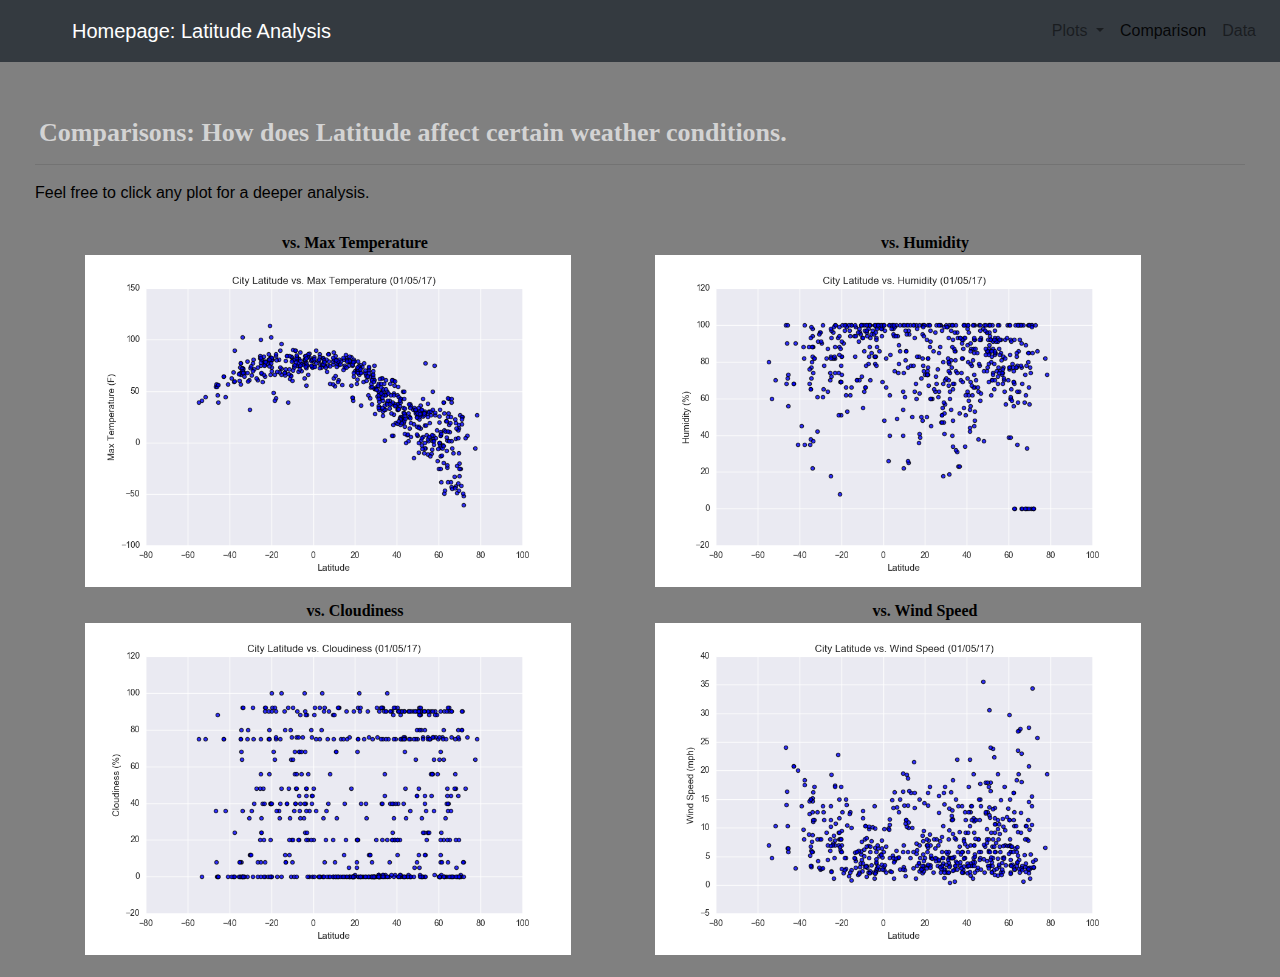
<file: comparison.html>
<!DOCTYPE html>
<html lang="en-us">
<head>
<meta charset="UTF-8">
<title>Latitude Visualization Homework</title>
<link rel="stylesheet" href="https://stackpath.bootstrapcdn.com/bootstrap/4.3.1/css/bootstrap.min.css"

integrity="sha384-ggOyR0iXCbMQv3Xipma34MD+dH/1fQ784/j6cY/iJTQUOhcWr7x9JvoRxT2MZw1T" crossorigin="anonymous">

<script src="https://code.jquery.com/jquery-3.3.1.slim.min.js" integrity="sha384-q8i/X+965DzO0rT7abK41JStQIAqVgRVzpbzo5smXKp4YfRvH+8abtTE1Pi6jizo" crossorigin="anonymous"></script>

<script src="https://cdnjs.cloudflare.com/ajax/libs/popper.js/1.14.7/umd/popper.min.js" integrity="sha384-UO2eT0CpHqdSJQ6hJty5KVphtPhzWj9WO1clHTMGa3JDZwrnQq4sF86dIHNDz0W1" crossorigin="anonymous"></script>

<script src="https://stackpath.bootstrapcdn.com/bootstrap/4.3.1/js/bootstrap.min.js" integrity="sha384-JjSmVgyd0p3pXB1rRibZUAYoIIy6OrQ6VrjIEaFf/nJGzIxFDsf4x0xIM+B07jRM" crossorigin="anonymous"></script>


<link rel="stylesheet" href="assets/style.css">

</head>
<body>
    <nav class="navbar navbar-expand-lg navbar-light bg-dark">
        <a class="navbar-brand d-inline p-2 ml-5 bg-dark text-white mb-0 pb-0" class="header-button" href="index.html">Homepage: Latitude Analysis</a>

        <button class="navbar-toggler" type="button" data-toggle="collapse" data-target="#navbarSupportedContent" aria-controls="navbarSupportedContent" aria-expanded="false" aria-label="Toggle navigation">
            <span class="navbar-toggler-icon"></span>
        </button>


        <div class="collapse navbar-collapse" id="navbarSupportedContent">

                                <ul class="nav navbar-nav ml-auto">
                    <li class="nav-item dropdown">
                <a class="nav-link dropdown-toggle" hred="#" id="navbarDropdown" role="button" data-toggle="dropdown"
                aria-haspopup="true" aria-expanded="false">
                 Plots
            </a>
            <div class="dropdown-menu" aria-labelledby="navbarDropdown">
                <a class="dropdown-item" href="Page1.html">Temperature Plot</a>
                <a class="dropdown-item" href="page2.html">Humidity Plot</a>
                <a class="dropdown-item" href="page3.html">Cloudiness Plot</a>
                <a class="dropdown-item" href="page4.html">Windspeed Plot</a>
            </div>
        </li>
        
                            <li class="nav-item active">
            <a class="nav-link" href="comparison.html">Comparison <span class="sr-only">(current)</span></a>
                            </li>

        <li class="nav-item">
            <a class="nav-link" href="data.html">Data</a>
        </li>
    </ul>
        </div>
    </nav>

    <div class="col-12">
        <div class="table-content">
            <h2 class="plot-header"> Comparisons: How does Latitude affect certain weather conditions.</h2>
            <hr>

            <p>Feel free to click any plot for a deeper analysis.</p>

            

        <div class="container">
            <div class="row">
                <div class="col-lg-6 col-md-6">
                    <div class="comp-title">vs. Max Temperature</div>
                    <a href="Page1.html">
                        <img src="visualization/Fig1.png" Alt="vs. Max Temperature" id="comp-image">
                    </a>
                </div>

                <div class="col-lg-6 col-md-6">
                    <div class="comp-title">vs. Humidity</div>
                    <a href="page2.html">
                        <img src="visualization/Fig2.png" Alt="vs. Humidity" id="comp-image">
                    </a>
                </div>

                <div class="col-lg-6 col-md-6">
                    <div class="comp-title">vs. Cloudiness</div>
                    <a href="page3.html">
                        <img src="visualization/Fig3.png" Alt="vs. Cloudiness" id="comp-image">
                    </a>
                </div>

                <div class="col-lg-6 col-md-6">
                    <div class="comp-title">vs. Wind Speed</div>
                    <a href="page4.html">
                        <img src="visualization/Fig4.png" Alt="vs. Wind Speed" id="comp-image">
                    </a>
                </div>

                
            </div>
        </div>
    </div>
</file>
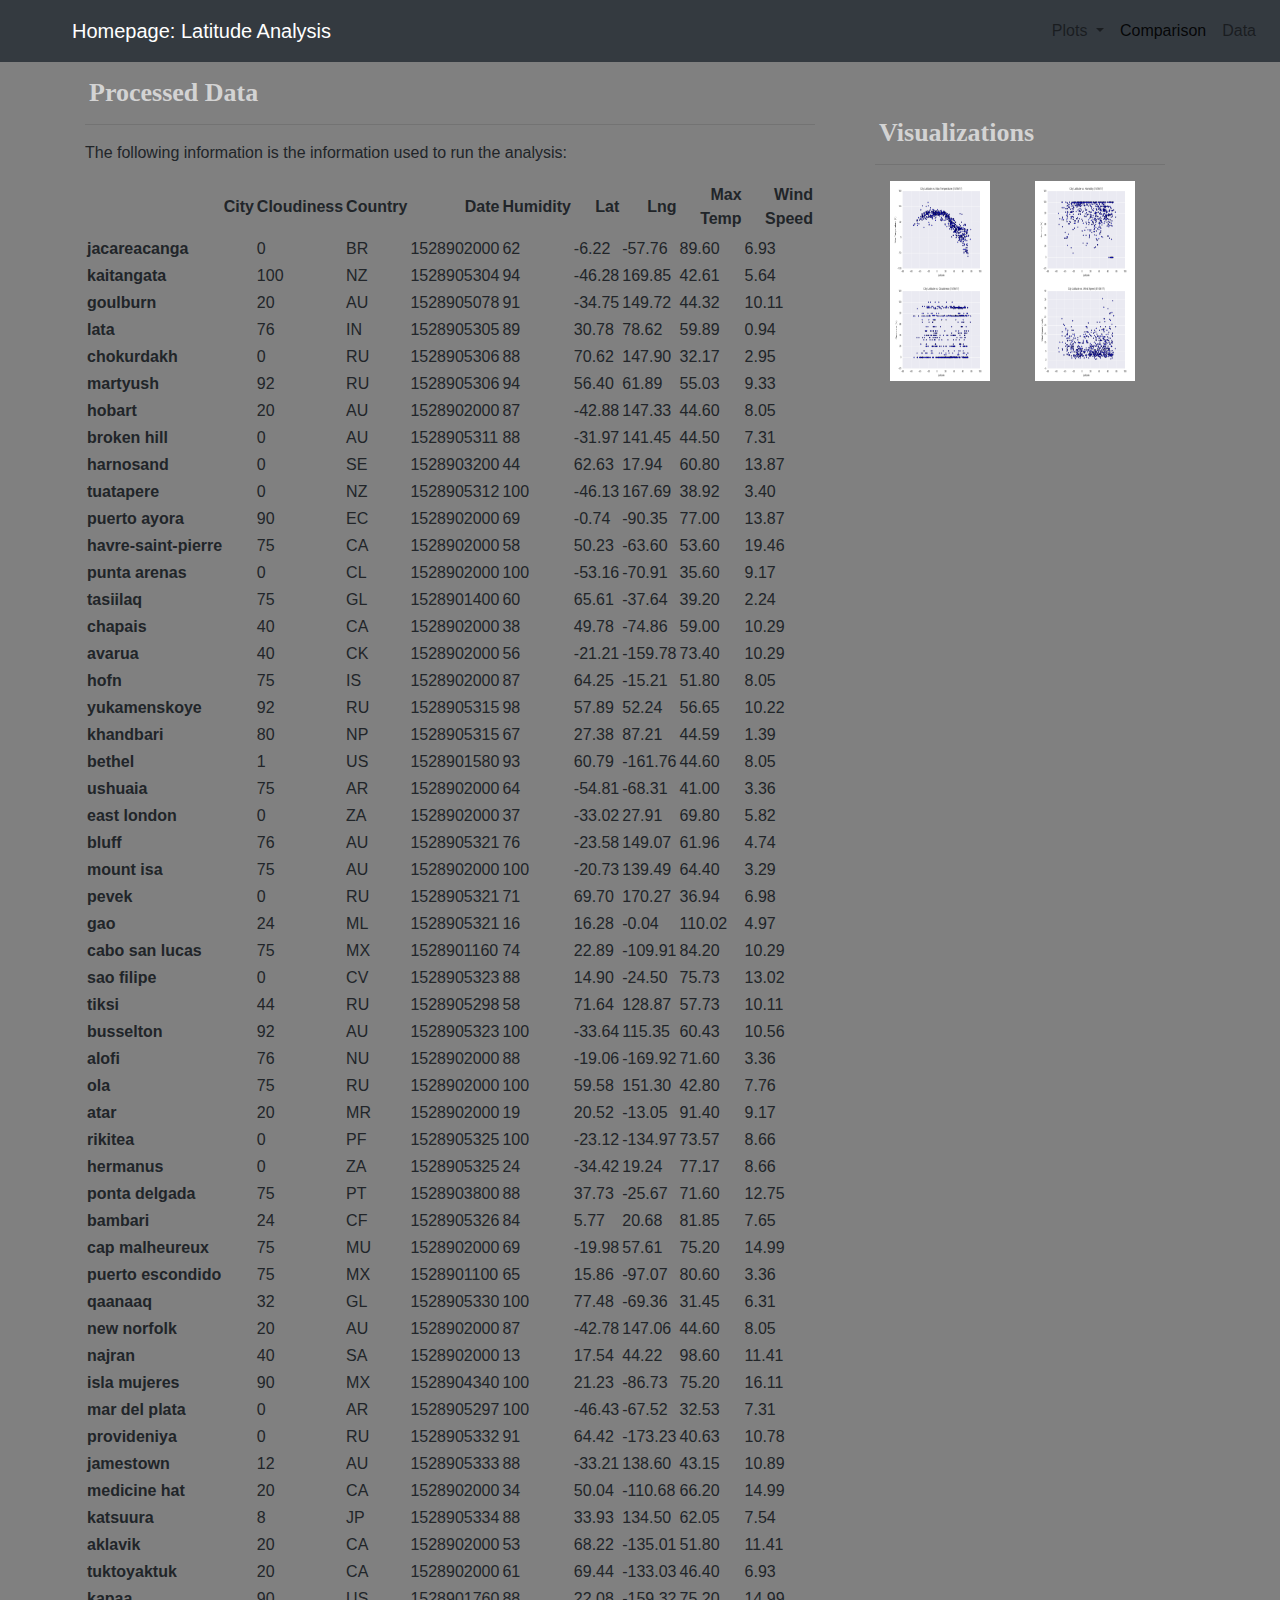
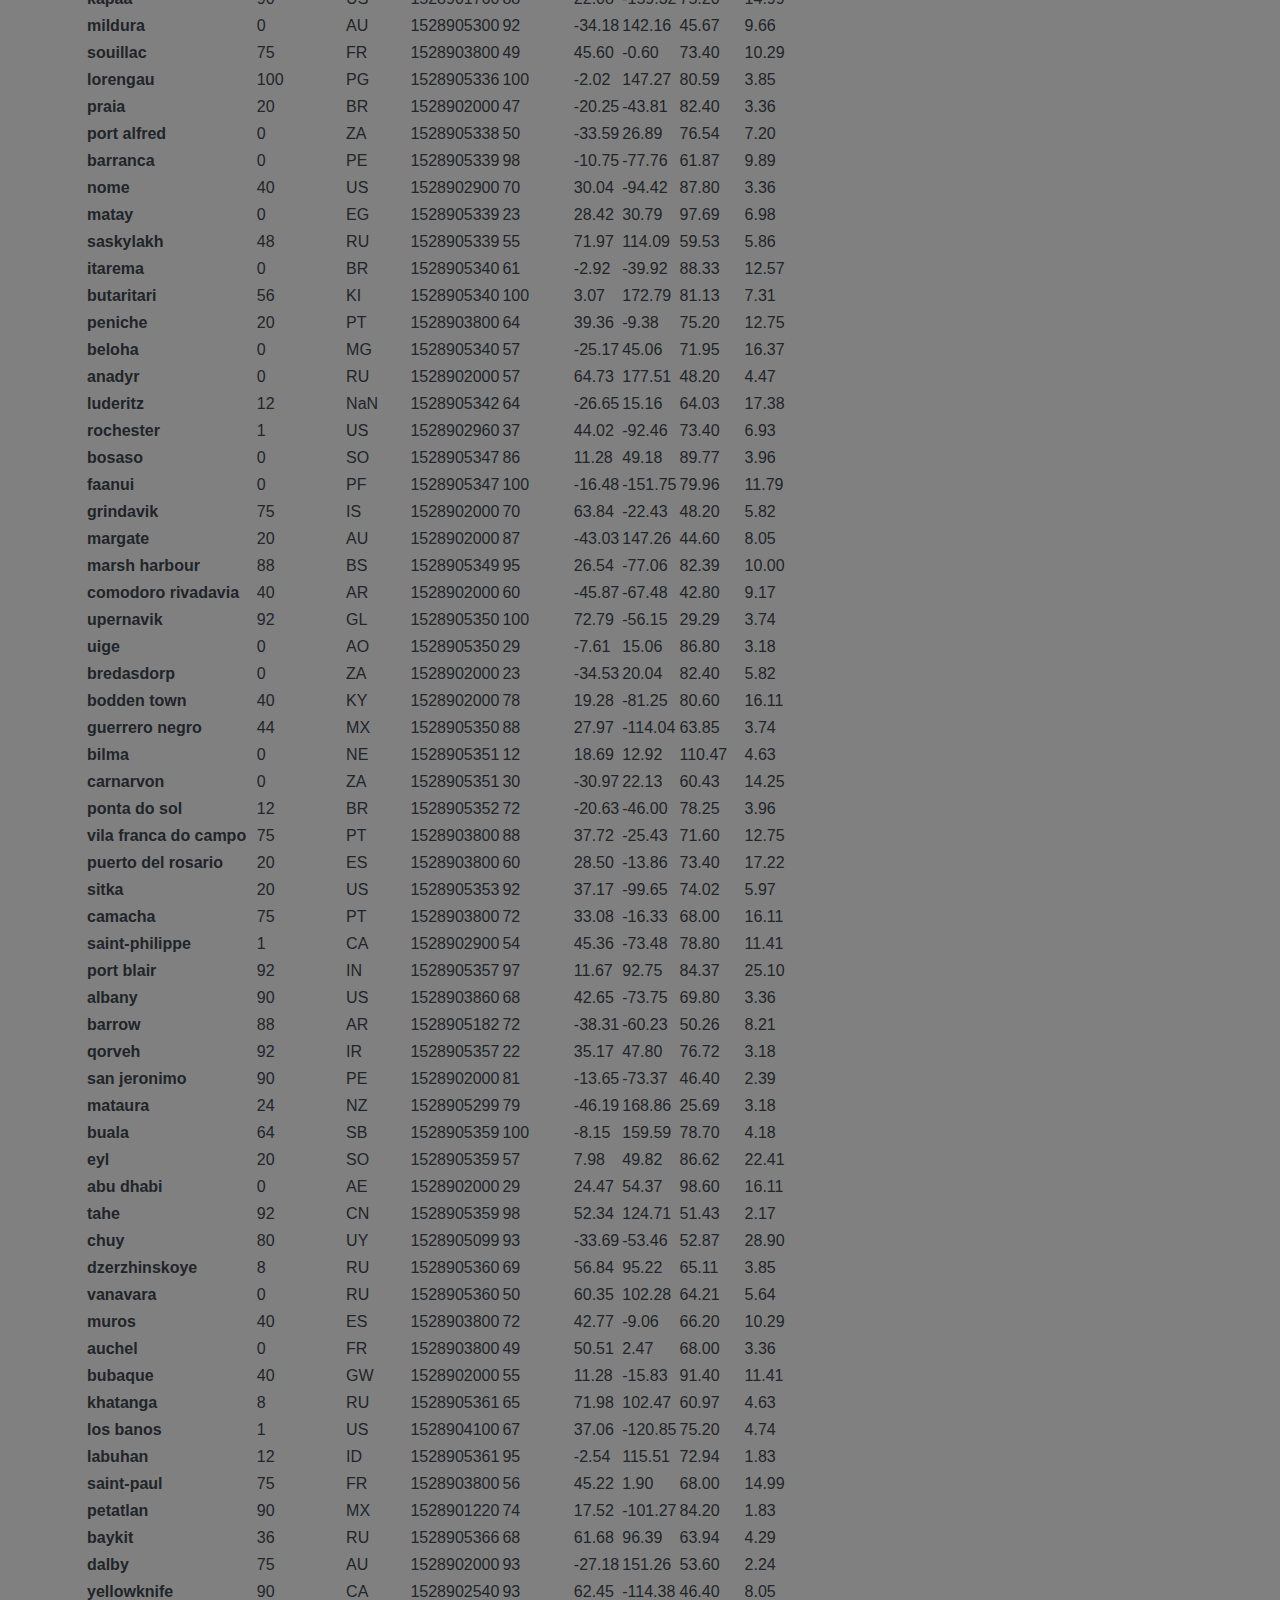
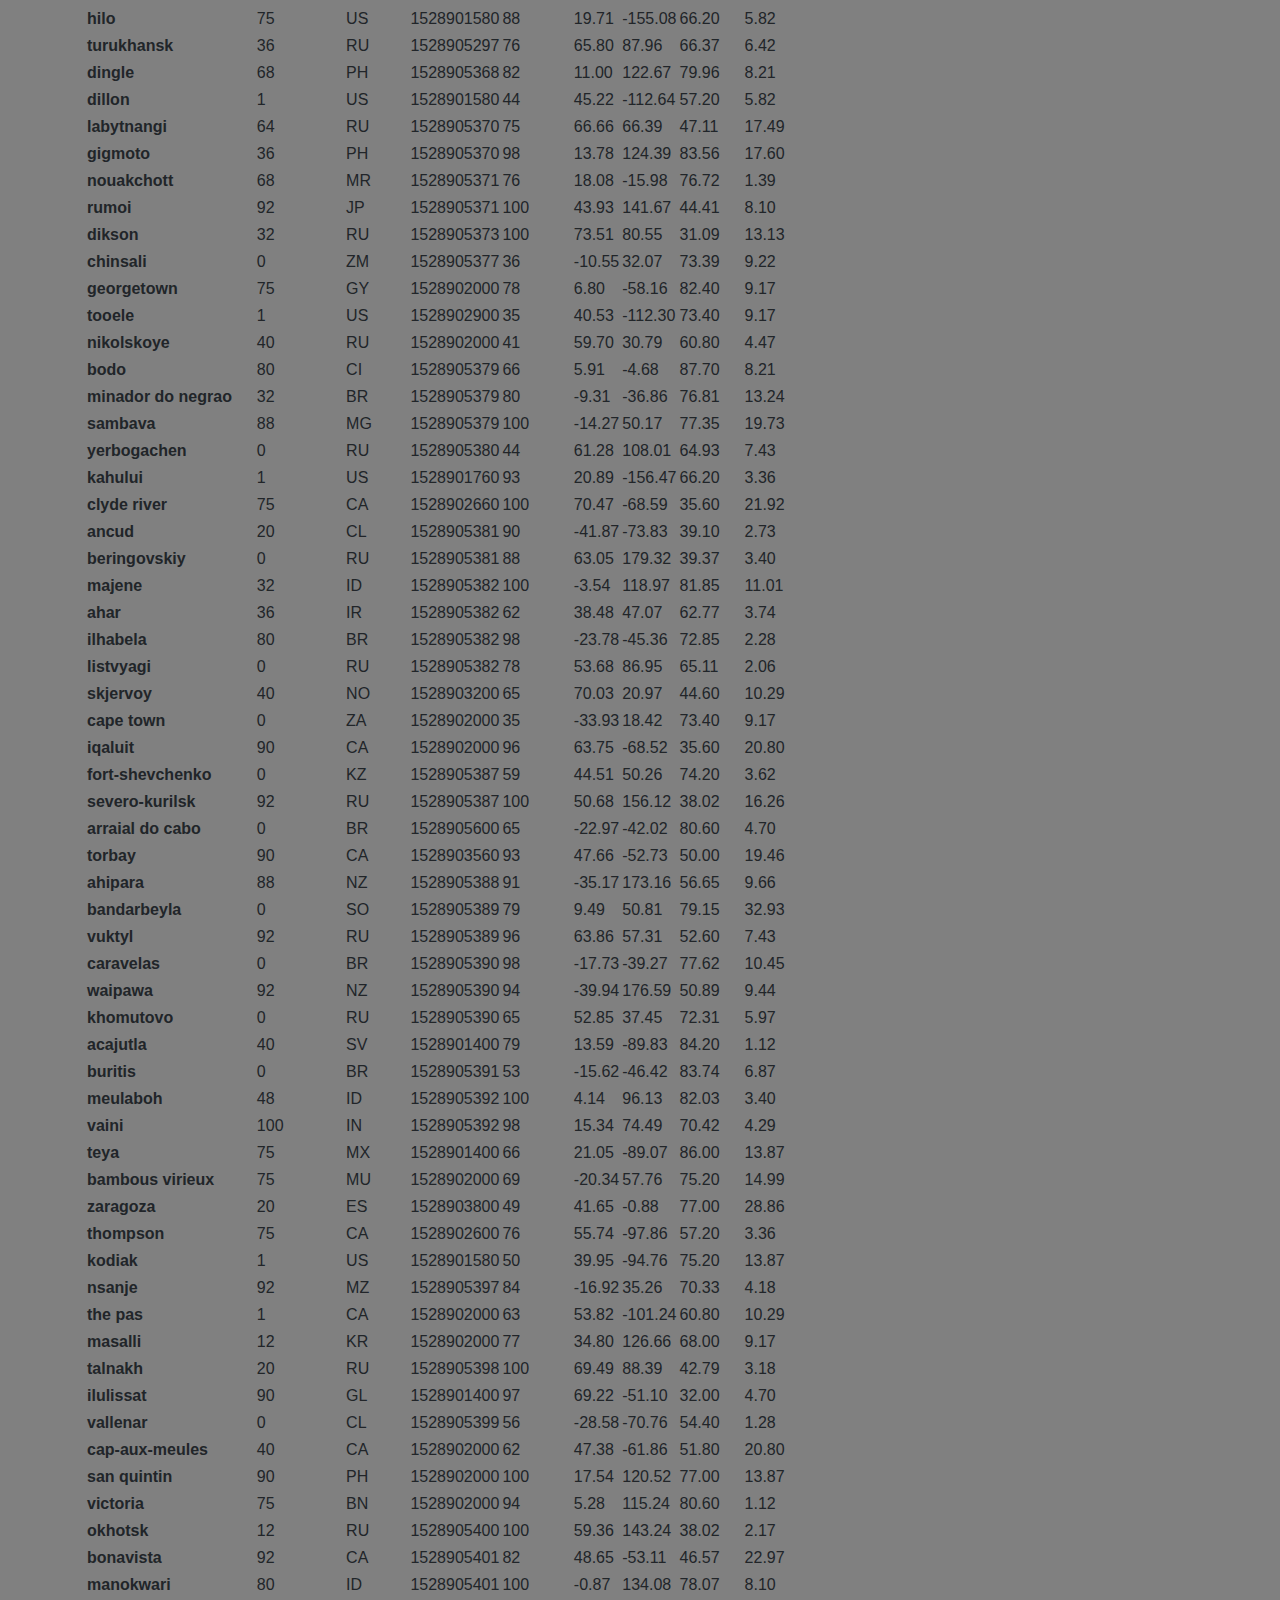
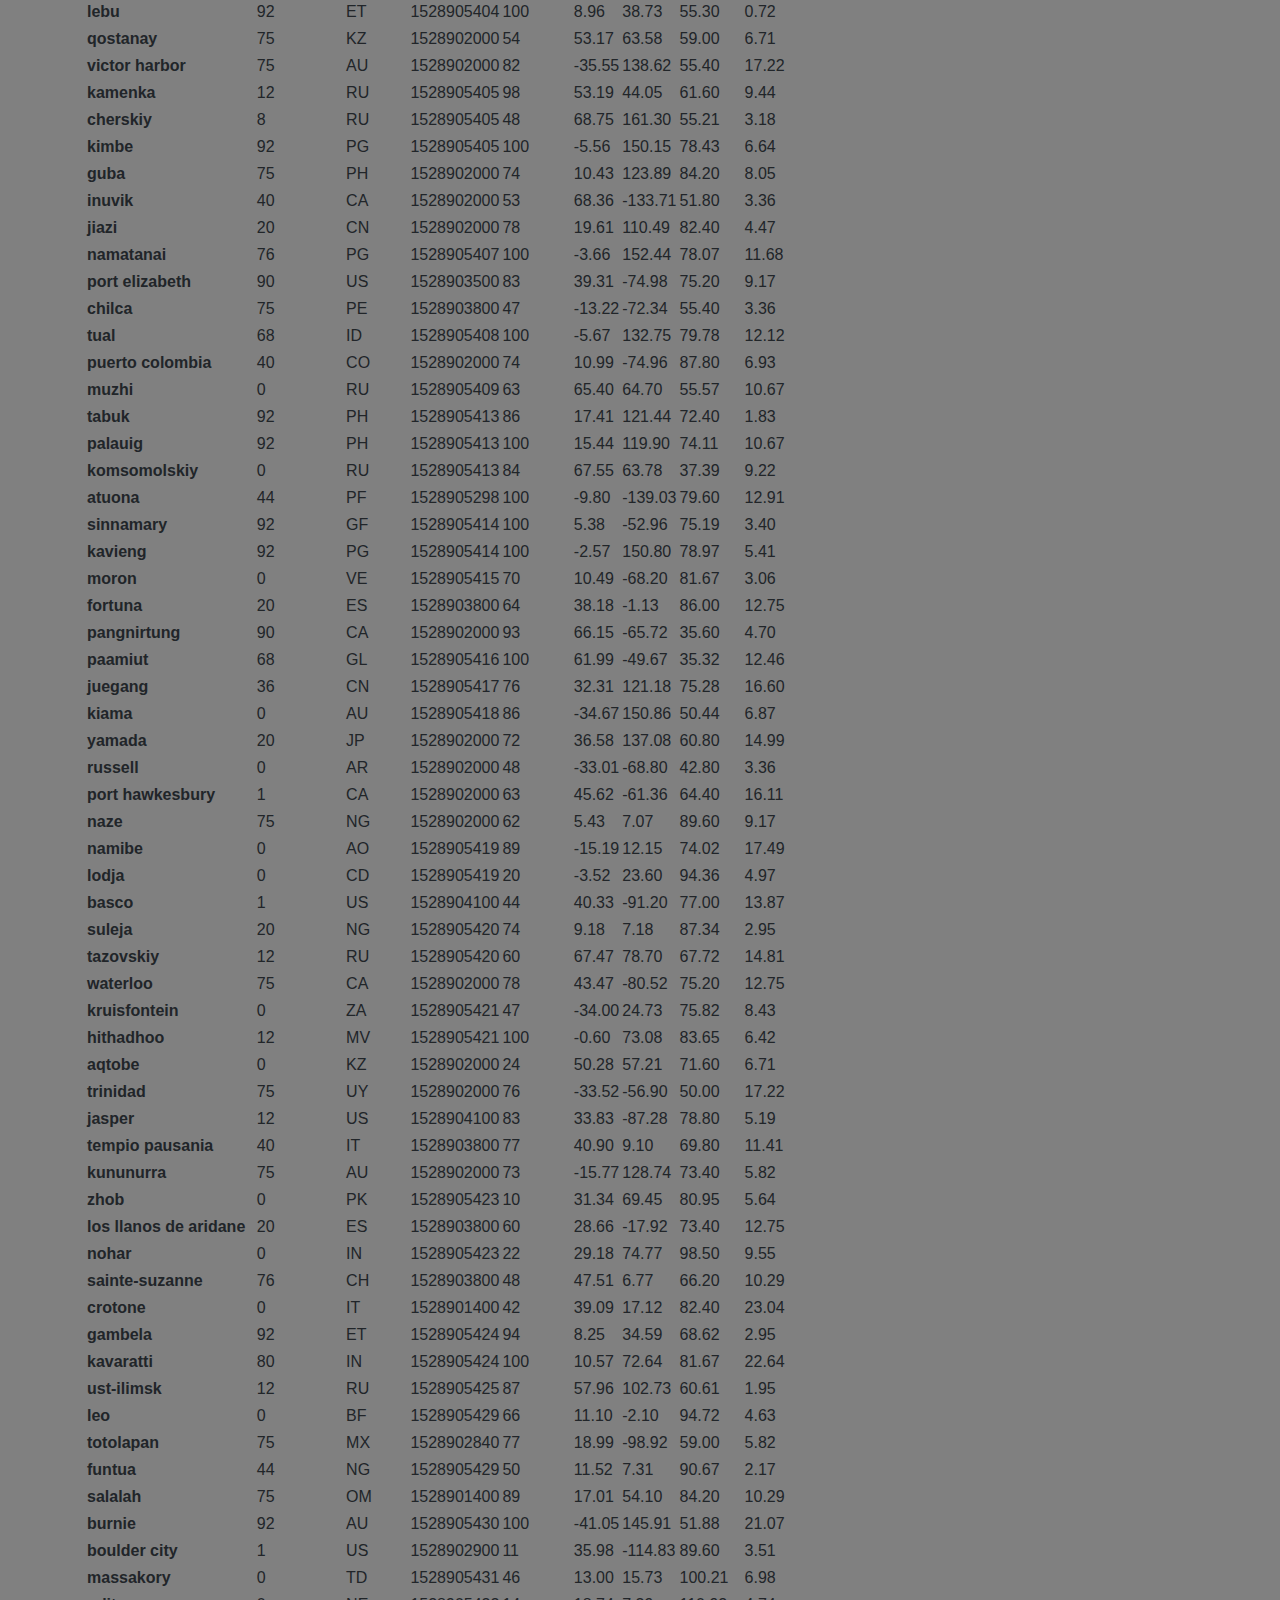
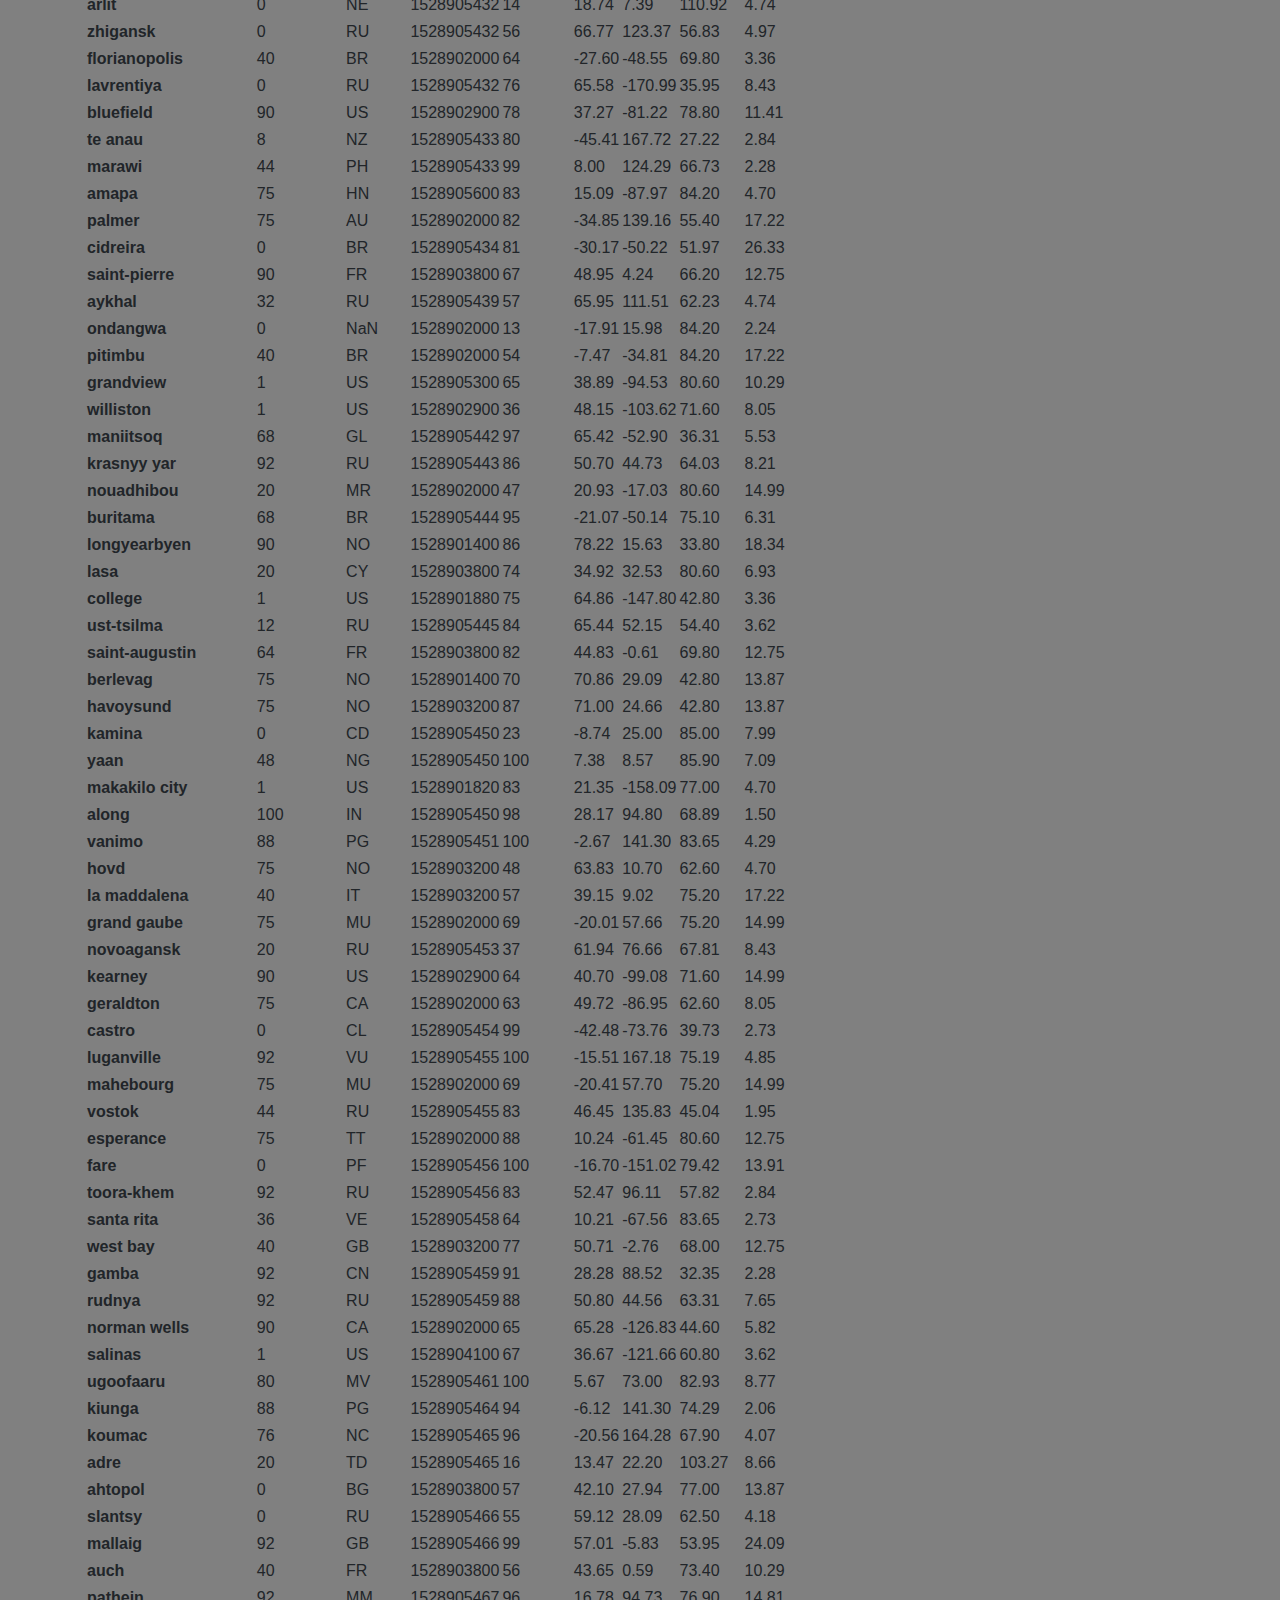
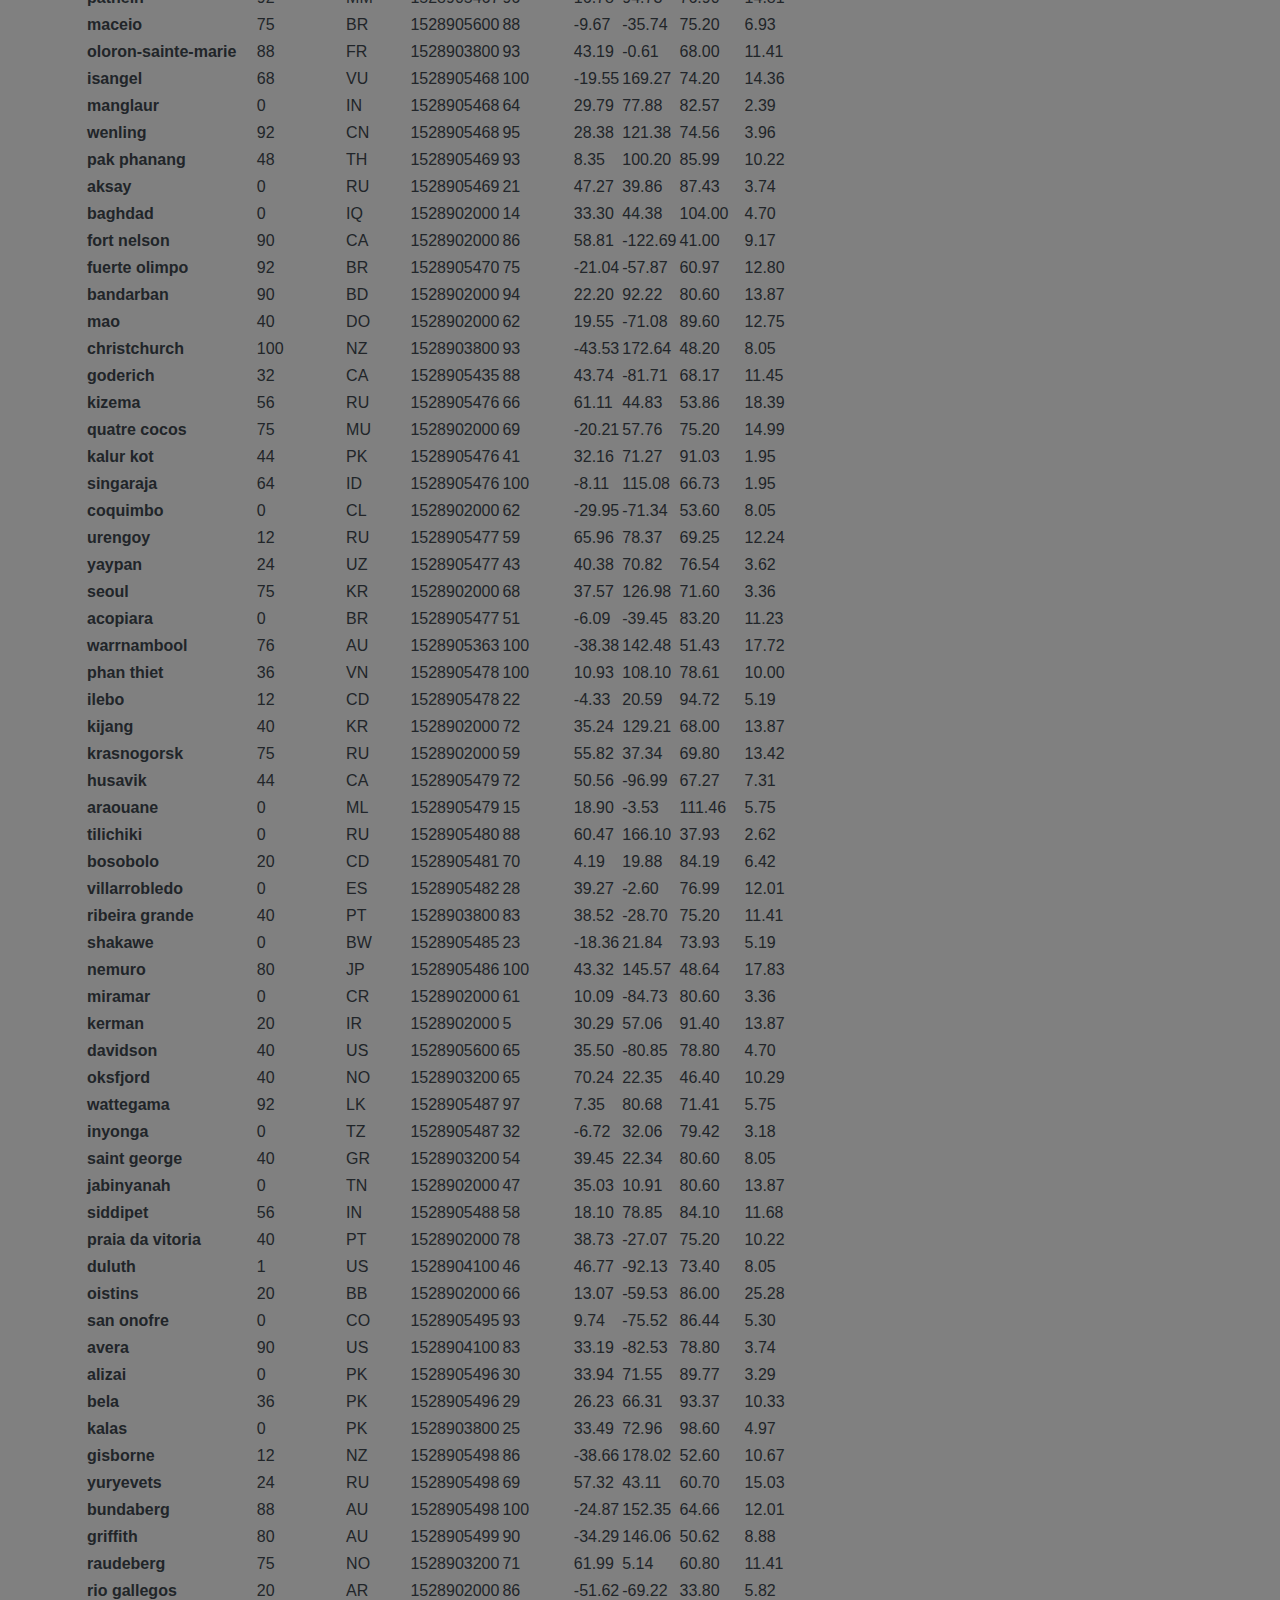
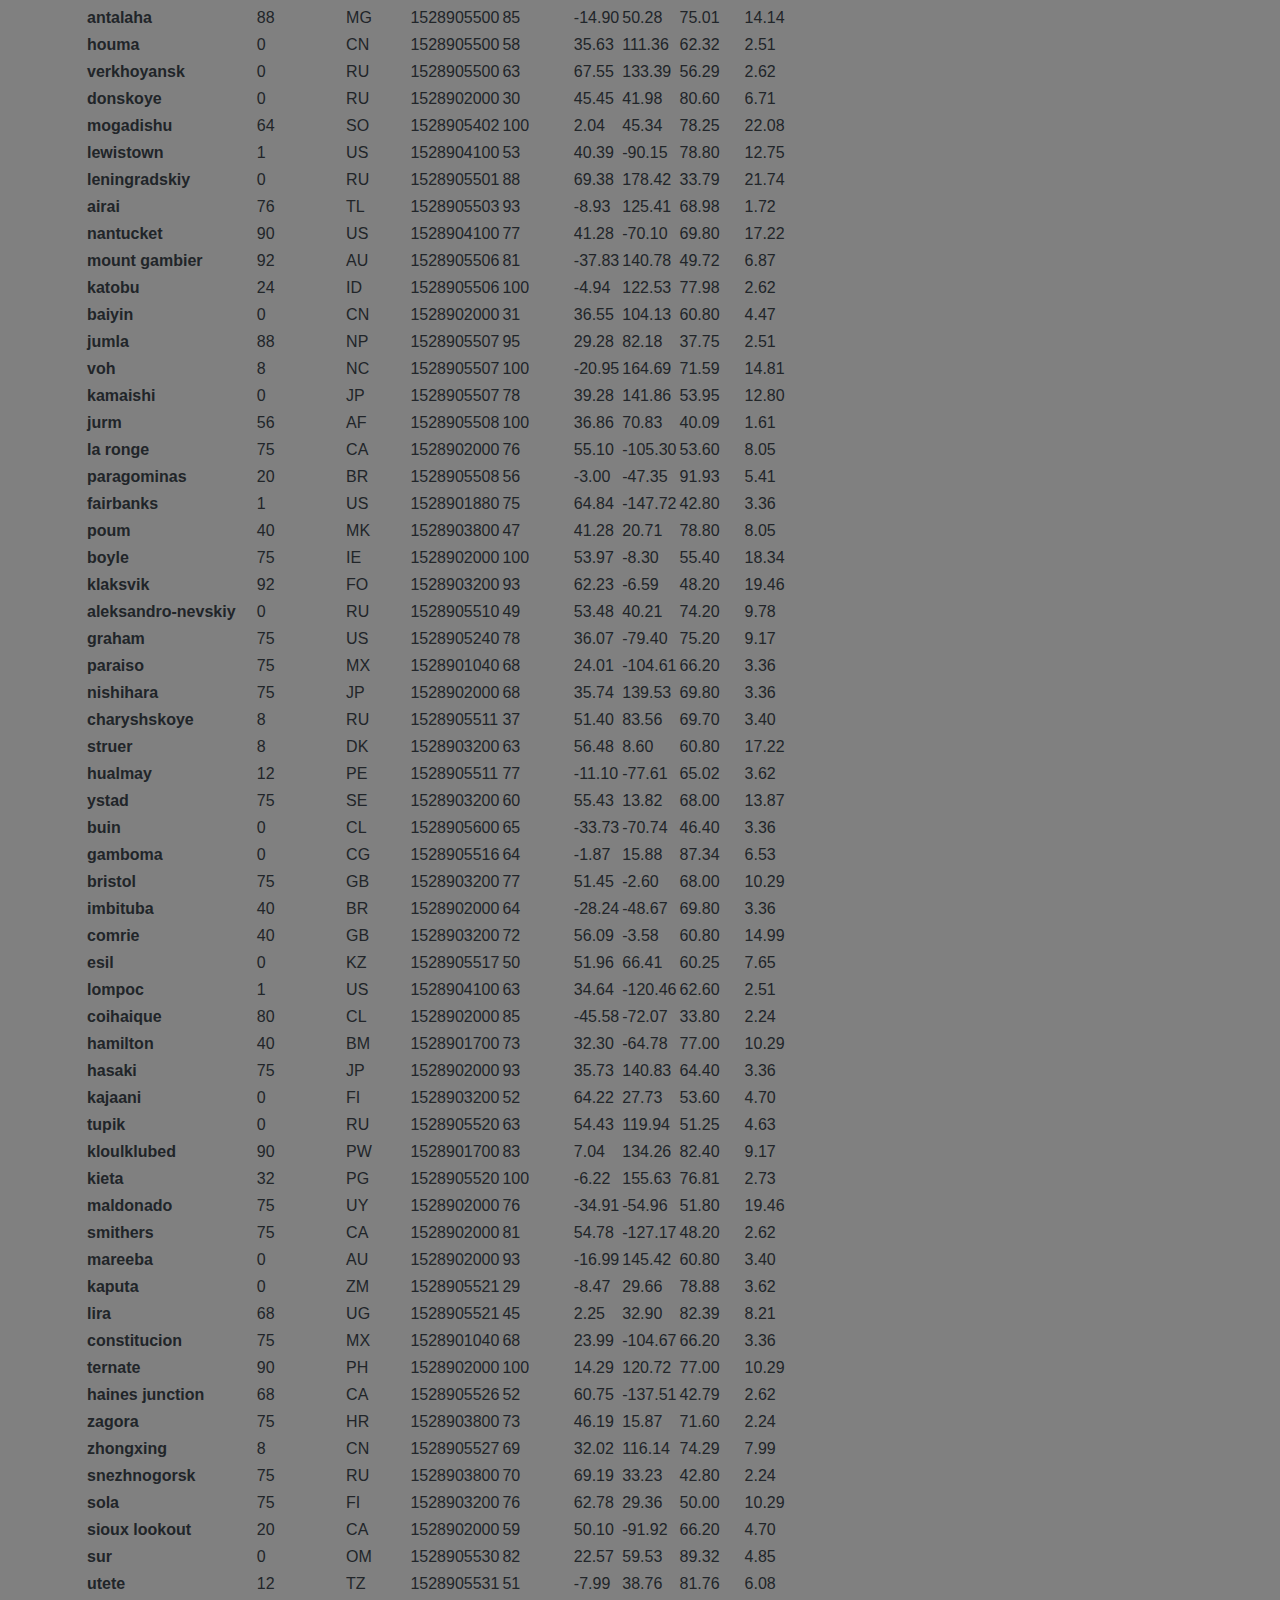
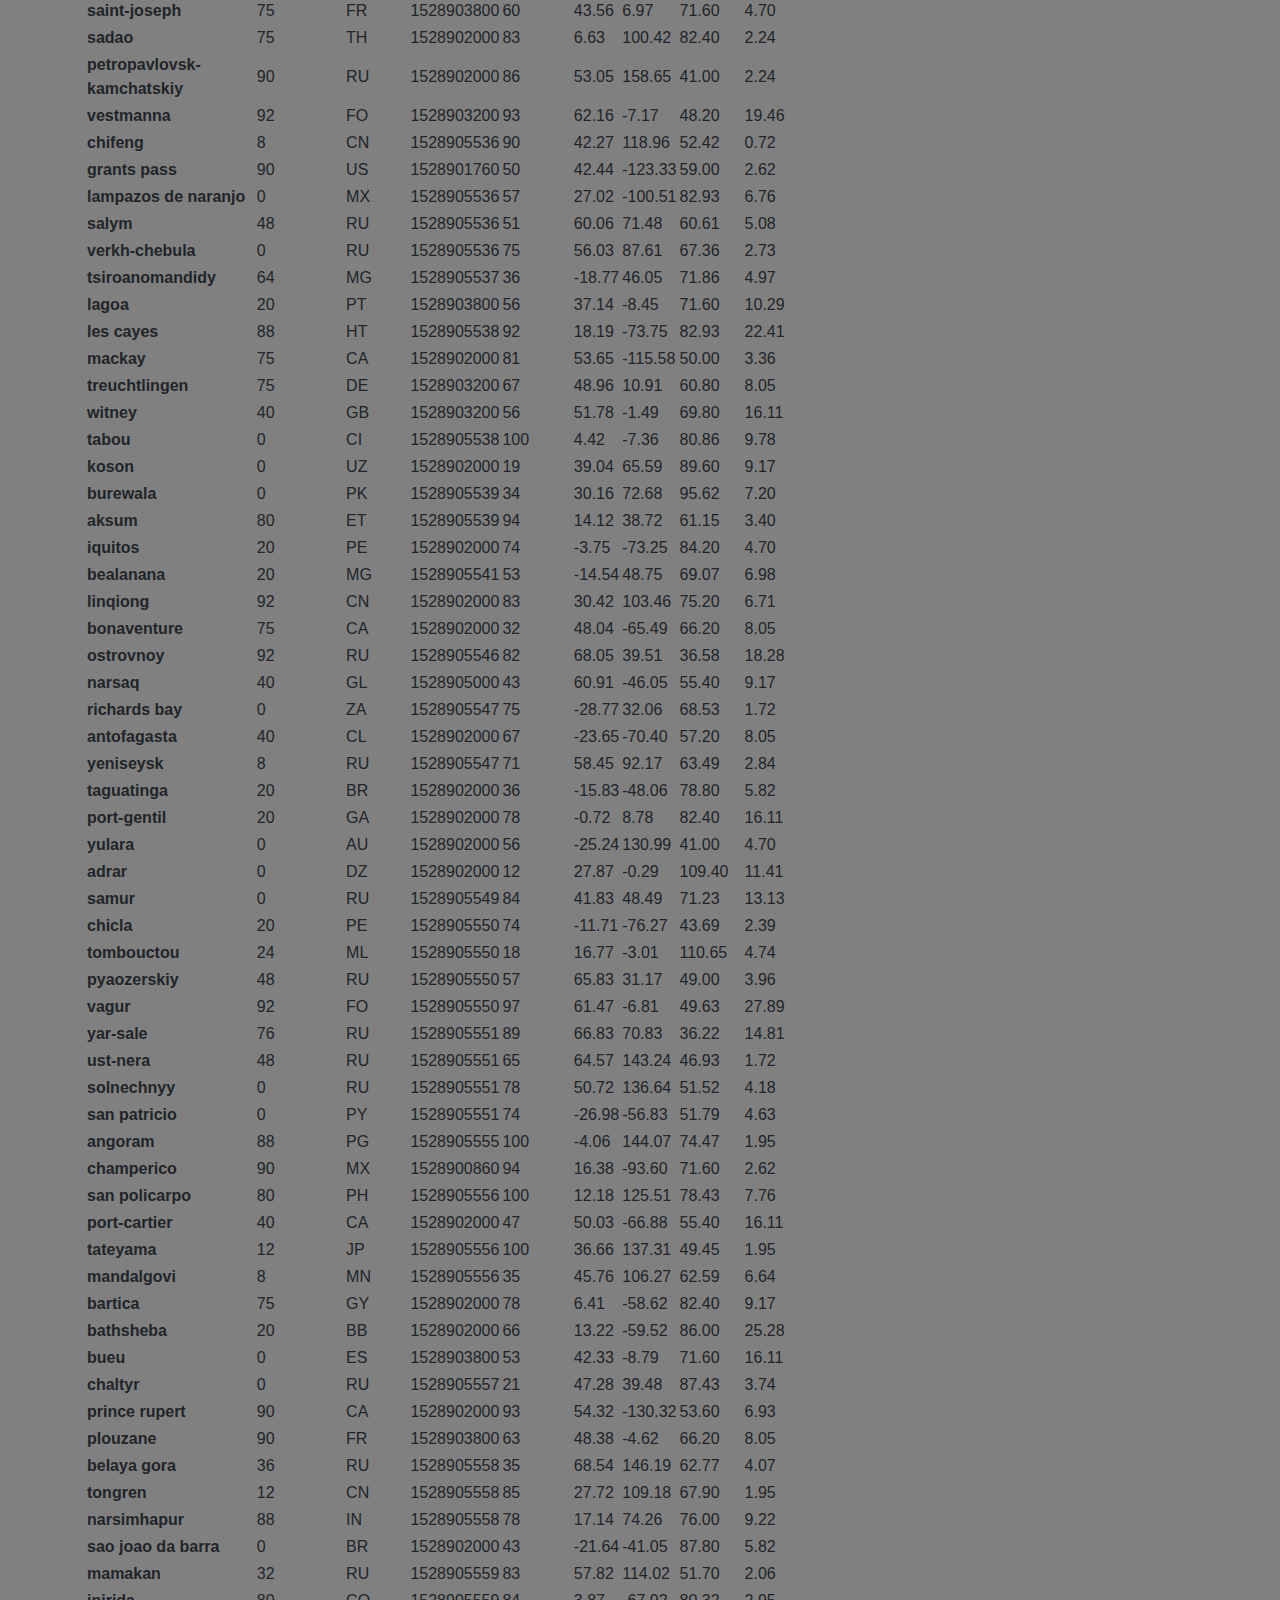
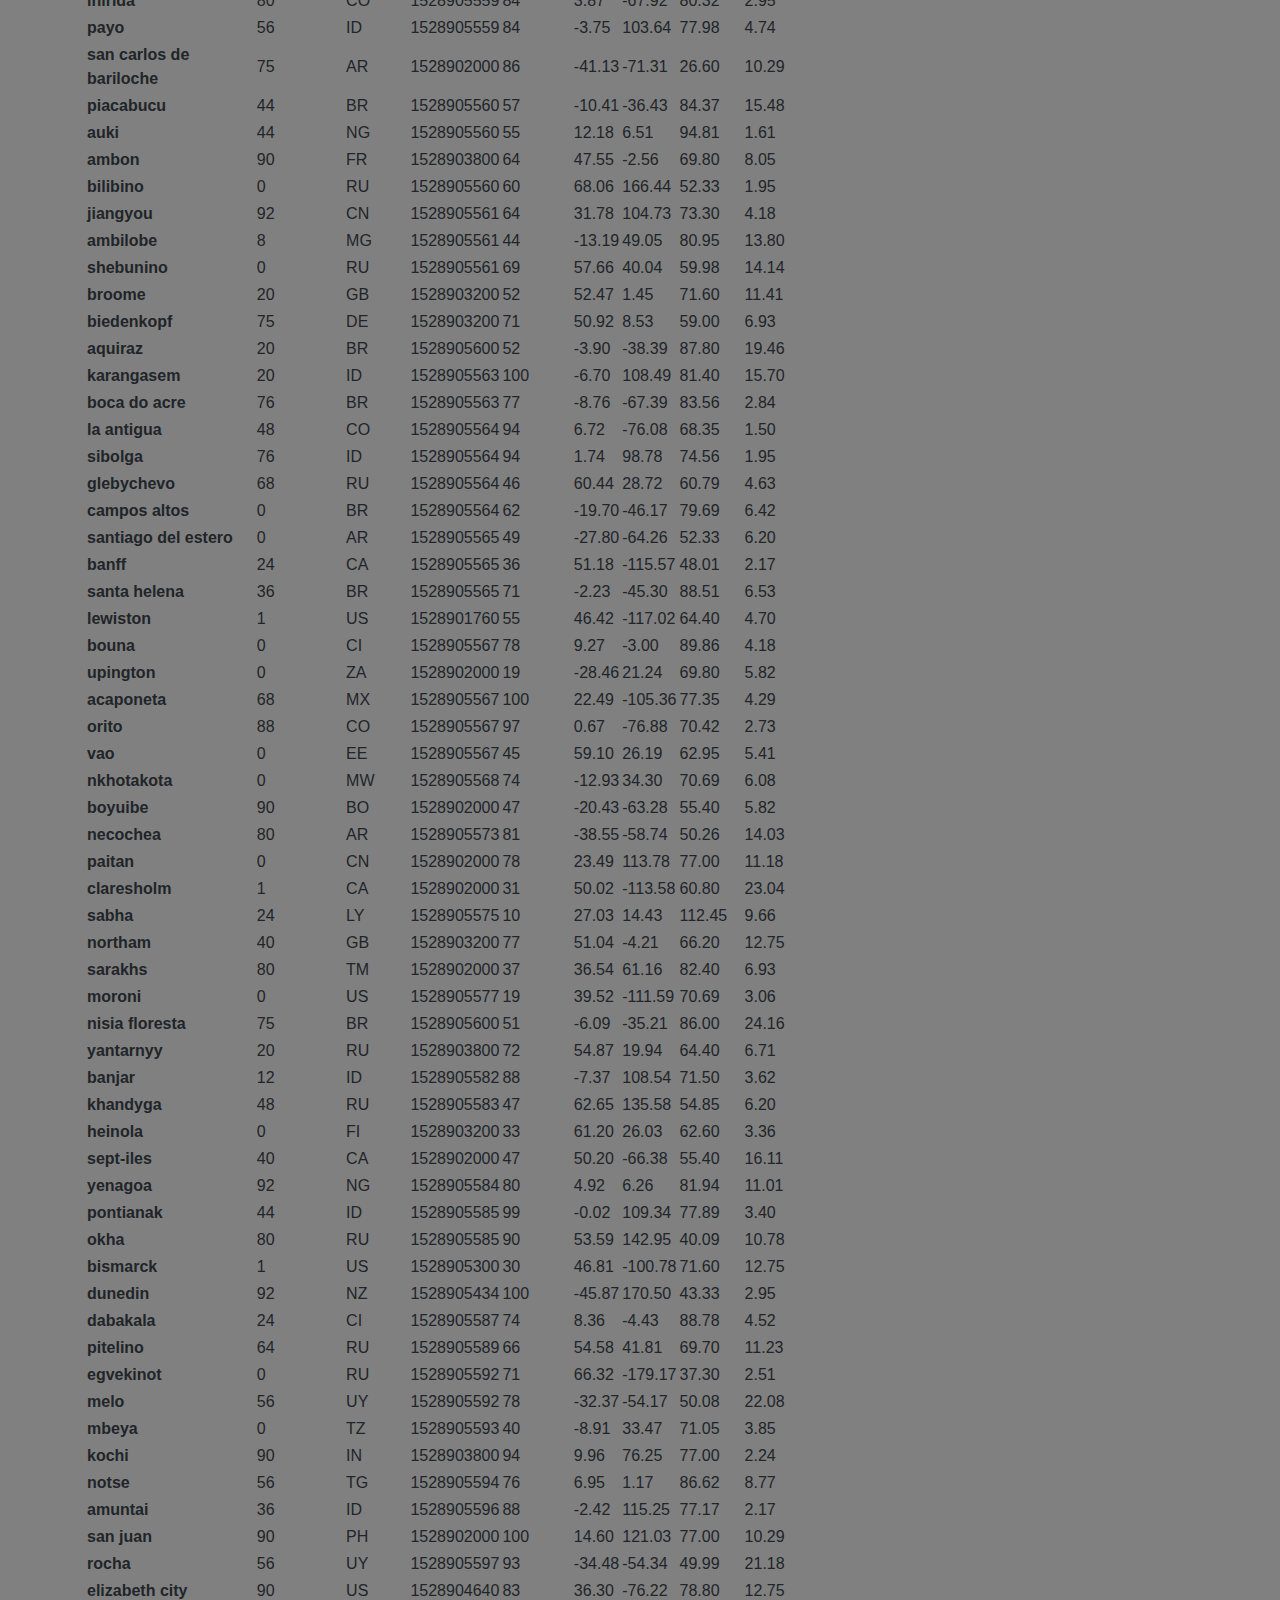
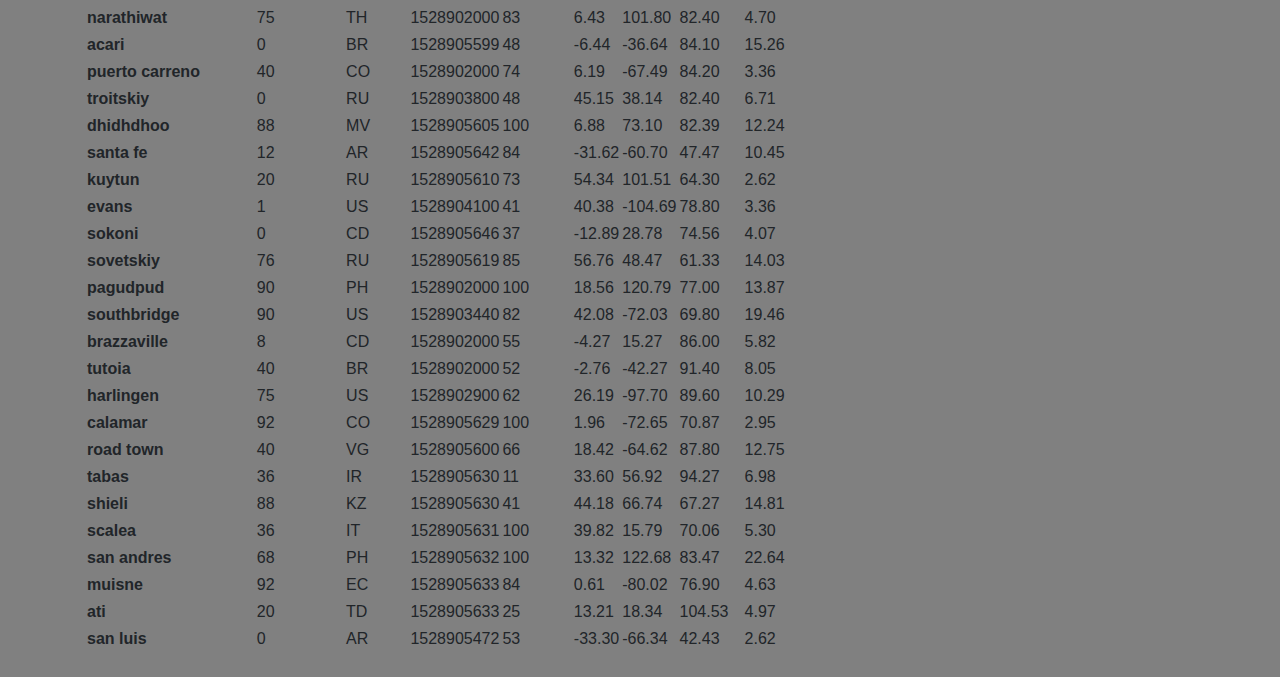
<file: data.html>
<!DOCTYPE html>
<html lang="en-us">
<head>
<meta charset="UTF-8">
<title>Latitude Visualization Homework</title>
<link rel="stylesheet" href="https://stackpath.bootstrapcdn.com/bootstrap/4.3.1/css/bootstrap.min.css"

integrity="sha384-ggOyR0iXCbMQv3Xipma34MD+dH/1fQ784/j6cY/iJTQUOhcWr7x9JvoRxT2MZw1T" crossorigin="anonymous">

<script src="https://code.jquery.com/jquery-3.3.1.slim.min.js" integrity="sha384-q8i/X+965DzO0rT7abK41JStQIAqVgRVzpbzo5smXKp4YfRvH+8abtTE1Pi6jizo" crossorigin="anonymous"></script>

<script src="https://cdnjs.cloudflare.com/ajax/libs/popper.js/1.14.7/umd/popper.min.js" integrity="sha384-UO2eT0CpHqdSJQ6hJty5KVphtPhzWj9WO1clHTMGa3JDZwrnQq4sF86dIHNDz0W1" crossorigin="anonymous"></script>

<script src="https://stackpath.bootstrapcdn.com/bootstrap/4.3.1/js/bootstrap.min.js" integrity="sha384-JjSmVgyd0p3pXB1rRibZUAYoIIy6OrQ6VrjIEaFf/nJGzIxFDsf4x0xIM+B07jRM" crossorigin="anonymous"></script>


<link rel="stylesheet" href="assets/style.css">

</head>
<body>
    <nav class="navbar navbar-expand-lg navbar-light bg-dark">
      <a class="navbar-brand d-inline p-2 ml-5 bg-dark text-white mb-0 pb-0" class="header-button" href="index.html">Homepage: Latitude Analysis</a>

        <button class="navbar-toggler" type="button" data-toggle="collapse" data-target="#navbarSupportedContent" aria-controls="navbarSupportedContent" aria-expanded="false" aria-label="Toggle navigation">
            <span class="navbar-toggler-icon"></span>
        </button>


        <div class="collapse navbar-collapse" id="navbarSupportedContent">

                                <ul class="nav navbar-nav ml-auto">
                    <li class="nav-item dropdown">
                <a class="nav-link dropdown-toggle" hred="#" id="navbarDropdown" role="button" data-toggle="dropdown"
                aria-haspopup="true" aria-expanded="false">
                 Plots
            </a>
            <div class="dropdown-menu" aria-labelledby="navbarDropdown">
                <a class="dropdown-item" href="Page1.html">Temperature Plot</a>
                <a class="dropdown-item" href="page2.html">Humidity Plot</a>
                <a class="dropdown-item" href="page3.html">Cloudiness Plot</a>
                <a class="dropdown-item" href="page4.html">Windspeed Plot</a>
            </div>
        </li>
        
                            <li class="nav-item active">
            <a class="nav-link" href="comparison.html">Comparison <span class="sr-only">(current)</span></a>
                            </li>

        <li class="nav-item">
            <a class="nav-link" href="data.html">Data</a>
        </li>
    </ul>
        </div>
    </nav>

    <div class="container">
        <div class="row", id="main-info">
            <div class="col-md-8 col-sm-12 col-xs-12">
                <div class="-content">
                    <h1 class="plot-header">Processed Data</h1>
                    <hr>
                    <p>The following information is the information used to run the analysis:
            
                    </p>
                    <p> <table border="1" class="dataframe">
                        <thead>
                          <tr style="text-align: right;">
                            <th>City</th>
                            <th>Cloudiness</th>
                            <th>Country</th>
                            <th>Date</th>
                            <th>Humidity</th>
                            <th>Lat</th>
                            <th>Lng</th>
                            <th>Max Temp</th>
                            <th>Wind Speed</th>
                          </tr>
                          <tr>
                            <th></th>
                            <th></th>
                            <th></th>
                            <th></th>
                            <th></th>
                            <th></th>
                            <th></th>
                            <th></th>
                            <th></th>
                          </tr>
                        </thead>
                        <tbody>
                          <tr>
                            <th>jacareacanga</th>
                            <td>0</td>
                            <td>BR</td>
                            <td>1528902000</td>
                            <td>62</td>
                            <td>-6.22</td>
                            <td>-57.76</td>
                            <td>89.60</td>
                            <td>6.93</td>
                          </tr>
                          <tr>
                            <th>kaitangata</th>
                            <td>100</td>
                            <td>NZ</td>
                            <td>1528905304</td>
                            <td>94</td>
                            <td>-46.28</td>
                            <td>169.85</td>
                            <td>42.61</td>
                            <td>5.64</td>
                          </tr>
                          <tr>
                            <th>goulburn</th>
                            <td>20</td>
                            <td>AU</td>
                            <td>1528905078</td>
                            <td>91</td>
                            <td>-34.75</td>
                            <td>149.72</td>
                            <td>44.32</td>
                            <td>10.11</td>
                          </tr>
                          <tr>
                            <th>lata</th>
                            <td>76</td>
                            <td>IN</td>
                            <td>1528905305</td>
                            <td>89</td>
                            <td>30.78</td>
                            <td>78.62</td>
                            <td>59.89</td>
                            <td>0.94</td>
                          </tr>
                          <tr>
                            <th>chokurdakh</th>
                            <td>0</td>
                            <td>RU</td>
                            <td>1528905306</td>
                            <td>88</td>
                            <td>70.62</td>
                            <td>147.90</td>
                            <td>32.17</td>
                            <td>2.95</td>
                          </tr>
                          <tr>
                            <th>martyush</th>
                            <td>92</td>
                            <td>RU</td>
                            <td>1528905306</td>
                            <td>94</td>
                            <td>56.40</td>
                            <td>61.89</td>
                            <td>55.03</td>
                            <td>9.33</td>
                          </tr>
                          <tr>
                            <th>hobart</th>
                            <td>20</td>
                            <td>AU</td>
                            <td>1528902000</td>
                            <td>87</td>
                            <td>-42.88</td>
                            <td>147.33</td>
                            <td>44.60</td>
                            <td>8.05</td>
                          </tr>
                          <tr>
                            <th>broken hill</th>
                            <td>0</td>
                            <td>AU</td>
                            <td>1528905311</td>
                            <td>88</td>
                            <td>-31.97</td>
                            <td>141.45</td>
                            <td>44.50</td>
                            <td>7.31</td>
                          </tr>
                          <tr>
                            <th>harnosand</th>
                            <td>0</td>
                            <td>SE</td>
                            <td>1528903200</td>
                            <td>44</td>
                            <td>62.63</td>
                            <td>17.94</td>
                            <td>60.80</td>
                            <td>13.87</td>
                          </tr>
                          <tr>
                            <th>tuatapere</th>
                            <td>0</td>
                            <td>NZ</td>
                            <td>1528905312</td>
                            <td>100</td>
                            <td>-46.13</td>
                            <td>167.69</td>
                            <td>38.92</td>
                            <td>3.40</td>
                          </tr>
                          <tr>
                            <th>puerto ayora</th>
                            <td>90</td>
                            <td>EC</td>
                            <td>1528902000</td>
                            <td>69</td>
                            <td>-0.74</td>
                            <td>-90.35</td>
                            <td>77.00</td>
                            <td>13.87</td>
                          </tr>
                          <tr>
                            <th>havre-saint-pierre</th>
                            <td>75</td>
                            <td>CA</td>
                            <td>1528902000</td>
                            <td>58</td>
                            <td>50.23</td>
                            <td>-63.60</td>
                            <td>53.60</td>
                            <td>19.46</td>
                          </tr>
                          <tr>
                            <th>punta arenas</th>
                            <td>0</td>
                            <td>CL</td>
                            <td>1528902000</td>
                            <td>100</td>
                            <td>-53.16</td>
                            <td>-70.91</td>
                            <td>35.60</td>
                            <td>9.17</td>
                          </tr>
                          <tr>
                            <th>tasiilaq</th>
                            <td>75</td>
                            <td>GL</td>
                            <td>1528901400</td>
                            <td>60</td>
                            <td>65.61</td>
                            <td>-37.64</td>
                            <td>39.20</td>
                            <td>2.24</td>
                          </tr>
                          <tr>
                            <th>chapais</th>
                            <td>40</td>
                            <td>CA</td>
                            <td>1528902000</td>
                            <td>38</td>
                            <td>49.78</td>
                            <td>-74.86</td>
                            <td>59.00</td>
                            <td>10.29</td>
                          </tr>
                          <tr>
                            <th>avarua</th>
                            <td>40</td>
                            <td>CK</td>
                            <td>1528902000</td>
                            <td>56</td>
                            <td>-21.21</td>
                            <td>-159.78</td>
                            <td>73.40</td>
                            <td>10.29</td>
                          </tr>
                          <tr>
                            <th>hofn</th>
                            <td>75</td>
                            <td>IS</td>
                            <td>1528902000</td>
                            <td>87</td>
                            <td>64.25</td>
                            <td>-15.21</td>
                            <td>51.80</td>
                            <td>8.05</td>
                          </tr>
                          <tr>
                            <th>yukamenskoye</th>
                            <td>92</td>
                            <td>RU</td>
                            <td>1528905315</td>
                            <td>98</td>
                            <td>57.89</td>
                            <td>52.24</td>
                            <td>56.65</td>
                            <td>10.22</td>
                          </tr>
                          <tr>
                            <th>khandbari</th>
                            <td>80</td>
                            <td>NP</td>
                            <td>1528905315</td>
                            <td>67</td>
                            <td>27.38</td>
                            <td>87.21</td>
                            <td>44.59</td>
                            <td>1.39</td>
                          </tr>
                          <tr>
                            <th>bethel</th>
                            <td>1</td>
                            <td>US</td>
                            <td>1528901580</td>
                            <td>93</td>
                            <td>60.79</td>
                            <td>-161.76</td>
                            <td>44.60</td>
                            <td>8.05</td>
                          </tr>
                          <tr>
                            <th>ushuaia</th>
                            <td>75</td>
                            <td>AR</td>
                            <td>1528902000</td>
                            <td>64</td>
                            <td>-54.81</td>
                            <td>-68.31</td>
                            <td>41.00</td>
                            <td>3.36</td>
                          </tr>
                          <tr>
                            <th>east london</th>
                            <td>0</td>
                            <td>ZA</td>
                            <td>1528902000</td>
                            <td>37</td>
                            <td>-33.02</td>
                            <td>27.91</td>
                            <td>69.80</td>
                            <td>5.82</td>
                          </tr>
                          <tr>
                            <th>bluff</th>
                            <td>76</td>
                            <td>AU</td>
                            <td>1528905321</td>
                            <td>76</td>
                            <td>-23.58</td>
                            <td>149.07</td>
                            <td>61.96</td>
                            <td>4.74</td>
                          </tr>
                          <tr>
                            <th>mount isa</th>
                            <td>75</td>
                            <td>AU</td>
                            <td>1528902000</td>
                            <td>100</td>
                            <td>-20.73</td>
                            <td>139.49</td>
                            <td>64.40</td>
                            <td>3.29</td>
                          </tr>
                          <tr>
                            <th>pevek</th>
                            <td>0</td>
                            <td>RU</td>
                            <td>1528905321</td>
                            <td>71</td>
                            <td>69.70</td>
                            <td>170.27</td>
                            <td>36.94</td>
                            <td>6.98</td>
                          </tr>
                          <tr>
                            <th>gao</th>
                            <td>24</td>
                            <td>ML</td>
                            <td>1528905321</td>
                            <td>16</td>
                            <td>16.28</td>
                            <td>-0.04</td>
                            <td>110.02</td>
                            <td>4.97</td>
                          </tr>
                          <tr>
                            <th>cabo san lucas</th>
                            <td>75</td>
                            <td>MX</td>
                            <td>1528901160</td>
                            <td>74</td>
                            <td>22.89</td>
                            <td>-109.91</td>
                            <td>84.20</td>
                            <td>10.29</td>
                          </tr>
                          <tr>
                            <th>sao filipe</th>
                            <td>0</td>
                            <td>CV</td>
                            <td>1528905323</td>
                            <td>88</td>
                            <td>14.90</td>
                            <td>-24.50</td>
                            <td>75.73</td>
                            <td>13.02</td>
                          </tr>
                          <tr>
                            <th>tiksi</th>
                            <td>44</td>
                            <td>RU</td>
                            <td>1528905298</td>
                            <td>58</td>
                            <td>71.64</td>
                            <td>128.87</td>
                            <td>57.73</td>
                            <td>10.11</td>
                          </tr>
                          <tr>
                            <th>busselton</th>
                            <td>92</td>
                            <td>AU</td>
                            <td>1528905323</td>
                            <td>100</td>
                            <td>-33.64</td>
                            <td>115.35</td>
                            <td>60.43</td>
                            <td>10.56</td>
                          </tr>
                          <tr>
                            <th>alofi</th>
                            <td>76</td>
                            <td>NU</td>
                            <td>1528902000</td>
                            <td>88</td>
                            <td>-19.06</td>
                            <td>-169.92</td>
                            <td>71.60</td>
                            <td>3.36</td>
                          </tr>
                          <tr>
                            <th>ola</th>
                            <td>75</td>
                            <td>RU</td>
                            <td>1528902000</td>
                            <td>100</td>
                            <td>59.58</td>
                            <td>151.30</td>
                            <td>42.80</td>
                            <td>7.76</td>
                          </tr>
                          <tr>
                            <th>atar</th>
                            <td>20</td>
                            <td>MR</td>
                            <td>1528902000</td>
                            <td>19</td>
                            <td>20.52</td>
                            <td>-13.05</td>
                            <td>91.40</td>
                            <td>9.17</td>
                          </tr>
                          <tr>
                            <th>rikitea</th>
                            <td>0</td>
                            <td>PF</td>
                            <td>1528905325</td>
                            <td>100</td>
                            <td>-23.12</td>
                            <td>-134.97</td>
                            <td>73.57</td>
                            <td>8.66</td>
                          </tr>
                          <tr>
                            <th>hermanus</th>
                            <td>0</td>
                            <td>ZA</td>
                            <td>1528905325</td>
                            <td>24</td>
                            <td>-34.42</td>
                            <td>19.24</td>
                            <td>77.17</td>
                            <td>8.66</td>
                          </tr>
                          <tr>
                            <th>ponta delgada</th>
                            <td>75</td>
                            <td>PT</td>
                            <td>1528903800</td>
                            <td>88</td>
                            <td>37.73</td>
                            <td>-25.67</td>
                            <td>71.60</td>
                            <td>12.75</td>
                          </tr>
                          <tr>
                            <th>bambari</th>
                            <td>24</td>
                            <td>CF</td>
                            <td>1528905326</td>
                            <td>84</td>
                            <td>5.77</td>
                            <td>20.68</td>
                            <td>81.85</td>
                            <td>7.65</td>
                          </tr>
                          <tr>
                            <th>cap malheureux</th>
                            <td>75</td>
                            <td>MU</td>
                            <td>1528902000</td>
                            <td>69</td>
                            <td>-19.98</td>
                            <td>57.61</td>
                            <td>75.20</td>
                            <td>14.99</td>
                          </tr>
                          <tr>
                            <th>puerto escondido</th>
                            <td>75</td>
                            <td>MX</td>
                            <td>1528901100</td>
                            <td>65</td>
                            <td>15.86</td>
                            <td>-97.07</td>
                            <td>80.60</td>
                            <td>3.36</td>
                          </tr>
                          <tr>
                            <th>qaanaaq</th>
                            <td>32</td>
                            <td>GL</td>
                            <td>1528905330</td>
                            <td>100</td>
                            <td>77.48</td>
                            <td>-69.36</td>
                            <td>31.45</td>
                            <td>6.31</td>
                          </tr>
                          <tr>
                            <th>new norfolk</th>
                            <td>20</td>
                            <td>AU</td>
                            <td>1528902000</td>
                            <td>87</td>
                            <td>-42.78</td>
                            <td>147.06</td>
                            <td>44.60</td>
                            <td>8.05</td>
                          </tr>
                          <tr>
                            <th>najran</th>
                            <td>40</td>
                            <td>SA</td>
                            <td>1528902000</td>
                            <td>13</td>
                            <td>17.54</td>
                            <td>44.22</td>
                            <td>98.60</td>
                            <td>11.41</td>
                          </tr>
                          <tr>
                            <th>isla mujeres</th>
                            <td>90</td>
                            <td>MX</td>
                            <td>1528904340</td>
                            <td>100</td>
                            <td>21.23</td>
                            <td>-86.73</td>
                            <td>75.20</td>
                            <td>16.11</td>
                          </tr>
                          <tr>
                            <th>mar del plata</th>
                            <td>0</td>
                            <td>AR</td>
                            <td>1528905297</td>
                            <td>100</td>
                            <td>-46.43</td>
                            <td>-67.52</td>
                            <td>32.53</td>
                            <td>7.31</td>
                          </tr>
                          <tr>
                            <th>provideniya</th>
                            <td>0</td>
                            <td>RU</td>
                            <td>1528905332</td>
                            <td>91</td>
                            <td>64.42</td>
                            <td>-173.23</td>
                            <td>40.63</td>
                            <td>10.78</td>
                          </tr>
                          <tr>
                            <th>jamestown</th>
                            <td>12</td>
                            <td>AU</td>
                            <td>1528905333</td>
                            <td>88</td>
                            <td>-33.21</td>
                            <td>138.60</td>
                            <td>43.15</td>
                            <td>10.89</td>
                          </tr>
                          <tr>
                            <th>medicine hat</th>
                            <td>20</td>
                            <td>CA</td>
                            <td>1528902000</td>
                            <td>34</td>
                            <td>50.04</td>
                            <td>-110.68</td>
                            <td>66.20</td>
                            <td>14.99</td>
                          </tr>
                          <tr>
                            <th>katsuura</th>
                            <td>8</td>
                            <td>JP</td>
                            <td>1528905334</td>
                            <td>88</td>
                            <td>33.93</td>
                            <td>134.50</td>
                            <td>62.05</td>
                            <td>7.54</td>
                          </tr>
                          <tr>
                            <th>aklavik</th>
                            <td>20</td>
                            <td>CA</td>
                            <td>1528902000</td>
                            <td>53</td>
                            <td>68.22</td>
                            <td>-135.01</td>
                            <td>51.80</td>
                            <td>11.41</td>
                          </tr>
                          <tr>
                            <th>tuktoyaktuk</th>
                            <td>20</td>
                            <td>CA</td>
                            <td>1528902000</td>
                            <td>61</td>
                            <td>69.44</td>
                            <td>-133.03</td>
                            <td>46.40</td>
                            <td>6.93</td>
                          </tr>
                          <tr>
                            <th>kapaa</th>
                            <td>90</td>
                            <td>US</td>
                            <td>1528901760</td>
                            <td>88</td>
                            <td>22.08</td>
                            <td>-159.32</td>
                            <td>75.20</td>
                            <td>14.99</td>
                          </tr>
                          <tr>
                            <th>mildura</th>
                            <td>0</td>
                            <td>AU</td>
                            <td>1528905300</td>
                            <td>92</td>
                            <td>-34.18</td>
                            <td>142.16</td>
                            <td>45.67</td>
                            <td>9.66</td>
                          </tr>
                          <tr>
                            <th>souillac</th>
                            <td>75</td>
                            <td>FR</td>
                            <td>1528903800</td>
                            <td>49</td>
                            <td>45.60</td>
                            <td>-0.60</td>
                            <td>73.40</td>
                            <td>10.29</td>
                          </tr>
                          <tr>
                            <th>lorengau</th>
                            <td>100</td>
                            <td>PG</td>
                            <td>1528905336</td>
                            <td>100</td>
                            <td>-2.02</td>
                            <td>147.27</td>
                            <td>80.59</td>
                            <td>3.85</td>
                          </tr>
                          <tr>
                            <th>praia</th>
                            <td>20</td>
                            <td>BR</td>
                            <td>1528902000</td>
                            <td>47</td>
                            <td>-20.25</td>
                            <td>-43.81</td>
                            <td>82.40</td>
                            <td>3.36</td>
                          </tr>
                          <tr>
                            <th>port alfred</th>
                            <td>0</td>
                            <td>ZA</td>
                            <td>1528905338</td>
                            <td>50</td>
                            <td>-33.59</td>
                            <td>26.89</td>
                            <td>76.54</td>
                            <td>7.20</td>
                          </tr>
                          <tr>
                            <th>barranca</th>
                            <td>0</td>
                            <td>PE</td>
                            <td>1528905339</td>
                            <td>98</td>
                            <td>-10.75</td>
                            <td>-77.76</td>
                            <td>61.87</td>
                            <td>9.89</td>
                          </tr>
                          <tr>
                            <th>nome</th>
                            <td>40</td>
                            <td>US</td>
                            <td>1528902900</td>
                            <td>70</td>
                            <td>30.04</td>
                            <td>-94.42</td>
                            <td>87.80</td>
                            <td>3.36</td>
                          </tr>
                          <tr>
                            <th>matay</th>
                            <td>0</td>
                            <td>EG</td>
                            <td>1528905339</td>
                            <td>23</td>
                            <td>28.42</td>
                            <td>30.79</td>
                            <td>97.69</td>
                            <td>6.98</td>
                          </tr>
                          <tr>
                            <th>saskylakh</th>
                            <td>48</td>
                            <td>RU</td>
                            <td>1528905339</td>
                            <td>55</td>
                            <td>71.97</td>
                            <td>114.09</td>
                            <td>59.53</td>
                            <td>5.86</td>
                          </tr>
                          <tr>
                            <th>itarema</th>
                            <td>0</td>
                            <td>BR</td>
                            <td>1528905340</td>
                            <td>61</td>
                            <td>-2.92</td>
                            <td>-39.92</td>
                            <td>88.33</td>
                            <td>12.57</td>
                          </tr>
                          <tr>
                            <th>butaritari</th>
                            <td>56</td>
                            <td>KI</td>
                            <td>1528905340</td>
                            <td>100</td>
                            <td>3.07</td>
                            <td>172.79</td>
                            <td>81.13</td>
                            <td>7.31</td>
                          </tr>
                          <tr>
                            <th>peniche</th>
                            <td>20</td>
                            <td>PT</td>
                            <td>1528903800</td>
                            <td>64</td>
                            <td>39.36</td>
                            <td>-9.38</td>
                            <td>75.20</td>
                            <td>12.75</td>
                          </tr>
                          <tr>
                            <th>beloha</th>
                            <td>0</td>
                            <td>MG</td>
                            <td>1528905340</td>
                            <td>57</td>
                            <td>-25.17</td>
                            <td>45.06</td>
                            <td>71.95</td>
                            <td>16.37</td>
                          </tr>
                          <tr>
                            <th>anadyr</th>
                            <td>0</td>
                            <td>RU</td>
                            <td>1528902000</td>
                            <td>57</td>
                            <td>64.73</td>
                            <td>177.51</td>
                            <td>48.20</td>
                            <td>4.47</td>
                          </tr>
                          <tr>
                            <th>luderitz</th>
                            <td>12</td>
                            <td>NaN</td>
                            <td>1528905342</td>
                            <td>64</td>
                            <td>-26.65</td>
                            <td>15.16</td>
                            <td>64.03</td>
                            <td>17.38</td>
                          </tr>
                          <tr>
                            <th>rochester</th>
                            <td>1</td>
                            <td>US</td>
                            <td>1528902960</td>
                            <td>37</td>
                            <td>44.02</td>
                            <td>-92.46</td>
                            <td>73.40</td>
                            <td>6.93</td>
                          </tr>
                          <tr>
                            <th>bosaso</th>
                            <td>0</td>
                            <td>SO</td>
                            <td>1528905347</td>
                            <td>86</td>
                            <td>11.28</td>
                            <td>49.18</td>
                            <td>89.77</td>
                            <td>3.96</td>
                          </tr>
                          <tr>
                            <th>faanui</th>
                            <td>0</td>
                            <td>PF</td>
                            <td>1528905347</td>
                            <td>100</td>
                            <td>-16.48</td>
                            <td>-151.75</td>
                            <td>79.96</td>
                            <td>11.79</td>
                          </tr>
                          <tr>
                            <th>grindavik</th>
                            <td>75</td>
                            <td>IS</td>
                            <td>1528902000</td>
                            <td>70</td>
                            <td>63.84</td>
                            <td>-22.43</td>
                            <td>48.20</td>
                            <td>5.82</td>
                          </tr>
                          <tr>
                            <th>margate</th>
                            <td>20</td>
                            <td>AU</td>
                            <td>1528902000</td>
                            <td>87</td>
                            <td>-43.03</td>
                            <td>147.26</td>
                            <td>44.60</td>
                            <td>8.05</td>
                          </tr>
                          <tr>
                            <th>marsh harbour</th>
                            <td>88</td>
                            <td>BS</td>
                            <td>1528905349</td>
                            <td>95</td>
                            <td>26.54</td>
                            <td>-77.06</td>
                            <td>82.39</td>
                            <td>10.00</td>
                          </tr>
                          <tr>
                            <th>comodoro rivadavia</th>
                            <td>40</td>
                            <td>AR</td>
                            <td>1528902000</td>
                            <td>60</td>
                            <td>-45.87</td>
                            <td>-67.48</td>
                            <td>42.80</td>
                            <td>9.17</td>
                          </tr>
                          <tr>
                            <th>upernavik</th>
                            <td>92</td>
                            <td>GL</td>
                            <td>1528905350</td>
                            <td>100</td>
                            <td>72.79</td>
                            <td>-56.15</td>
                            <td>29.29</td>
                            <td>3.74</td>
                          </tr>
                          <tr>
                            <th>uige</th>
                            <td>0</td>
                            <td>AO</td>
                            <td>1528905350</td>
                            <td>29</td>
                            <td>-7.61</td>
                            <td>15.06</td>
                            <td>86.80</td>
                            <td>3.18</td>
                          </tr>
                          <tr>
                            <th>bredasdorp</th>
                            <td>0</td>
                            <td>ZA</td>
                            <td>1528902000</td>
                            <td>23</td>
                            <td>-34.53</td>
                            <td>20.04</td>
                            <td>82.40</td>
                            <td>5.82</td>
                          </tr>
                          <tr>
                            <th>bodden town</th>
                            <td>40</td>
                            <td>KY</td>
                            <td>1528902000</td>
                            <td>78</td>
                            <td>19.28</td>
                            <td>-81.25</td>
                            <td>80.60</td>
                            <td>16.11</td>
                          </tr>
                          <tr>
                            <th>guerrero negro</th>
                            <td>44</td>
                            <td>MX</td>
                            <td>1528905350</td>
                            <td>88</td>
                            <td>27.97</td>
                            <td>-114.04</td>
                            <td>63.85</td>
                            <td>3.74</td>
                          </tr>
                          <tr>
                            <th>bilma</th>
                            <td>0</td>
                            <td>NE</td>
                            <td>1528905351</td>
                            <td>12</td>
                            <td>18.69</td>
                            <td>12.92</td>
                            <td>110.47</td>
                            <td>4.63</td>
                          </tr>
                          <tr>
                            <th>carnarvon</th>
                            <td>0</td>
                            <td>ZA</td>
                            <td>1528905351</td>
                            <td>30</td>
                            <td>-30.97</td>
                            <td>22.13</td>
                            <td>60.43</td>
                            <td>14.25</td>
                          </tr>
                          <tr>
                            <th>ponta do sol</th>
                            <td>12</td>
                            <td>BR</td>
                            <td>1528905352</td>
                            <td>72</td>
                            <td>-20.63</td>
                            <td>-46.00</td>
                            <td>78.25</td>
                            <td>3.96</td>
                          </tr>
                          <tr>
                            <th>vila franca do campo</th>
                            <td>75</td>
                            <td>PT</td>
                            <td>1528903800</td>
                            <td>88</td>
                            <td>37.72</td>
                            <td>-25.43</td>
                            <td>71.60</td>
                            <td>12.75</td>
                          </tr>
                          <tr>
                            <th>puerto del rosario</th>
                            <td>20</td>
                            <td>ES</td>
                            <td>1528903800</td>
                            <td>60</td>
                            <td>28.50</td>
                            <td>-13.86</td>
                            <td>73.40</td>
                            <td>17.22</td>
                          </tr>
                          <tr>
                            <th>sitka</th>
                            <td>20</td>
                            <td>US</td>
                            <td>1528905353</td>
                            <td>92</td>
                            <td>37.17</td>
                            <td>-99.65</td>
                            <td>74.02</td>
                            <td>5.97</td>
                          </tr>
                          <tr>
                            <th>camacha</th>
                            <td>75</td>
                            <td>PT</td>
                            <td>1528903800</td>
                            <td>72</td>
                            <td>33.08</td>
                            <td>-16.33</td>
                            <td>68.00</td>
                            <td>16.11</td>
                          </tr>
                          <tr>
                            <th>saint-philippe</th>
                            <td>1</td>
                            <td>CA</td>
                            <td>1528902900</td>
                            <td>54</td>
                            <td>45.36</td>
                            <td>-73.48</td>
                            <td>78.80</td>
                            <td>11.41</td>
                          </tr>
                          <tr>
                            <th>port blair</th>
                            <td>92</td>
                            <td>IN</td>
                            <td>1528905357</td>
                            <td>97</td>
                            <td>11.67</td>
                            <td>92.75</td>
                            <td>84.37</td>
                            <td>25.10</td>
                          </tr>
                          <tr>
                            <th>albany</th>
                            <td>90</td>
                            <td>US</td>
                            <td>1528903860</td>
                            <td>68</td>
                            <td>42.65</td>
                            <td>-73.75</td>
                            <td>69.80</td>
                            <td>3.36</td>
                          </tr>
                          <tr>
                            <th>barrow</th>
                            <td>88</td>
                            <td>AR</td>
                            <td>1528905182</td>
                            <td>72</td>
                            <td>-38.31</td>
                            <td>-60.23</td>
                            <td>50.26</td>
                            <td>8.21</td>
                          </tr>
                          <tr>
                            <th>qorveh</th>
                            <td>92</td>
                            <td>IR</td>
                            <td>1528905357</td>
                            <td>22</td>
                            <td>35.17</td>
                            <td>47.80</td>
                            <td>76.72</td>
                            <td>3.18</td>
                          </tr>
                          <tr>
                            <th>san jeronimo</th>
                            <td>90</td>
                            <td>PE</td>
                            <td>1528902000</td>
                            <td>81</td>
                            <td>-13.65</td>
                            <td>-73.37</td>
                            <td>46.40</td>
                            <td>2.39</td>
                          </tr>
                          <tr>
                            <th>mataura</th>
                            <td>24</td>
                            <td>NZ</td>
                            <td>1528905299</td>
                            <td>79</td>
                            <td>-46.19</td>
                            <td>168.86</td>
                            <td>25.69</td>
                            <td>3.18</td>
                          </tr>
                          <tr>
                            <th>buala</th>
                            <td>64</td>
                            <td>SB</td>
                            <td>1528905359</td>
                            <td>100</td>
                            <td>-8.15</td>
                            <td>159.59</td>
                            <td>78.70</td>
                            <td>4.18</td>
                          </tr>
                          <tr>
                            <th>eyl</th>
                            <td>20</td>
                            <td>SO</td>
                            <td>1528905359</td>
                            <td>57</td>
                            <td>7.98</td>
                            <td>49.82</td>
                            <td>86.62</td>
                            <td>22.41</td>
                          </tr>
                          <tr>
                            <th>abu dhabi</th>
                            <td>0</td>
                            <td>AE</td>
                            <td>1528902000</td>
                            <td>29</td>
                            <td>24.47</td>
                            <td>54.37</td>
                            <td>98.60</td>
                            <td>16.11</td>
                          </tr>
                          <tr>
                            <th>tahe</th>
                            <td>92</td>
                            <td>CN</td>
                            <td>1528905359</td>
                            <td>98</td>
                            <td>52.34</td>
                            <td>124.71</td>
                            <td>51.43</td>
                            <td>2.17</td>
                          </tr>
                          <tr>
                            <th>chuy</th>
                            <td>80</td>
                            <td>UY</td>
                            <td>1528905099</td>
                            <td>93</td>
                            <td>-33.69</td>
                            <td>-53.46</td>
                            <td>52.87</td>
                            <td>28.90</td>
                          </tr>
                          <tr>
                            <th>dzerzhinskoye</th>
                            <td>8</td>
                            <td>RU</td>
                            <td>1528905360</td>
                            <td>69</td>
                            <td>56.84</td>
                            <td>95.22</td>
                            <td>65.11</td>
                            <td>3.85</td>
                          </tr>
                          <tr>
                            <th>vanavara</th>
                            <td>0</td>
                            <td>RU</td>
                            <td>1528905360</td>
                            <td>50</td>
                            <td>60.35</td>
                            <td>102.28</td>
                            <td>64.21</td>
                            <td>5.64</td>
                          </tr>
                          <tr>
                            <th>muros</th>
                            <td>40</td>
                            <td>ES</td>
                            <td>1528903800</td>
                            <td>72</td>
                            <td>42.77</td>
                            <td>-9.06</td>
                            <td>66.20</td>
                            <td>10.29</td>
                          </tr>
                          <tr>
                            <th>auchel</th>
                            <td>0</td>
                            <td>FR</td>
                            <td>1528903800</td>
                            <td>49</td>
                            <td>50.51</td>
                            <td>2.47</td>
                            <td>68.00</td>
                            <td>3.36</td>
                          </tr>
                          <tr>
                            <th>bubaque</th>
                            <td>40</td>
                            <td>GW</td>
                            <td>1528902000</td>
                            <td>55</td>
                            <td>11.28</td>
                            <td>-15.83</td>
                            <td>91.40</td>
                            <td>11.41</td>
                          </tr>
                          <tr>
                            <th>khatanga</th>
                            <td>8</td>
                            <td>RU</td>
                            <td>1528905361</td>
                            <td>65</td>
                            <td>71.98</td>
                            <td>102.47</td>
                            <td>60.97</td>
                            <td>4.63</td>
                          </tr>
                          <tr>
                            <th>los banos</th>
                            <td>1</td>
                            <td>US</td>
                            <td>1528904100</td>
                            <td>67</td>
                            <td>37.06</td>
                            <td>-120.85</td>
                            <td>75.20</td>
                            <td>4.74</td>
                          </tr>
                          <tr>
                            <th>labuhan</th>
                            <td>12</td>
                            <td>ID</td>
                            <td>1528905361</td>
                            <td>95</td>
                            <td>-2.54</td>
                            <td>115.51</td>
                            <td>72.94</td>
                            <td>1.83</td>
                          </tr>
                          <tr>
                            <th>saint-paul</th>
                            <td>75</td>
                            <td>FR</td>
                            <td>1528903800</td>
                            <td>56</td>
                            <td>45.22</td>
                            <td>1.90</td>
                            <td>68.00</td>
                            <td>14.99</td>
                          </tr>
                          <tr>
                            <th>petatlan</th>
                            <td>90</td>
                            <td>MX</td>
                            <td>1528901220</td>
                            <td>74</td>
                            <td>17.52</td>
                            <td>-101.27</td>
                            <td>84.20</td>
                            <td>1.83</td>
                          </tr>
                          <tr>
                            <th>baykit</th>
                            <td>36</td>
                            <td>RU</td>
                            <td>1528905366</td>
                            <td>68</td>
                            <td>61.68</td>
                            <td>96.39</td>
                            <td>63.94</td>
                            <td>4.29</td>
                          </tr>
                          <tr>
                            <th>dalby</th>
                            <td>75</td>
                            <td>AU</td>
                            <td>1528902000</td>
                            <td>93</td>
                            <td>-27.18</td>
                            <td>151.26</td>
                            <td>53.60</td>
                            <td>2.24</td>
                          </tr>
                          <tr>
                            <th>yellowknife</th>
                            <td>90</td>
                            <td>CA</td>
                            <td>1528902540</td>
                            <td>93</td>
                            <td>62.45</td>
                            <td>-114.38</td>
                            <td>46.40</td>
                            <td>8.05</td>
                          </tr>
                          <tr>
                            <th>hilo</th>
                            <td>75</td>
                            <td>US</td>
                            <td>1528901580</td>
                            <td>88</td>
                            <td>19.71</td>
                            <td>-155.08</td>
                            <td>66.20</td>
                            <td>5.82</td>
                          </tr>
                          <tr>
                            <th>turukhansk</th>
                            <td>36</td>
                            <td>RU</td>
                            <td>1528905297</td>
                            <td>76</td>
                            <td>65.80</td>
                            <td>87.96</td>
                            <td>66.37</td>
                            <td>6.42</td>
                          </tr>
                          <tr>
                            <th>dingle</th>
                            <td>68</td>
                            <td>PH</td>
                            <td>1528905368</td>
                            <td>82</td>
                            <td>11.00</td>
                            <td>122.67</td>
                            <td>79.96</td>
                            <td>8.21</td>
                          </tr>
                          <tr>
                            <th>dillon</th>
                            <td>1</td>
                            <td>US</td>
                            <td>1528901580</td>
                            <td>44</td>
                            <td>45.22</td>
                            <td>-112.64</td>
                            <td>57.20</td>
                            <td>5.82</td>
                          </tr>
                          <tr>
                            <th>labytnangi</th>
                            <td>64</td>
                            <td>RU</td>
                            <td>1528905370</td>
                            <td>75</td>
                            <td>66.66</td>
                            <td>66.39</td>
                            <td>47.11</td>
                            <td>17.49</td>
                          </tr>
                          <tr>
                            <th>gigmoto</th>
                            <td>36</td>
                            <td>PH</td>
                            <td>1528905370</td>
                            <td>98</td>
                            <td>13.78</td>
                            <td>124.39</td>
                            <td>83.56</td>
                            <td>17.60</td>
                          </tr>
                          <tr>
                            <th>nouakchott</th>
                            <td>68</td>
                            <td>MR</td>
                            <td>1528905371</td>
                            <td>76</td>
                            <td>18.08</td>
                            <td>-15.98</td>
                            <td>76.72</td>
                            <td>1.39</td>
                          </tr>
                          <tr>
                            <th>rumoi</th>
                            <td>92</td>
                            <td>JP</td>
                            <td>1528905371</td>
                            <td>100</td>
                            <td>43.93</td>
                            <td>141.67</td>
                            <td>44.41</td>
                            <td>8.10</td>
                          </tr>
                          <tr>
                            <th>dikson</th>
                            <td>32</td>
                            <td>RU</td>
                            <td>1528905373</td>
                            <td>100</td>
                            <td>73.51</td>
                            <td>80.55</td>
                            <td>31.09</td>
                            <td>13.13</td>
                          </tr>
                          <tr>
                            <th>chinsali</th>
                            <td>0</td>
                            <td>ZM</td>
                            <td>1528905377</td>
                            <td>36</td>
                            <td>-10.55</td>
                            <td>32.07</td>
                            <td>73.39</td>
                            <td>9.22</td>
                          </tr>
                          <tr>
                            <th>georgetown</th>
                            <td>75</td>
                            <td>GY</td>
                            <td>1528902000</td>
                            <td>78</td>
                            <td>6.80</td>
                            <td>-58.16</td>
                            <td>82.40</td>
                            <td>9.17</td>
                          </tr>
                          <tr>
                            <th>tooele</th>
                            <td>1</td>
                            <td>US</td>
                            <td>1528902900</td>
                            <td>35</td>
                            <td>40.53</td>
                            <td>-112.30</td>
                            <td>73.40</td>
                            <td>9.17</td>
                          </tr>
                          <tr>
                            <th>nikolskoye</th>
                            <td>40</td>
                            <td>RU</td>
                            <td>1528902000</td>
                            <td>41</td>
                            <td>59.70</td>
                            <td>30.79</td>
                            <td>60.80</td>
                            <td>4.47</td>
                          </tr>
                          <tr>
                            <th>bodo</th>
                            <td>80</td>
                            <td>CI</td>
                            <td>1528905379</td>
                            <td>66</td>
                            <td>5.91</td>
                            <td>-4.68</td>
                            <td>87.70</td>
                            <td>8.21</td>
                          </tr>
                          <tr>
                            <th>minador do negrao</th>
                            <td>32</td>
                            <td>BR</td>
                            <td>1528905379</td>
                            <td>80</td>
                            <td>-9.31</td>
                            <td>-36.86</td>
                            <td>76.81</td>
                            <td>13.24</td>
                          </tr>
                          <tr>
                            <th>sambava</th>
                            <td>88</td>
                            <td>MG</td>
                            <td>1528905379</td>
                            <td>100</td>
                            <td>-14.27</td>
                            <td>50.17</td>
                            <td>77.35</td>
                            <td>19.73</td>
                          </tr>
                          <tr>
                            <th>yerbogachen</th>
                            <td>0</td>
                            <td>RU</td>
                            <td>1528905380</td>
                            <td>44</td>
                            <td>61.28</td>
                            <td>108.01</td>
                            <td>64.93</td>
                            <td>7.43</td>
                          </tr>
                          <tr>
                            <th>kahului</th>
                            <td>1</td>
                            <td>US</td>
                            <td>1528901760</td>
                            <td>93</td>
                            <td>20.89</td>
                            <td>-156.47</td>
                            <td>66.20</td>
                            <td>3.36</td>
                          </tr>
                          <tr>
                            <th>clyde river</th>
                            <td>75</td>
                            <td>CA</td>
                            <td>1528902660</td>
                            <td>100</td>
                            <td>70.47</td>
                            <td>-68.59</td>
                            <td>35.60</td>
                            <td>21.92</td>
                          </tr>
                          <tr>
                            <th>ancud</th>
                            <td>20</td>
                            <td>CL</td>
                            <td>1528905381</td>
                            <td>90</td>
                            <td>-41.87</td>
                            <td>-73.83</td>
                            <td>39.10</td>
                            <td>2.73</td>
                          </tr>
                          <tr>
                            <th>beringovskiy</th>
                            <td>0</td>
                            <td>RU</td>
                            <td>1528905381</td>
                            <td>88</td>
                            <td>63.05</td>
                            <td>179.32</td>
                            <td>39.37</td>
                            <td>3.40</td>
                          </tr>
                          <tr>
                            <th>majene</th>
                            <td>32</td>
                            <td>ID</td>
                            <td>1528905382</td>
                            <td>100</td>
                            <td>-3.54</td>
                            <td>118.97</td>
                            <td>81.85</td>
                            <td>11.01</td>
                          </tr>
                          <tr>
                            <th>ahar</th>
                            <td>36</td>
                            <td>IR</td>
                            <td>1528905382</td>
                            <td>62</td>
                            <td>38.48</td>
                            <td>47.07</td>
                            <td>62.77</td>
                            <td>3.74</td>
                          </tr>
                          <tr>
                            <th>ilhabela</th>
                            <td>80</td>
                            <td>BR</td>
                            <td>1528905382</td>
                            <td>98</td>
                            <td>-23.78</td>
                            <td>-45.36</td>
                            <td>72.85</td>
                            <td>2.28</td>
                          </tr>
                          <tr>
                            <th>listvyagi</th>
                            <td>0</td>
                            <td>RU</td>
                            <td>1528905382</td>
                            <td>78</td>
                            <td>53.68</td>
                            <td>86.95</td>
                            <td>65.11</td>
                            <td>2.06</td>
                          </tr>
                          <tr>
                            <th>skjervoy</th>
                            <td>40</td>
                            <td>NO</td>
                            <td>1528903200</td>
                            <td>65</td>
                            <td>70.03</td>
                            <td>20.97</td>
                            <td>44.60</td>
                            <td>10.29</td>
                          </tr>
                          <tr>
                            <th>cape town</th>
                            <td>0</td>
                            <td>ZA</td>
                            <td>1528902000</td>
                            <td>35</td>
                            <td>-33.93</td>
                            <td>18.42</td>
                            <td>73.40</td>
                            <td>9.17</td>
                          </tr>
                          <tr>
                            <th>iqaluit</th>
                            <td>90</td>
                            <td>CA</td>
                            <td>1528902000</td>
                            <td>96</td>
                            <td>63.75</td>
                            <td>-68.52</td>
                            <td>35.60</td>
                            <td>20.80</td>
                          </tr>
                          <tr>
                            <th>fort-shevchenko</th>
                            <td>0</td>
                            <td>KZ</td>
                            <td>1528905387</td>
                            <td>59</td>
                            <td>44.51</td>
                            <td>50.26</td>
                            <td>74.20</td>
                            <td>3.62</td>
                          </tr>
                          <tr>
                            <th>severo-kurilsk</th>
                            <td>92</td>
                            <td>RU</td>
                            <td>1528905387</td>
                            <td>100</td>
                            <td>50.68</td>
                            <td>156.12</td>
                            <td>38.02</td>
                            <td>16.26</td>
                          </tr>
                          <tr>
                            <th>arraial do cabo</th>
                            <td>0</td>
                            <td>BR</td>
                            <td>1528905600</td>
                            <td>65</td>
                            <td>-22.97</td>
                            <td>-42.02</td>
                            <td>80.60</td>
                            <td>4.70</td>
                          </tr>
                          <tr>
                            <th>torbay</th>
                            <td>90</td>
                            <td>CA</td>
                            <td>1528903560</td>
                            <td>93</td>
                            <td>47.66</td>
                            <td>-52.73</td>
                            <td>50.00</td>
                            <td>19.46</td>
                          </tr>
                          <tr>
                            <th>ahipara</th>
                            <td>88</td>
                            <td>NZ</td>
                            <td>1528905388</td>
                            <td>91</td>
                            <td>-35.17</td>
                            <td>173.16</td>
                            <td>56.65</td>
                            <td>9.66</td>
                          </tr>
                          <tr>
                            <th>bandarbeyla</th>
                            <td>0</td>
                            <td>SO</td>
                            <td>1528905389</td>
                            <td>79</td>
                            <td>9.49</td>
                            <td>50.81</td>
                            <td>79.15</td>
                            <td>32.93</td>
                          </tr>
                          <tr>
                            <th>vuktyl</th>
                            <td>92</td>
                            <td>RU</td>
                            <td>1528905389</td>
                            <td>96</td>
                            <td>63.86</td>
                            <td>57.31</td>
                            <td>52.60</td>
                            <td>7.43</td>
                          </tr>
                          <tr>
                            <th>caravelas</th>
                            <td>0</td>
                            <td>BR</td>
                            <td>1528905390</td>
                            <td>98</td>
                            <td>-17.73</td>
                            <td>-39.27</td>
                            <td>77.62</td>
                            <td>10.45</td>
                          </tr>
                          <tr>
                            <th>waipawa</th>
                            <td>92</td>
                            <td>NZ</td>
                            <td>1528905390</td>
                            <td>94</td>
                            <td>-39.94</td>
                            <td>176.59</td>
                            <td>50.89</td>
                            <td>9.44</td>
                          </tr>
                          <tr>
                            <th>khomutovo</th>
                            <td>0</td>
                            <td>RU</td>
                            <td>1528905390</td>
                            <td>65</td>
                            <td>52.85</td>
                            <td>37.45</td>
                            <td>72.31</td>
                            <td>5.97</td>
                          </tr>
                          <tr>
                            <th>acajutla</th>
                            <td>40</td>
                            <td>SV</td>
                            <td>1528901400</td>
                            <td>79</td>
                            <td>13.59</td>
                            <td>-89.83</td>
                            <td>84.20</td>
                            <td>1.12</td>
                          </tr>
                          <tr>
                            <th>buritis</th>
                            <td>0</td>
                            <td>BR</td>
                            <td>1528905391</td>
                            <td>53</td>
                            <td>-15.62</td>
                            <td>-46.42</td>
                            <td>83.74</td>
                            <td>6.87</td>
                          </tr>
                          <tr>
                            <th>meulaboh</th>
                            <td>48</td>
                            <td>ID</td>
                            <td>1528905392</td>
                            <td>100</td>
                            <td>4.14</td>
                            <td>96.13</td>
                            <td>82.03</td>
                            <td>3.40</td>
                          </tr>
                          <tr>
                            <th>vaini</th>
                            <td>100</td>
                            <td>IN</td>
                            <td>1528905392</td>
                            <td>98</td>
                            <td>15.34</td>
                            <td>74.49</td>
                            <td>70.42</td>
                            <td>4.29</td>
                          </tr>
                          <tr>
                            <th>teya</th>
                            <td>75</td>
                            <td>MX</td>
                            <td>1528901400</td>
                            <td>66</td>
                            <td>21.05</td>
                            <td>-89.07</td>
                            <td>86.00</td>
                            <td>13.87</td>
                          </tr>
                          <tr>
                            <th>bambous virieux</th>
                            <td>75</td>
                            <td>MU</td>
                            <td>1528902000</td>
                            <td>69</td>
                            <td>-20.34</td>
                            <td>57.76</td>
                            <td>75.20</td>
                            <td>14.99</td>
                          </tr>
                          <tr>
                            <th>zaragoza</th>
                            <td>20</td>
                            <td>ES</td>
                            <td>1528903800</td>
                            <td>49</td>
                            <td>41.65</td>
                            <td>-0.88</td>
                            <td>77.00</td>
                            <td>28.86</td>
                          </tr>
                          <tr>
                            <th>thompson</th>
                            <td>75</td>
                            <td>CA</td>
                            <td>1528902600</td>
                            <td>76</td>
                            <td>55.74</td>
                            <td>-97.86</td>
                            <td>57.20</td>
                            <td>3.36</td>
                          </tr>
                          <tr>
                            <th>kodiak</th>
                            <td>1</td>
                            <td>US</td>
                            <td>1528901580</td>
                            <td>50</td>
                            <td>39.95</td>
                            <td>-94.76</td>
                            <td>75.20</td>
                            <td>13.87</td>
                          </tr>
                          <tr>
                            <th>nsanje</th>
                            <td>92</td>
                            <td>MZ</td>
                            <td>1528905397</td>
                            <td>84</td>
                            <td>-16.92</td>
                            <td>35.26</td>
                            <td>70.33</td>
                            <td>4.18</td>
                          </tr>
                          <tr>
                            <th>the pas</th>
                            <td>1</td>
                            <td>CA</td>
                            <td>1528902000</td>
                            <td>63</td>
                            <td>53.82</td>
                            <td>-101.24</td>
                            <td>60.80</td>
                            <td>10.29</td>
                          </tr>
                          <tr>
                            <th>masalli</th>
                            <td>12</td>
                            <td>KR</td>
                            <td>1528902000</td>
                            <td>77</td>
                            <td>34.80</td>
                            <td>126.66</td>
                            <td>68.00</td>
                            <td>9.17</td>
                          </tr>
                          <tr>
                            <th>talnakh</th>
                            <td>20</td>
                            <td>RU</td>
                            <td>1528905398</td>
                            <td>100</td>
                            <td>69.49</td>
                            <td>88.39</td>
                            <td>42.79</td>
                            <td>3.18</td>
                          </tr>
                          <tr>
                            <th>ilulissat</th>
                            <td>90</td>
                            <td>GL</td>
                            <td>1528901400</td>
                            <td>97</td>
                            <td>69.22</td>
                            <td>-51.10</td>
                            <td>32.00</td>
                            <td>4.70</td>
                          </tr>
                          <tr>
                            <th>vallenar</th>
                            <td>0</td>
                            <td>CL</td>
                            <td>1528905399</td>
                            <td>56</td>
                            <td>-28.58</td>
                            <td>-70.76</td>
                            <td>54.40</td>
                            <td>1.28</td>
                          </tr>
                          <tr>
                            <th>cap-aux-meules</th>
                            <td>40</td>
                            <td>CA</td>
                            <td>1528902000</td>
                            <td>62</td>
                            <td>47.38</td>
                            <td>-61.86</td>
                            <td>51.80</td>
                            <td>20.80</td>
                          </tr>
                          <tr>
                            <th>san quintin</th>
                            <td>90</td>
                            <td>PH</td>
                            <td>1528902000</td>
                            <td>100</td>
                            <td>17.54</td>
                            <td>120.52</td>
                            <td>77.00</td>
                            <td>13.87</td>
                          </tr>
                          <tr>
                            <th>victoria</th>
                            <td>75</td>
                            <td>BN</td>
                            <td>1528902000</td>
                            <td>94</td>
                            <td>5.28</td>
                            <td>115.24</td>
                            <td>80.60</td>
                            <td>1.12</td>
                          </tr>
                          <tr>
                            <th>okhotsk</th>
                            <td>12</td>
                            <td>RU</td>
                            <td>1528905400</td>
                            <td>100</td>
                            <td>59.36</td>
                            <td>143.24</td>
                            <td>38.02</td>
                            <td>2.17</td>
                          </tr>
                          <tr>
                            <th>bonavista</th>
                            <td>92</td>
                            <td>CA</td>
                            <td>1528905401</td>
                            <td>82</td>
                            <td>48.65</td>
                            <td>-53.11</td>
                            <td>46.57</td>
                            <td>22.97</td>
                          </tr>
                          <tr>
                            <th>manokwari</th>
                            <td>80</td>
                            <td>ID</td>
                            <td>1528905401</td>
                            <td>100</td>
                            <td>-0.87</td>
                            <td>134.08</td>
                            <td>78.07</td>
                            <td>8.10</td>
                          </tr>
                          <tr>
                            <th>lebu</th>
                            <td>92</td>
                            <td>ET</td>
                            <td>1528905404</td>
                            <td>100</td>
                            <td>8.96</td>
                            <td>38.73</td>
                            <td>55.30</td>
                            <td>0.72</td>
                          </tr>
                          <tr>
                            <th>qostanay</th>
                            <td>75</td>
                            <td>KZ</td>
                            <td>1528902000</td>
                            <td>54</td>
                            <td>53.17</td>
                            <td>63.58</td>
                            <td>59.00</td>
                            <td>6.71</td>
                          </tr>
                          <tr>
                            <th>victor harbor</th>
                            <td>75</td>
                            <td>AU</td>
                            <td>1528902000</td>
                            <td>82</td>
                            <td>-35.55</td>
                            <td>138.62</td>
                            <td>55.40</td>
                            <td>17.22</td>
                          </tr>
                          <tr>
                            <th>kamenka</th>
                            <td>12</td>
                            <td>RU</td>
                            <td>1528905405</td>
                            <td>98</td>
                            <td>53.19</td>
                            <td>44.05</td>
                            <td>61.60</td>
                            <td>9.44</td>
                          </tr>
                          <tr>
                            <th>cherskiy</th>
                            <td>8</td>
                            <td>RU</td>
                            <td>1528905405</td>
                            <td>48</td>
                            <td>68.75</td>
                            <td>161.30</td>
                            <td>55.21</td>
                            <td>3.18</td>
                          </tr>
                          <tr>
                            <th>kimbe</th>
                            <td>92</td>
                            <td>PG</td>
                            <td>1528905405</td>
                            <td>100</td>
                            <td>-5.56</td>
                            <td>150.15</td>
                            <td>78.43</td>
                            <td>6.64</td>
                          </tr>
                          <tr>
                            <th>guba</th>
                            <td>75</td>
                            <td>PH</td>
                            <td>1528902000</td>
                            <td>74</td>
                            <td>10.43</td>
                            <td>123.89</td>
                            <td>84.20</td>
                            <td>8.05</td>
                          </tr>
                          <tr>
                            <th>inuvik</th>
                            <td>40</td>
                            <td>CA</td>
                            <td>1528902000</td>
                            <td>53</td>
                            <td>68.36</td>
                            <td>-133.71</td>
                            <td>51.80</td>
                            <td>3.36</td>
                          </tr>
                          <tr>
                            <th>jiazi</th>
                            <td>20</td>
                            <td>CN</td>
                            <td>1528902000</td>
                            <td>78</td>
                            <td>19.61</td>
                            <td>110.49</td>
                            <td>82.40</td>
                            <td>4.47</td>
                          </tr>
                          <tr>
                            <th>namatanai</th>
                            <td>76</td>
                            <td>PG</td>
                            <td>1528905407</td>
                            <td>100</td>
                            <td>-3.66</td>
                            <td>152.44</td>
                            <td>78.07</td>
                            <td>11.68</td>
                          </tr>
                          <tr>
                            <th>port elizabeth</th>
                            <td>90</td>
                            <td>US</td>
                            <td>1528903500</td>
                            <td>83</td>
                            <td>39.31</td>
                            <td>-74.98</td>
                            <td>75.20</td>
                            <td>9.17</td>
                          </tr>
                          <tr>
                            <th>chilca</th>
                            <td>75</td>
                            <td>PE</td>
                            <td>1528903800</td>
                            <td>47</td>
                            <td>-13.22</td>
                            <td>-72.34</td>
                            <td>55.40</td>
                            <td>3.36</td>
                          </tr>
                          <tr>
                            <th>tual</th>
                            <td>68</td>
                            <td>ID</td>
                            <td>1528905408</td>
                            <td>100</td>
                            <td>-5.67</td>
                            <td>132.75</td>
                            <td>79.78</td>
                            <td>12.12</td>
                          </tr>
                          <tr>
                            <th>puerto colombia</th>
                            <td>40</td>
                            <td>CO</td>
                            <td>1528902000</td>
                            <td>74</td>
                            <td>10.99</td>
                            <td>-74.96</td>
                            <td>87.80</td>
                            <td>6.93</td>
                          </tr>
                          <tr>
                            <th>muzhi</th>
                            <td>0</td>
                            <td>RU</td>
                            <td>1528905409</td>
                            <td>63</td>
                            <td>65.40</td>
                            <td>64.70</td>
                            <td>55.57</td>
                            <td>10.67</td>
                          </tr>
                          <tr>
                            <th>tabuk</th>
                            <td>92</td>
                            <td>PH</td>
                            <td>1528905413</td>
                            <td>86</td>
                            <td>17.41</td>
                            <td>121.44</td>
                            <td>72.40</td>
                            <td>1.83</td>
                          </tr>
                          <tr>
                            <th>palauig</th>
                            <td>92</td>
                            <td>PH</td>
                            <td>1528905413</td>
                            <td>100</td>
                            <td>15.44</td>
                            <td>119.90</td>
                            <td>74.11</td>
                            <td>10.67</td>
                          </tr>
                          <tr>
                            <th>komsomolskiy</th>
                            <td>0</td>
                            <td>RU</td>
                            <td>1528905413</td>
                            <td>84</td>
                            <td>67.55</td>
                            <td>63.78</td>
                            <td>37.39</td>
                            <td>9.22</td>
                          </tr>
                          <tr>
                            <th>atuona</th>
                            <td>44</td>
                            <td>PF</td>
                            <td>1528905298</td>
                            <td>100</td>
                            <td>-9.80</td>
                            <td>-139.03</td>
                            <td>79.60</td>
                            <td>12.91</td>
                          </tr>
                          <tr>
                            <th>sinnamary</th>
                            <td>92</td>
                            <td>GF</td>
                            <td>1528905414</td>
                            <td>100</td>
                            <td>5.38</td>
                            <td>-52.96</td>
                            <td>75.19</td>
                            <td>3.40</td>
                          </tr>
                          <tr>
                            <th>kavieng</th>
                            <td>92</td>
                            <td>PG</td>
                            <td>1528905414</td>
                            <td>100</td>
                            <td>-2.57</td>
                            <td>150.80</td>
                            <td>78.97</td>
                            <td>5.41</td>
                          </tr>
                          <tr>
                            <th>moron</th>
                            <td>0</td>
                            <td>VE</td>
                            <td>1528905415</td>
                            <td>70</td>
                            <td>10.49</td>
                            <td>-68.20</td>
                            <td>81.67</td>
                            <td>3.06</td>
                          </tr>
                          <tr>
                            <th>fortuna</th>
                            <td>20</td>
                            <td>ES</td>
                            <td>1528903800</td>
                            <td>64</td>
                            <td>38.18</td>
                            <td>-1.13</td>
                            <td>86.00</td>
                            <td>12.75</td>
                          </tr>
                          <tr>
                            <th>pangnirtung</th>
                            <td>90</td>
                            <td>CA</td>
                            <td>1528902000</td>
                            <td>93</td>
                            <td>66.15</td>
                            <td>-65.72</td>
                            <td>35.60</td>
                            <td>4.70</td>
                          </tr>
                          <tr>
                            <th>paamiut</th>
                            <td>68</td>
                            <td>GL</td>
                            <td>1528905416</td>
                            <td>100</td>
                            <td>61.99</td>
                            <td>-49.67</td>
                            <td>35.32</td>
                            <td>12.46</td>
                          </tr>
                          <tr>
                            <th>juegang</th>
                            <td>36</td>
                            <td>CN</td>
                            <td>1528905417</td>
                            <td>76</td>
                            <td>32.31</td>
                            <td>121.18</td>
                            <td>75.28</td>
                            <td>16.60</td>
                          </tr>
                          <tr>
                            <th>kiama</th>
                            <td>0</td>
                            <td>AU</td>
                            <td>1528905418</td>
                            <td>86</td>
                            <td>-34.67</td>
                            <td>150.86</td>
                            <td>50.44</td>
                            <td>6.87</td>
                          </tr>
                          <tr>
                            <th>yamada</th>
                            <td>20</td>
                            <td>JP</td>
                            <td>1528902000</td>
                            <td>72</td>
                            <td>36.58</td>
                            <td>137.08</td>
                            <td>60.80</td>
                            <td>14.99</td>
                          </tr>
                          <tr>
                            <th>russell</th>
                            <td>0</td>
                            <td>AR</td>
                            <td>1528902000</td>
                            <td>48</td>
                            <td>-33.01</td>
                            <td>-68.80</td>
                            <td>42.80</td>
                            <td>3.36</td>
                          </tr>
                          <tr>
                            <th>port hawkesbury</th>
                            <td>1</td>
                            <td>CA</td>
                            <td>1528902000</td>
                            <td>63</td>
                            <td>45.62</td>
                            <td>-61.36</td>
                            <td>64.40</td>
                            <td>16.11</td>
                          </tr>
                          <tr>
                            <th>naze</th>
                            <td>75</td>
                            <td>NG</td>
                            <td>1528902000</td>
                            <td>62</td>
                            <td>5.43</td>
                            <td>7.07</td>
                            <td>89.60</td>
                            <td>9.17</td>
                          </tr>
                          <tr>
                            <th>namibe</th>
                            <td>0</td>
                            <td>AO</td>
                            <td>1528905419</td>
                            <td>89</td>
                            <td>-15.19</td>
                            <td>12.15</td>
                            <td>74.02</td>
                            <td>17.49</td>
                          </tr>
                          <tr>
                            <th>lodja</th>
                            <td>0</td>
                            <td>CD</td>
                            <td>1528905419</td>
                            <td>20</td>
                            <td>-3.52</td>
                            <td>23.60</td>
                            <td>94.36</td>
                            <td>4.97</td>
                          </tr>
                          <tr>
                            <th>basco</th>
                            <td>1</td>
                            <td>US</td>
                            <td>1528904100</td>
                            <td>44</td>
                            <td>40.33</td>
                            <td>-91.20</td>
                            <td>77.00</td>
                            <td>13.87</td>
                          </tr>
                          <tr>
                            <th>suleja</th>
                            <td>20</td>
                            <td>NG</td>
                            <td>1528905420</td>
                            <td>74</td>
                            <td>9.18</td>
                            <td>7.18</td>
                            <td>87.34</td>
                            <td>2.95</td>
                          </tr>
                          <tr>
                            <th>tazovskiy</th>
                            <td>12</td>
                            <td>RU</td>
                            <td>1528905420</td>
                            <td>60</td>
                            <td>67.47</td>
                            <td>78.70</td>
                            <td>67.72</td>
                            <td>14.81</td>
                          </tr>
                          <tr>
                            <th>waterloo</th>
                            <td>75</td>
                            <td>CA</td>
                            <td>1528902000</td>
                            <td>78</td>
                            <td>43.47</td>
                            <td>-80.52</td>
                            <td>75.20</td>
                            <td>12.75</td>
                          </tr>
                          <tr>
                            <th>kruisfontein</th>
                            <td>0</td>
                            <td>ZA</td>
                            <td>1528905421</td>
                            <td>47</td>
                            <td>-34.00</td>
                            <td>24.73</td>
                            <td>75.82</td>
                            <td>8.43</td>
                          </tr>
                          <tr>
                            <th>hithadhoo</th>
                            <td>12</td>
                            <td>MV</td>
                            <td>1528905421</td>
                            <td>100</td>
                            <td>-0.60</td>
                            <td>73.08</td>
                            <td>83.65</td>
                            <td>6.42</td>
                          </tr>
                          <tr>
                            <th>aqtobe</th>
                            <td>0</td>
                            <td>KZ</td>
                            <td>1528902000</td>
                            <td>24</td>
                            <td>50.28</td>
                            <td>57.21</td>
                            <td>71.60</td>
                            <td>6.71</td>
                          </tr>
                          <tr>
                            <th>trinidad</th>
                            <td>75</td>
                            <td>UY</td>
                            <td>1528902000</td>
                            <td>76</td>
                            <td>-33.52</td>
                            <td>-56.90</td>
                            <td>50.00</td>
                            <td>17.22</td>
                          </tr>
                          <tr>
                            <th>jasper</th>
                            <td>12</td>
                            <td>US</td>
                            <td>1528904100</td>
                            <td>83</td>
                            <td>33.83</td>
                            <td>-87.28</td>
                            <td>78.80</td>
                            <td>5.19</td>
                          </tr>
                          <tr>
                            <th>tempio pausania</th>
                            <td>40</td>
                            <td>IT</td>
                            <td>1528903800</td>
                            <td>77</td>
                            <td>40.90</td>
                            <td>9.10</td>
                            <td>69.80</td>
                            <td>11.41</td>
                          </tr>
                          <tr>
                            <th>kununurra</th>
                            <td>75</td>
                            <td>AU</td>
                            <td>1528902000</td>
                            <td>73</td>
                            <td>-15.77</td>
                            <td>128.74</td>
                            <td>73.40</td>
                            <td>5.82</td>
                          </tr>
                          <tr>
                            <th>zhob</th>
                            <td>0</td>
                            <td>PK</td>
                            <td>1528905423</td>
                            <td>10</td>
                            <td>31.34</td>
                            <td>69.45</td>
                            <td>80.95</td>
                            <td>5.64</td>
                          </tr>
                          <tr>
                            <th>los llanos de aridane</th>
                            <td>20</td>
                            <td>ES</td>
                            <td>1528903800</td>
                            <td>60</td>
                            <td>28.66</td>
                            <td>-17.92</td>
                            <td>73.40</td>
                            <td>12.75</td>
                          </tr>
                          <tr>
                            <th>nohar</th>
                            <td>0</td>
                            <td>IN</td>
                            <td>1528905423</td>
                            <td>22</td>
                            <td>29.18</td>
                            <td>74.77</td>
                            <td>98.50</td>
                            <td>9.55</td>
                          </tr>
                          <tr>
                            <th>sainte-suzanne</th>
                            <td>76</td>
                            <td>CH</td>
                            <td>1528903800</td>
                            <td>48</td>
                            <td>47.51</td>
                            <td>6.77</td>
                            <td>66.20</td>
                            <td>10.29</td>
                          </tr>
                          <tr>
                            <th>crotone</th>
                            <td>0</td>
                            <td>IT</td>
                            <td>1528901400</td>
                            <td>42</td>
                            <td>39.09</td>
                            <td>17.12</td>
                            <td>82.40</td>
                            <td>23.04</td>
                          </tr>
                          <tr>
                            <th>gambela</th>
                            <td>92</td>
                            <td>ET</td>
                            <td>1528905424</td>
                            <td>94</td>
                            <td>8.25</td>
                            <td>34.59</td>
                            <td>68.62</td>
                            <td>2.95</td>
                          </tr>
                          <tr>
                            <th>kavaratti</th>
                            <td>80</td>
                            <td>IN</td>
                            <td>1528905424</td>
                            <td>100</td>
                            <td>10.57</td>
                            <td>72.64</td>
                            <td>81.67</td>
                            <td>22.64</td>
                          </tr>
                          <tr>
                            <th>ust-ilimsk</th>
                            <td>12</td>
                            <td>RU</td>
                            <td>1528905425</td>
                            <td>87</td>
                            <td>57.96</td>
                            <td>102.73</td>
                            <td>60.61</td>
                            <td>1.95</td>
                          </tr>
                          <tr>
                            <th>leo</th>
                            <td>0</td>
                            <td>BF</td>
                            <td>1528905429</td>
                            <td>66</td>
                            <td>11.10</td>
                            <td>-2.10</td>
                            <td>94.72</td>
                            <td>4.63</td>
                          </tr>
                          <tr>
                            <th>totolapan</th>
                            <td>75</td>
                            <td>MX</td>
                            <td>1528902840</td>
                            <td>77</td>
                            <td>18.99</td>
                            <td>-98.92</td>
                            <td>59.00</td>
                            <td>5.82</td>
                          </tr>
                          <tr>
                            <th>funtua</th>
                            <td>44</td>
                            <td>NG</td>
                            <td>1528905429</td>
                            <td>50</td>
                            <td>11.52</td>
                            <td>7.31</td>
                            <td>90.67</td>
                            <td>2.17</td>
                          </tr>
                          <tr>
                            <th>salalah</th>
                            <td>75</td>
                            <td>OM</td>
                            <td>1528901400</td>
                            <td>89</td>
                            <td>17.01</td>
                            <td>54.10</td>
                            <td>84.20</td>
                            <td>10.29</td>
                          </tr>
                          <tr>
                            <th>burnie</th>
                            <td>92</td>
                            <td>AU</td>
                            <td>1528905430</td>
                            <td>100</td>
                            <td>-41.05</td>
                            <td>145.91</td>
                            <td>51.88</td>
                            <td>21.07</td>
                          </tr>
                          <tr>
                            <th>boulder city</th>
                            <td>1</td>
                            <td>US</td>
                            <td>1528902900</td>
                            <td>11</td>
                            <td>35.98</td>
                            <td>-114.83</td>
                            <td>89.60</td>
                            <td>3.51</td>
                          </tr>
                          <tr>
                            <th>massakory</th>
                            <td>0</td>
                            <td>TD</td>
                            <td>1528905431</td>
                            <td>46</td>
                            <td>13.00</td>
                            <td>15.73</td>
                            <td>100.21</td>
                            <td>6.98</td>
                          </tr>
                          <tr>
                            <th>arlit</th>
                            <td>0</td>
                            <td>NE</td>
                            <td>1528905432</td>
                            <td>14</td>
                            <td>18.74</td>
                            <td>7.39</td>
                            <td>110.92</td>
                            <td>4.74</td>
                          </tr>
                          <tr>
                            <th>zhigansk</th>
                            <td>0</td>
                            <td>RU</td>
                            <td>1528905432</td>
                            <td>56</td>
                            <td>66.77</td>
                            <td>123.37</td>
                            <td>56.83</td>
                            <td>4.97</td>
                          </tr>
                          <tr>
                            <th>florianopolis</th>
                            <td>40</td>
                            <td>BR</td>
                            <td>1528902000</td>
                            <td>64</td>
                            <td>-27.60</td>
                            <td>-48.55</td>
                            <td>69.80</td>
                            <td>3.36</td>
                          </tr>
                          <tr>
                            <th>lavrentiya</th>
                            <td>0</td>
                            <td>RU</td>
                            <td>1528905432</td>
                            <td>76</td>
                            <td>65.58</td>
                            <td>-170.99</td>
                            <td>35.95</td>
                            <td>8.43</td>
                          </tr>
                          <tr>
                            <th>bluefield</th>
                            <td>90</td>
                            <td>US</td>
                            <td>1528902900</td>
                            <td>78</td>
                            <td>37.27</td>
                            <td>-81.22</td>
                            <td>78.80</td>
                            <td>11.41</td>
                          </tr>
                          <tr>
                            <th>te anau</th>
                            <td>8</td>
                            <td>NZ</td>
                            <td>1528905433</td>
                            <td>80</td>
                            <td>-45.41</td>
                            <td>167.72</td>
                            <td>27.22</td>
                            <td>2.84</td>
                          </tr>
                          <tr>
                            <th>marawi</th>
                            <td>44</td>
                            <td>PH</td>
                            <td>1528905433</td>
                            <td>99</td>
                            <td>8.00</td>
                            <td>124.29</td>
                            <td>66.73</td>
                            <td>2.28</td>
                          </tr>
                          <tr>
                            <th>amapa</th>
                            <td>75</td>
                            <td>HN</td>
                            <td>1528905600</td>
                            <td>83</td>
                            <td>15.09</td>
                            <td>-87.97</td>
                            <td>84.20</td>
                            <td>4.70</td>
                          </tr>
                          <tr>
                            <th>palmer</th>
                            <td>75</td>
                            <td>AU</td>
                            <td>1528902000</td>
                            <td>82</td>
                            <td>-34.85</td>
                            <td>139.16</td>
                            <td>55.40</td>
                            <td>17.22</td>
                          </tr>
                          <tr>
                            <th>cidreira</th>
                            <td>0</td>
                            <td>BR</td>
                            <td>1528905434</td>
                            <td>81</td>
                            <td>-30.17</td>
                            <td>-50.22</td>
                            <td>51.97</td>
                            <td>26.33</td>
                          </tr>
                          <tr>
                            <th>saint-pierre</th>
                            <td>90</td>
                            <td>FR</td>
                            <td>1528903800</td>
                            <td>67</td>
                            <td>48.95</td>
                            <td>4.24</td>
                            <td>66.20</td>
                            <td>12.75</td>
                          </tr>
                          <tr>
                            <th>aykhal</th>
                            <td>32</td>
                            <td>RU</td>
                            <td>1528905439</td>
                            <td>57</td>
                            <td>65.95</td>
                            <td>111.51</td>
                            <td>62.23</td>
                            <td>4.74</td>
                          </tr>
                          <tr>
                            <th>ondangwa</th>
                            <td>0</td>
                            <td>NaN</td>
                            <td>1528902000</td>
                            <td>13</td>
                            <td>-17.91</td>
                            <td>15.98</td>
                            <td>84.20</td>
                            <td>2.24</td>
                          </tr>
                          <tr>
                            <th>pitimbu</th>
                            <td>40</td>
                            <td>BR</td>
                            <td>1528902000</td>
                            <td>54</td>
                            <td>-7.47</td>
                            <td>-34.81</td>
                            <td>84.20</td>
                            <td>17.22</td>
                          </tr>
                          <tr>
                            <th>grandview</th>
                            <td>1</td>
                            <td>US</td>
                            <td>1528905300</td>
                            <td>65</td>
                            <td>38.89</td>
                            <td>-94.53</td>
                            <td>80.60</td>
                            <td>10.29</td>
                          </tr>
                          <tr>
                            <th>williston</th>
                            <td>1</td>
                            <td>US</td>
                            <td>1528902900</td>
                            <td>36</td>
                            <td>48.15</td>
                            <td>-103.62</td>
                            <td>71.60</td>
                            <td>8.05</td>
                          </tr>
                          <tr>
                            <th>maniitsoq</th>
                            <td>68</td>
                            <td>GL</td>
                            <td>1528905442</td>
                            <td>97</td>
                            <td>65.42</td>
                            <td>-52.90</td>
                            <td>36.31</td>
                            <td>5.53</td>
                          </tr>
                          <tr>
                            <th>krasnyy yar</th>
                            <td>92</td>
                            <td>RU</td>
                            <td>1528905443</td>
                            <td>86</td>
                            <td>50.70</td>
                            <td>44.73</td>
                            <td>64.03</td>
                            <td>8.21</td>
                          </tr>
                          <tr>
                            <th>nouadhibou</th>
                            <td>20</td>
                            <td>MR</td>
                            <td>1528902000</td>
                            <td>47</td>
                            <td>20.93</td>
                            <td>-17.03</td>
                            <td>80.60</td>
                            <td>14.99</td>
                          </tr>
                          <tr>
                            <th>buritama</th>
                            <td>68</td>
                            <td>BR</td>
                            <td>1528905444</td>
                            <td>95</td>
                            <td>-21.07</td>
                            <td>-50.14</td>
                            <td>75.10</td>
                            <td>6.31</td>
                          </tr>
                          <tr>
                            <th>longyearbyen</th>
                            <td>90</td>
                            <td>NO</td>
                            <td>1528901400</td>
                            <td>86</td>
                            <td>78.22</td>
                            <td>15.63</td>
                            <td>33.80</td>
                            <td>18.34</td>
                          </tr>
                          <tr>
                            <th>lasa</th>
                            <td>20</td>
                            <td>CY</td>
                            <td>1528903800</td>
                            <td>74</td>
                            <td>34.92</td>
                            <td>32.53</td>
                            <td>80.60</td>
                            <td>6.93</td>
                          </tr>
                          <tr>
                            <th>college</th>
                            <td>1</td>
                            <td>US</td>
                            <td>1528901880</td>
                            <td>75</td>
                            <td>64.86</td>
                            <td>-147.80</td>
                            <td>42.80</td>
                            <td>3.36</td>
                          </tr>
                          <tr>
                            <th>ust-tsilma</th>
                            <td>12</td>
                            <td>RU</td>
                            <td>1528905445</td>
                            <td>84</td>
                            <td>65.44</td>
                            <td>52.15</td>
                            <td>54.40</td>
                            <td>3.62</td>
                          </tr>
                          <tr>
                            <th>saint-augustin</th>
                            <td>64</td>
                            <td>FR</td>
                            <td>1528903800</td>
                            <td>82</td>
                            <td>44.83</td>
                            <td>-0.61</td>
                            <td>69.80</td>
                            <td>12.75</td>
                          </tr>
                          <tr>
                            <th>berlevag</th>
                            <td>75</td>
                            <td>NO</td>
                            <td>1528901400</td>
                            <td>70</td>
                            <td>70.86</td>
                            <td>29.09</td>
                            <td>42.80</td>
                            <td>13.87</td>
                          </tr>
                          <tr>
                            <th>havoysund</th>
                            <td>75</td>
                            <td>NO</td>
                            <td>1528903200</td>
                            <td>87</td>
                            <td>71.00</td>
                            <td>24.66</td>
                            <td>42.80</td>
                            <td>13.87</td>
                          </tr>
                          <tr>
                            <th>kamina</th>
                            <td>0</td>
                            <td>CD</td>
                            <td>1528905450</td>
                            <td>23</td>
                            <td>-8.74</td>
                            <td>25.00</td>
                            <td>85.00</td>
                            <td>7.99</td>
                          </tr>
                          <tr>
                            <th>yaan</th>
                            <td>48</td>
                            <td>NG</td>
                            <td>1528905450</td>
                            <td>100</td>
                            <td>7.38</td>
                            <td>8.57</td>
                            <td>85.90</td>
                            <td>7.09</td>
                          </tr>
                          <tr>
                            <th>makakilo city</th>
                            <td>1</td>
                            <td>US</td>
                            <td>1528901820</td>
                            <td>83</td>
                            <td>21.35</td>
                            <td>-158.09</td>
                            <td>77.00</td>
                            <td>4.70</td>
                          </tr>
                          <tr>
                            <th>along</th>
                            <td>100</td>
                            <td>IN</td>
                            <td>1528905450</td>
                            <td>98</td>
                            <td>28.17</td>
                            <td>94.80</td>
                            <td>68.89</td>
                            <td>1.50</td>
                          </tr>
                          <tr>
                            <th>vanimo</th>
                            <td>88</td>
                            <td>PG</td>
                            <td>1528905451</td>
                            <td>100</td>
                            <td>-2.67</td>
                            <td>141.30</td>
                            <td>83.65</td>
                            <td>4.29</td>
                          </tr>
                          <tr>
                            <th>hovd</th>
                            <td>75</td>
                            <td>NO</td>
                            <td>1528903200</td>
                            <td>48</td>
                            <td>63.83</td>
                            <td>10.70</td>
                            <td>62.60</td>
                            <td>4.70</td>
                          </tr>
                          <tr>
                            <th>la maddalena</th>
                            <td>40</td>
                            <td>IT</td>
                            <td>1528903200</td>
                            <td>57</td>
                            <td>39.15</td>
                            <td>9.02</td>
                            <td>75.20</td>
                            <td>17.22</td>
                          </tr>
                          <tr>
                            <th>grand gaube</th>
                            <td>75</td>
                            <td>MU</td>
                            <td>1528902000</td>
                            <td>69</td>
                            <td>-20.01</td>
                            <td>57.66</td>
                            <td>75.20</td>
                            <td>14.99</td>
                          </tr>
                          <tr>
                            <th>novoagansk</th>
                            <td>20</td>
                            <td>RU</td>
                            <td>1528905453</td>
                            <td>37</td>
                            <td>61.94</td>
                            <td>76.66</td>
                            <td>67.81</td>
                            <td>8.43</td>
                          </tr>
                          <tr>
                            <th>kearney</th>
                            <td>90</td>
                            <td>US</td>
                            <td>1528902900</td>
                            <td>64</td>
                            <td>40.70</td>
                            <td>-99.08</td>
                            <td>71.60</td>
                            <td>14.99</td>
                          </tr>
                          <tr>
                            <th>geraldton</th>
                            <td>75</td>
                            <td>CA</td>
                            <td>1528902000</td>
                            <td>63</td>
                            <td>49.72</td>
                            <td>-86.95</td>
                            <td>62.60</td>
                            <td>8.05</td>
                          </tr>
                          <tr>
                            <th>castro</th>
                            <td>0</td>
                            <td>CL</td>
                            <td>1528905454</td>
                            <td>99</td>
                            <td>-42.48</td>
                            <td>-73.76</td>
                            <td>39.73</td>
                            <td>2.73</td>
                          </tr>
                          <tr>
                            <th>luganville</th>
                            <td>92</td>
                            <td>VU</td>
                            <td>1528905455</td>
                            <td>100</td>
                            <td>-15.51</td>
                            <td>167.18</td>
                            <td>75.19</td>
                            <td>4.85</td>
                          </tr>
                          <tr>
                            <th>mahebourg</th>
                            <td>75</td>
                            <td>MU</td>
                            <td>1528902000</td>
                            <td>69</td>
                            <td>-20.41</td>
                            <td>57.70</td>
                            <td>75.20</td>
                            <td>14.99</td>
                          </tr>
                          <tr>
                            <th>vostok</th>
                            <td>44</td>
                            <td>RU</td>
                            <td>1528905455</td>
                            <td>83</td>
                            <td>46.45</td>
                            <td>135.83</td>
                            <td>45.04</td>
                            <td>1.95</td>
                          </tr>
                          <tr>
                            <th>esperance</th>
                            <td>75</td>
                            <td>TT</td>
                            <td>1528902000</td>
                            <td>88</td>
                            <td>10.24</td>
                            <td>-61.45</td>
                            <td>80.60</td>
                            <td>12.75</td>
                          </tr>
                          <tr>
                            <th>fare</th>
                            <td>0</td>
                            <td>PF</td>
                            <td>1528905456</td>
                            <td>100</td>
                            <td>-16.70</td>
                            <td>-151.02</td>
                            <td>79.42</td>
                            <td>13.91</td>
                          </tr>
                          <tr>
                            <th>toora-khem</th>
                            <td>92</td>
                            <td>RU</td>
                            <td>1528905456</td>
                            <td>83</td>
                            <td>52.47</td>
                            <td>96.11</td>
                            <td>57.82</td>
                            <td>2.84</td>
                          </tr>
                          <tr>
                            <th>santa rita</th>
                            <td>36</td>
                            <td>VE</td>
                            <td>1528905458</td>
                            <td>64</td>
                            <td>10.21</td>
                            <td>-67.56</td>
                            <td>83.65</td>
                            <td>2.73</td>
                          </tr>
                          <tr>
                            <th>west bay</th>
                            <td>40</td>
                            <td>GB</td>
                            <td>1528903200</td>
                            <td>77</td>
                            <td>50.71</td>
                            <td>-2.76</td>
                            <td>68.00</td>
                            <td>12.75</td>
                          </tr>
                          <tr>
                            <th>gamba</th>
                            <td>92</td>
                            <td>CN</td>
                            <td>1528905459</td>
                            <td>91</td>
                            <td>28.28</td>
                            <td>88.52</td>
                            <td>32.35</td>
                            <td>2.28</td>
                          </tr>
                          <tr>
                            <th>rudnya</th>
                            <td>92</td>
                            <td>RU</td>
                            <td>1528905459</td>
                            <td>88</td>
                            <td>50.80</td>
                            <td>44.56</td>
                            <td>63.31</td>
                            <td>7.65</td>
                          </tr>
                          <tr>
                            <th>norman wells</th>
                            <td>90</td>
                            <td>CA</td>
                            <td>1528902000</td>
                            <td>65</td>
                            <td>65.28</td>
                            <td>-126.83</td>
                            <td>44.60</td>
                            <td>5.82</td>
                          </tr>
                          <tr>
                            <th>salinas</th>
                            <td>1</td>
                            <td>US</td>
                            <td>1528904100</td>
                            <td>67</td>
                            <td>36.67</td>
                            <td>-121.66</td>
                            <td>60.80</td>
                            <td>3.62</td>
                          </tr>
                          <tr>
                            <th>ugoofaaru</th>
                            <td>80</td>
                            <td>MV</td>
                            <td>1528905461</td>
                            <td>100</td>
                            <td>5.67</td>
                            <td>73.00</td>
                            <td>82.93</td>
                            <td>8.77</td>
                          </tr>
                          <tr>
                            <th>kiunga</th>
                            <td>88</td>
                            <td>PG</td>
                            <td>1528905464</td>
                            <td>94</td>
                            <td>-6.12</td>
                            <td>141.30</td>
                            <td>74.29</td>
                            <td>2.06</td>
                          </tr>
                          <tr>
                            <th>koumac</th>
                            <td>76</td>
                            <td>NC</td>
                            <td>1528905465</td>
                            <td>96</td>
                            <td>-20.56</td>
                            <td>164.28</td>
                            <td>67.90</td>
                            <td>4.07</td>
                          </tr>
                          <tr>
                            <th>adre</th>
                            <td>20</td>
                            <td>TD</td>
                            <td>1528905465</td>
                            <td>16</td>
                            <td>13.47</td>
                            <td>22.20</td>
                            <td>103.27</td>
                            <td>8.66</td>
                          </tr>
                          <tr>
                            <th>ahtopol</th>
                            <td>0</td>
                            <td>BG</td>
                            <td>1528903800</td>
                            <td>57</td>
                            <td>42.10</td>
                            <td>27.94</td>
                            <td>77.00</td>
                            <td>13.87</td>
                          </tr>
                          <tr>
                            <th>slantsy</th>
                            <td>0</td>
                            <td>RU</td>
                            <td>1528905466</td>
                            <td>55</td>
                            <td>59.12</td>
                            <td>28.09</td>
                            <td>62.50</td>
                            <td>4.18</td>
                          </tr>
                          <tr>
                            <th>mallaig</th>
                            <td>92</td>
                            <td>GB</td>
                            <td>1528905466</td>
                            <td>99</td>
                            <td>57.01</td>
                            <td>-5.83</td>
                            <td>53.95</td>
                            <td>24.09</td>
                          </tr>
                          <tr>
                            <th>auch</th>
                            <td>40</td>
                            <td>FR</td>
                            <td>1528903800</td>
                            <td>56</td>
                            <td>43.65</td>
                            <td>0.59</td>
                            <td>73.40</td>
                            <td>10.29</td>
                          </tr>
                          <tr>
                            <th>pathein</th>
                            <td>92</td>
                            <td>MM</td>
                            <td>1528905467</td>
                            <td>96</td>
                            <td>16.78</td>
                            <td>94.73</td>
                            <td>76.90</td>
                            <td>14.81</td>
                          </tr>
                          <tr>
                            <th>maceio</th>
                            <td>75</td>
                            <td>BR</td>
                            <td>1528905600</td>
                            <td>88</td>
                            <td>-9.67</td>
                            <td>-35.74</td>
                            <td>75.20</td>
                            <td>6.93</td>
                          </tr>
                          <tr>
                            <th>oloron-sainte-marie</th>
                            <td>88</td>
                            <td>FR</td>
                            <td>1528903800</td>
                            <td>93</td>
                            <td>43.19</td>
                            <td>-0.61</td>
                            <td>68.00</td>
                            <td>11.41</td>
                          </tr>
                          <tr>
                            <th>isangel</th>
                            <td>68</td>
                            <td>VU</td>
                            <td>1528905468</td>
                            <td>100</td>
                            <td>-19.55</td>
                            <td>169.27</td>
                            <td>74.20</td>
                            <td>14.36</td>
                          </tr>
                          <tr>
                            <th>manglaur</th>
                            <td>0</td>
                            <td>IN</td>
                            <td>1528905468</td>
                            <td>64</td>
                            <td>29.79</td>
                            <td>77.88</td>
                            <td>82.57</td>
                            <td>2.39</td>
                          </tr>
                          <tr>
                            <th>wenling</th>
                            <td>92</td>
                            <td>CN</td>
                            <td>1528905468</td>
                            <td>95</td>
                            <td>28.38</td>
                            <td>121.38</td>
                            <td>74.56</td>
                            <td>3.96</td>
                          </tr>
                          <tr>
                            <th>pak phanang</th>
                            <td>48</td>
                            <td>TH</td>
                            <td>1528905469</td>
                            <td>93</td>
                            <td>8.35</td>
                            <td>100.20</td>
                            <td>85.99</td>
                            <td>10.22</td>
                          </tr>
                          <tr>
                            <th>aksay</th>
                            <td>0</td>
                            <td>RU</td>
                            <td>1528905469</td>
                            <td>21</td>
                            <td>47.27</td>
                            <td>39.86</td>
                            <td>87.43</td>
                            <td>3.74</td>
                          </tr>
                          <tr>
                            <th>baghdad</th>
                            <td>0</td>
                            <td>IQ</td>
                            <td>1528902000</td>
                            <td>14</td>
                            <td>33.30</td>
                            <td>44.38</td>
                            <td>104.00</td>
                            <td>4.70</td>
                          </tr>
                          <tr>
                            <th>fort nelson</th>
                            <td>90</td>
                            <td>CA</td>
                            <td>1528902000</td>
                            <td>86</td>
                            <td>58.81</td>
                            <td>-122.69</td>
                            <td>41.00</td>
                            <td>9.17</td>
                          </tr>
                          <tr>
                            <th>fuerte olimpo</th>
                            <td>92</td>
                            <td>BR</td>
                            <td>1528905470</td>
                            <td>75</td>
                            <td>-21.04</td>
                            <td>-57.87</td>
                            <td>60.97</td>
                            <td>12.80</td>
                          </tr>
                          <tr>
                            <th>bandarban</th>
                            <td>90</td>
                            <td>BD</td>
                            <td>1528902000</td>
                            <td>94</td>
                            <td>22.20</td>
                            <td>92.22</td>
                            <td>80.60</td>
                            <td>13.87</td>
                          </tr>
                          <tr>
                            <th>mao</th>
                            <td>40</td>
                            <td>DO</td>
                            <td>1528902000</td>
                            <td>62</td>
                            <td>19.55</td>
                            <td>-71.08</td>
                            <td>89.60</td>
                            <td>12.75</td>
                          </tr>
                          <tr>
                            <th>christchurch</th>
                            <td>100</td>
                            <td>NZ</td>
                            <td>1528903800</td>
                            <td>93</td>
                            <td>-43.53</td>
                            <td>172.64</td>
                            <td>48.20</td>
                            <td>8.05</td>
                          </tr>
                          <tr>
                            <th>goderich</th>
                            <td>32</td>
                            <td>CA</td>
                            <td>1528905435</td>
                            <td>88</td>
                            <td>43.74</td>
                            <td>-81.71</td>
                            <td>68.17</td>
                            <td>11.45</td>
                          </tr>
                          <tr>
                            <th>kizema</th>
                            <td>56</td>
                            <td>RU</td>
                            <td>1528905476</td>
                            <td>66</td>
                            <td>61.11</td>
                            <td>44.83</td>
                            <td>53.86</td>
                            <td>18.39</td>
                          </tr>
                          <tr>
                            <th>quatre cocos</th>
                            <td>75</td>
                            <td>MU</td>
                            <td>1528902000</td>
                            <td>69</td>
                            <td>-20.21</td>
                            <td>57.76</td>
                            <td>75.20</td>
                            <td>14.99</td>
                          </tr>
                          <tr>
                            <th>kalur kot</th>
                            <td>44</td>
                            <td>PK</td>
                            <td>1528905476</td>
                            <td>41</td>
                            <td>32.16</td>
                            <td>71.27</td>
                            <td>91.03</td>
                            <td>1.95</td>
                          </tr>
                          <tr>
                            <th>singaraja</th>
                            <td>64</td>
                            <td>ID</td>
                            <td>1528905476</td>
                            <td>100</td>
                            <td>-8.11</td>
                            <td>115.08</td>
                            <td>66.73</td>
                            <td>1.95</td>
                          </tr>
                          <tr>
                            <th>coquimbo</th>
                            <td>0</td>
                            <td>CL</td>
                            <td>1528902000</td>
                            <td>62</td>
                            <td>-29.95</td>
                            <td>-71.34</td>
                            <td>53.60</td>
                            <td>8.05</td>
                          </tr>
                          <tr>
                            <th>urengoy</th>
                            <td>12</td>
                            <td>RU</td>
                            <td>1528905477</td>
                            <td>59</td>
                            <td>65.96</td>
                            <td>78.37</td>
                            <td>69.25</td>
                            <td>12.24</td>
                          </tr>
                          <tr>
                            <th>yaypan</th>
                            <td>24</td>
                            <td>UZ</td>
                            <td>1528905477</td>
                            <td>43</td>
                            <td>40.38</td>
                            <td>70.82</td>
                            <td>76.54</td>
                            <td>3.62</td>
                          </tr>
                          <tr>
                            <th>seoul</th>
                            <td>75</td>
                            <td>KR</td>
                            <td>1528902000</td>
                            <td>68</td>
                            <td>37.57</td>
                            <td>126.98</td>
                            <td>71.60</td>
                            <td>3.36</td>
                          </tr>
                          <tr>
                            <th>acopiara</th>
                            <td>0</td>
                            <td>BR</td>
                            <td>1528905477</td>
                            <td>51</td>
                            <td>-6.09</td>
                            <td>-39.45</td>
                            <td>83.20</td>
                            <td>11.23</td>
                          </tr>
                          <tr>
                            <th>warrnambool</th>
                            <td>76</td>
                            <td>AU</td>
                            <td>1528905363</td>
                            <td>100</td>
                            <td>-38.38</td>
                            <td>142.48</td>
                            <td>51.43</td>
                            <td>17.72</td>
                          </tr>
                          <tr>
                            <th>phan thiet</th>
                            <td>36</td>
                            <td>VN</td>
                            <td>1528905478</td>
                            <td>100</td>
                            <td>10.93</td>
                            <td>108.10</td>
                            <td>78.61</td>
                            <td>10.00</td>
                          </tr>
                          <tr>
                            <th>ilebo</th>
                            <td>12</td>
                            <td>CD</td>
                            <td>1528905478</td>
                            <td>22</td>
                            <td>-4.33</td>
                            <td>20.59</td>
                            <td>94.72</td>
                            <td>5.19</td>
                          </tr>
                          <tr>
                            <th>kijang</th>
                            <td>40</td>
                            <td>KR</td>
                            <td>1528902000</td>
                            <td>72</td>
                            <td>35.24</td>
                            <td>129.21</td>
                            <td>68.00</td>
                            <td>13.87</td>
                          </tr>
                          <tr>
                            <th>krasnogorsk</th>
                            <td>75</td>
                            <td>RU</td>
                            <td>1528902000</td>
                            <td>59</td>
                            <td>55.82</td>
                            <td>37.34</td>
                            <td>69.80</td>
                            <td>13.42</td>
                          </tr>
                          <tr>
                            <th>husavik</th>
                            <td>44</td>
                            <td>CA</td>
                            <td>1528905479</td>
                            <td>72</td>
                            <td>50.56</td>
                            <td>-96.99</td>
                            <td>67.27</td>
                            <td>7.31</td>
                          </tr>
                          <tr>
                            <th>araouane</th>
                            <td>0</td>
                            <td>ML</td>
                            <td>1528905479</td>
                            <td>15</td>
                            <td>18.90</td>
                            <td>-3.53</td>
                            <td>111.46</td>
                            <td>5.75</td>
                          </tr>
                          <tr>
                            <th>tilichiki</th>
                            <td>0</td>
                            <td>RU</td>
                            <td>1528905480</td>
                            <td>88</td>
                            <td>60.47</td>
                            <td>166.10</td>
                            <td>37.93</td>
                            <td>2.62</td>
                          </tr>
                          <tr>
                            <th>bosobolo</th>
                            <td>20</td>
                            <td>CD</td>
                            <td>1528905481</td>
                            <td>70</td>
                            <td>4.19</td>
                            <td>19.88</td>
                            <td>84.19</td>
                            <td>6.42</td>
                          </tr>
                          <tr>
                            <th>villarrobledo</th>
                            <td>0</td>
                            <td>ES</td>
                            <td>1528905482</td>
                            <td>28</td>
                            <td>39.27</td>
                            <td>-2.60</td>
                            <td>76.99</td>
                            <td>12.01</td>
                          </tr>
                          <tr>
                            <th>ribeira grande</th>
                            <td>40</td>
                            <td>PT</td>
                            <td>1528903800</td>
                            <td>83</td>
                            <td>38.52</td>
                            <td>-28.70</td>
                            <td>75.20</td>
                            <td>11.41</td>
                          </tr>
                          <tr>
                            <th>shakawe</th>
                            <td>0</td>
                            <td>BW</td>
                            <td>1528905485</td>
                            <td>23</td>
                            <td>-18.36</td>
                            <td>21.84</td>
                            <td>73.93</td>
                            <td>5.19</td>
                          </tr>
                          <tr>
                            <th>nemuro</th>
                            <td>80</td>
                            <td>JP</td>
                            <td>1528905486</td>
                            <td>100</td>
                            <td>43.32</td>
                            <td>145.57</td>
                            <td>48.64</td>
                            <td>17.83</td>
                          </tr>
                          <tr>
                            <th>miramar</th>
                            <td>0</td>
                            <td>CR</td>
                            <td>1528902000</td>
                            <td>61</td>
                            <td>10.09</td>
                            <td>-84.73</td>
                            <td>80.60</td>
                            <td>3.36</td>
                          </tr>
                          <tr>
                            <th>kerman</th>
                            <td>20</td>
                            <td>IR</td>
                            <td>1528902000</td>
                            <td>5</td>
                            <td>30.29</td>
                            <td>57.06</td>
                            <td>91.40</td>
                            <td>13.87</td>
                          </tr>
                          <tr>
                            <th>davidson</th>
                            <td>40</td>
                            <td>US</td>
                            <td>1528905600</td>
                            <td>65</td>
                            <td>35.50</td>
                            <td>-80.85</td>
                            <td>78.80</td>
                            <td>4.70</td>
                          </tr>
                          <tr>
                            <th>oksfjord</th>
                            <td>40</td>
                            <td>NO</td>
                            <td>1528903200</td>
                            <td>65</td>
                            <td>70.24</td>
                            <td>22.35</td>
                            <td>46.40</td>
                            <td>10.29</td>
                          </tr>
                          <tr>
                            <th>wattegama</th>
                            <td>92</td>
                            <td>LK</td>
                            <td>1528905487</td>
                            <td>97</td>
                            <td>7.35</td>
                            <td>80.68</td>
                            <td>71.41</td>
                            <td>5.75</td>
                          </tr>
                          <tr>
                            <th>inyonga</th>
                            <td>0</td>
                            <td>TZ</td>
                            <td>1528905487</td>
                            <td>32</td>
                            <td>-6.72</td>
                            <td>32.06</td>
                            <td>79.42</td>
                            <td>3.18</td>
                          </tr>
                          <tr>
                            <th>saint george</th>
                            <td>40</td>
                            <td>GR</td>
                            <td>1528903200</td>
                            <td>54</td>
                            <td>39.45</td>
                            <td>22.34</td>
                            <td>80.60</td>
                            <td>8.05</td>
                          </tr>
                          <tr>
                            <th>jabinyanah</th>
                            <td>0</td>
                            <td>TN</td>
                            <td>1528902000</td>
                            <td>47</td>
                            <td>35.03</td>
                            <td>10.91</td>
                            <td>80.60</td>
                            <td>13.87</td>
                          </tr>
                          <tr>
                            <th>siddipet</th>
                            <td>56</td>
                            <td>IN</td>
                            <td>1528905488</td>
                            <td>58</td>
                            <td>18.10</td>
                            <td>78.85</td>
                            <td>84.10</td>
                            <td>11.68</td>
                          </tr>
                          <tr>
                            <th>praia da vitoria</th>
                            <td>40</td>
                            <td>PT</td>
                            <td>1528902000</td>
                            <td>78</td>
                            <td>38.73</td>
                            <td>-27.07</td>
                            <td>75.20</td>
                            <td>10.22</td>
                          </tr>
                          <tr>
                            <th>duluth</th>
                            <td>1</td>
                            <td>US</td>
                            <td>1528904100</td>
                            <td>46</td>
                            <td>46.77</td>
                            <td>-92.13</td>
                            <td>73.40</td>
                            <td>8.05</td>
                          </tr>
                          <tr>
                            <th>oistins</th>
                            <td>20</td>
                            <td>BB</td>
                            <td>1528902000</td>
                            <td>66</td>
                            <td>13.07</td>
                            <td>-59.53</td>
                            <td>86.00</td>
                            <td>25.28</td>
                          </tr>
                          <tr>
                            <th>san onofre</th>
                            <td>0</td>
                            <td>CO</td>
                            <td>1528905495</td>
                            <td>93</td>
                            <td>9.74</td>
                            <td>-75.52</td>
                            <td>86.44</td>
                            <td>5.30</td>
                          </tr>
                          <tr>
                            <th>avera</th>
                            <td>90</td>
                            <td>US</td>
                            <td>1528904100</td>
                            <td>83</td>
                            <td>33.19</td>
                            <td>-82.53</td>
                            <td>78.80</td>
                            <td>3.74</td>
                          </tr>
                          <tr>
                            <th>alizai</th>
                            <td>0</td>
                            <td>PK</td>
                            <td>1528905496</td>
                            <td>30</td>
                            <td>33.94</td>
                            <td>71.55</td>
                            <td>89.77</td>
                            <td>3.29</td>
                          </tr>
                          <tr>
                            <th>bela</th>
                            <td>36</td>
                            <td>PK</td>
                            <td>1528905496</td>
                            <td>29</td>
                            <td>26.23</td>
                            <td>66.31</td>
                            <td>93.37</td>
                            <td>10.33</td>
                          </tr>
                          <tr>
                            <th>kalas</th>
                            <td>0</td>
                            <td>PK</td>
                            <td>1528903800</td>
                            <td>25</td>
                            <td>33.49</td>
                            <td>72.96</td>
                            <td>98.60</td>
                            <td>4.97</td>
                          </tr>
                          <tr>
                            <th>gisborne</th>
                            <td>12</td>
                            <td>NZ</td>
                            <td>1528905498</td>
                            <td>86</td>
                            <td>-38.66</td>
                            <td>178.02</td>
                            <td>52.60</td>
                            <td>10.67</td>
                          </tr>
                          <tr>
                            <th>yuryevets</th>
                            <td>24</td>
                            <td>RU</td>
                            <td>1528905498</td>
                            <td>69</td>
                            <td>57.32</td>
                            <td>43.11</td>
                            <td>60.70</td>
                            <td>15.03</td>
                          </tr>
                          <tr>
                            <th>bundaberg</th>
                            <td>88</td>
                            <td>AU</td>
                            <td>1528905498</td>
                            <td>100</td>
                            <td>-24.87</td>
                            <td>152.35</td>
                            <td>64.66</td>
                            <td>12.01</td>
                          </tr>
                          <tr>
                            <th>griffith</th>
                            <td>80</td>
                            <td>AU</td>
                            <td>1528905499</td>
                            <td>90</td>
                            <td>-34.29</td>
                            <td>146.06</td>
                            <td>50.62</td>
                            <td>8.88</td>
                          </tr>
                          <tr>
                            <th>raudeberg</th>
                            <td>75</td>
                            <td>NO</td>
                            <td>1528903200</td>
                            <td>71</td>
                            <td>61.99</td>
                            <td>5.14</td>
                            <td>60.80</td>
                            <td>11.41</td>
                          </tr>
                          <tr>
                            <th>rio gallegos</th>
                            <td>20</td>
                            <td>AR</td>
                            <td>1528902000</td>
                            <td>86</td>
                            <td>-51.62</td>
                            <td>-69.22</td>
                            <td>33.80</td>
                            <td>5.82</td>
                          </tr>
                          <tr>
                            <th>antalaha</th>
                            <td>88</td>
                            <td>MG</td>
                            <td>1528905500</td>
                            <td>85</td>
                            <td>-14.90</td>
                            <td>50.28</td>
                            <td>75.01</td>
                            <td>14.14</td>
                          </tr>
                          <tr>
                            <th>houma</th>
                            <td>0</td>
                            <td>CN</td>
                            <td>1528905500</td>
                            <td>58</td>
                            <td>35.63</td>
                            <td>111.36</td>
                            <td>62.32</td>
                            <td>2.51</td>
                          </tr>
                          <tr>
                            <th>verkhoyansk</th>
                            <td>0</td>
                            <td>RU</td>
                            <td>1528905500</td>
                            <td>63</td>
                            <td>67.55</td>
                            <td>133.39</td>
                            <td>56.29</td>
                            <td>2.62</td>
                          </tr>
                          <tr>
                            <th>donskoye</th>
                            <td>0</td>
                            <td>RU</td>
                            <td>1528902000</td>
                            <td>30</td>
                            <td>45.45</td>
                            <td>41.98</td>
                            <td>80.60</td>
                            <td>6.71</td>
                          </tr>
                          <tr>
                            <th>mogadishu</th>
                            <td>64</td>
                            <td>SO</td>
                            <td>1528905402</td>
                            <td>100</td>
                            <td>2.04</td>
                            <td>45.34</td>
                            <td>78.25</td>
                            <td>22.08</td>
                          </tr>
                          <tr>
                            <th>lewistown</th>
                            <td>1</td>
                            <td>US</td>
                            <td>1528904100</td>
                            <td>53</td>
                            <td>40.39</td>
                            <td>-90.15</td>
                            <td>78.80</td>
                            <td>12.75</td>
                          </tr>
                          <tr>
                            <th>leningradskiy</th>
                            <td>0</td>
                            <td>RU</td>
                            <td>1528905501</td>
                            <td>88</td>
                            <td>69.38</td>
                            <td>178.42</td>
                            <td>33.79</td>
                            <td>21.74</td>
                          </tr>
                          <tr>
                            <th>airai</th>
                            <td>76</td>
                            <td>TL</td>
                            <td>1528905503</td>
                            <td>93</td>
                            <td>-8.93</td>
                            <td>125.41</td>
                            <td>68.98</td>
                            <td>1.72</td>
                          </tr>
                          <tr>
                            <th>nantucket</th>
                            <td>90</td>
                            <td>US</td>
                            <td>1528904100</td>
                            <td>77</td>
                            <td>41.28</td>
                            <td>-70.10</td>
                            <td>69.80</td>
                            <td>17.22</td>
                          </tr>
                          <tr>
                            <th>mount gambier</th>
                            <td>92</td>
                            <td>AU</td>
                            <td>1528905506</td>
                            <td>81</td>
                            <td>-37.83</td>
                            <td>140.78</td>
                            <td>49.72</td>
                            <td>6.87</td>
                          </tr>
                          <tr>
                            <th>katobu</th>
                            <td>24</td>
                            <td>ID</td>
                            <td>1528905506</td>
                            <td>100</td>
                            <td>-4.94</td>
                            <td>122.53</td>
                            <td>77.98</td>
                            <td>2.62</td>
                          </tr>
                          <tr>
                            <th>baiyin</th>
                            <td>0</td>
                            <td>CN</td>
                            <td>1528902000</td>
                            <td>31</td>
                            <td>36.55</td>
                            <td>104.13</td>
                            <td>60.80</td>
                            <td>4.47</td>
                          </tr>
                          <tr>
                            <th>jumla</th>
                            <td>88</td>
                            <td>NP</td>
                            <td>1528905507</td>
                            <td>95</td>
                            <td>29.28</td>
                            <td>82.18</td>
                            <td>37.75</td>
                            <td>2.51</td>
                          </tr>
                          <tr>
                            <th>voh</th>
                            <td>8</td>
                            <td>NC</td>
                            <td>1528905507</td>
                            <td>100</td>
                            <td>-20.95</td>
                            <td>164.69</td>
                            <td>71.59</td>
                            <td>14.81</td>
                          </tr>
                          <tr>
                            <th>kamaishi</th>
                            <td>0</td>
                            <td>JP</td>
                            <td>1528905507</td>
                            <td>78</td>
                            <td>39.28</td>
                            <td>141.86</td>
                            <td>53.95</td>
                            <td>12.80</td>
                          </tr>
                          <tr>
                            <th>jurm</th>
                            <td>56</td>
                            <td>AF</td>
                            <td>1528905508</td>
                            <td>100</td>
                            <td>36.86</td>
                            <td>70.83</td>
                            <td>40.09</td>
                            <td>1.61</td>
                          </tr>
                          <tr>
                            <th>la ronge</th>
                            <td>75</td>
                            <td>CA</td>
                            <td>1528902000</td>
                            <td>76</td>
                            <td>55.10</td>
                            <td>-105.30</td>
                            <td>53.60</td>
                            <td>8.05</td>
                          </tr>
                          <tr>
                            <th>paragominas</th>
                            <td>20</td>
                            <td>BR</td>
                            <td>1528905508</td>
                            <td>56</td>
                            <td>-3.00</td>
                            <td>-47.35</td>
                            <td>91.93</td>
                            <td>5.41</td>
                          </tr>
                          <tr>
                            <th>fairbanks</th>
                            <td>1</td>
                            <td>US</td>
                            <td>1528901880</td>
                            <td>75</td>
                            <td>64.84</td>
                            <td>-147.72</td>
                            <td>42.80</td>
                            <td>3.36</td>
                          </tr>
                          <tr>
                            <th>poum</th>
                            <td>40</td>
                            <td>MK</td>
                            <td>1528903800</td>
                            <td>47</td>
                            <td>41.28</td>
                            <td>20.71</td>
                            <td>78.80</td>
                            <td>8.05</td>
                          </tr>
                          <tr>
                            <th>boyle</th>
                            <td>75</td>
                            <td>IE</td>
                            <td>1528902000</td>
                            <td>100</td>
                            <td>53.97</td>
                            <td>-8.30</td>
                            <td>55.40</td>
                            <td>18.34</td>
                          </tr>
                          <tr>
                            <th>klaksvik</th>
                            <td>92</td>
                            <td>FO</td>
                            <td>1528903200</td>
                            <td>93</td>
                            <td>62.23</td>
                            <td>-6.59</td>
                            <td>48.20</td>
                            <td>19.46</td>
                          </tr>
                          <tr>
                            <th>aleksandro-nevskiy</th>
                            <td>0</td>
                            <td>RU</td>
                            <td>1528905510</td>
                            <td>49</td>
                            <td>53.48</td>
                            <td>40.21</td>
                            <td>74.20</td>
                            <td>9.78</td>
                          </tr>
                          <tr>
                            <th>graham</th>
                            <td>75</td>
                            <td>US</td>
                            <td>1528905240</td>
                            <td>78</td>
                            <td>36.07</td>
                            <td>-79.40</td>
                            <td>75.20</td>
                            <td>9.17</td>
                          </tr>
                          <tr>
                            <th>paraiso</th>
                            <td>75</td>
                            <td>MX</td>
                            <td>1528901040</td>
                            <td>68</td>
                            <td>24.01</td>
                            <td>-104.61</td>
                            <td>66.20</td>
                            <td>3.36</td>
                          </tr>
                          <tr>
                            <th>nishihara</th>
                            <td>75</td>
                            <td>JP</td>
                            <td>1528902000</td>
                            <td>68</td>
                            <td>35.74</td>
                            <td>139.53</td>
                            <td>69.80</td>
                            <td>3.36</td>
                          </tr>
                          <tr>
                            <th>charyshskoye</th>
                            <td>8</td>
                            <td>RU</td>
                            <td>1528905511</td>
                            <td>37</td>
                            <td>51.40</td>
                            <td>83.56</td>
                            <td>69.70</td>
                            <td>3.40</td>
                          </tr>
                          <tr>
                            <th>struer</th>
                            <td>8</td>
                            <td>DK</td>
                            <td>1528903200</td>
                            <td>63</td>
                            <td>56.48</td>
                            <td>8.60</td>
                            <td>60.80</td>
                            <td>17.22</td>
                          </tr>
                          <tr>
                            <th>hualmay</th>
                            <td>12</td>
                            <td>PE</td>
                            <td>1528905511</td>
                            <td>77</td>
                            <td>-11.10</td>
                            <td>-77.61</td>
                            <td>65.02</td>
                            <td>3.62</td>
                          </tr>
                          <tr>
                            <th>ystad</th>
                            <td>75</td>
                            <td>SE</td>
                            <td>1528903200</td>
                            <td>60</td>
                            <td>55.43</td>
                            <td>13.82</td>
                            <td>68.00</td>
                            <td>13.87</td>
                          </tr>
                          <tr>
                            <th>buin</th>
                            <td>0</td>
                            <td>CL</td>
                            <td>1528905600</td>
                            <td>65</td>
                            <td>-33.73</td>
                            <td>-70.74</td>
                            <td>46.40</td>
                            <td>3.36</td>
                          </tr>
                          <tr>
                            <th>gamboma</th>
                            <td>0</td>
                            <td>CG</td>
                            <td>1528905516</td>
                            <td>64</td>
                            <td>-1.87</td>
                            <td>15.88</td>
                            <td>87.34</td>
                            <td>6.53</td>
                          </tr>
                          <tr>
                            <th>bristol</th>
                            <td>75</td>
                            <td>GB</td>
                            <td>1528903200</td>
                            <td>77</td>
                            <td>51.45</td>
                            <td>-2.60</td>
                            <td>68.00</td>
                            <td>10.29</td>
                          </tr>
                          <tr>
                            <th>imbituba</th>
                            <td>40</td>
                            <td>BR</td>
                            <td>1528902000</td>
                            <td>64</td>
                            <td>-28.24</td>
                            <td>-48.67</td>
                            <td>69.80</td>
                            <td>3.36</td>
                          </tr>
                          <tr>
                            <th>comrie</th>
                            <td>40</td>
                            <td>GB</td>
                            <td>1528903200</td>
                            <td>72</td>
                            <td>56.09</td>
                            <td>-3.58</td>
                            <td>60.80</td>
                            <td>14.99</td>
                          </tr>
                          <tr>
                            <th>esil</th>
                            <td>0</td>
                            <td>KZ</td>
                            <td>1528905517</td>
                            <td>50</td>
                            <td>51.96</td>
                            <td>66.41</td>
                            <td>60.25</td>
                            <td>7.65</td>
                          </tr>
                          <tr>
                            <th>lompoc</th>
                            <td>1</td>
                            <td>US</td>
                            <td>1528904100</td>
                            <td>63</td>
                            <td>34.64</td>
                            <td>-120.46</td>
                            <td>62.60</td>
                            <td>2.51</td>
                          </tr>
                          <tr>
                            <th>coihaique</th>
                            <td>80</td>
                            <td>CL</td>
                            <td>1528902000</td>
                            <td>85</td>
                            <td>-45.58</td>
                            <td>-72.07</td>
                            <td>33.80</td>
                            <td>2.24</td>
                          </tr>
                          <tr>
                            <th>hamilton</th>
                            <td>40</td>
                            <td>BM</td>
                            <td>1528901700</td>
                            <td>73</td>
                            <td>32.30</td>
                            <td>-64.78</td>
                            <td>77.00</td>
                            <td>10.29</td>
                          </tr>
                          <tr>
                            <th>hasaki</th>
                            <td>75</td>
                            <td>JP</td>
                            <td>1528902000</td>
                            <td>93</td>
                            <td>35.73</td>
                            <td>140.83</td>
                            <td>64.40</td>
                            <td>3.36</td>
                          </tr>
                          <tr>
                            <th>kajaani</th>
                            <td>0</td>
                            <td>FI</td>
                            <td>1528903200</td>
                            <td>52</td>
                            <td>64.22</td>
                            <td>27.73</td>
                            <td>53.60</td>
                            <td>4.70</td>
                          </tr>
                          <tr>
                            <th>tupik</th>
                            <td>0</td>
                            <td>RU</td>
                            <td>1528905520</td>
                            <td>63</td>
                            <td>54.43</td>
                            <td>119.94</td>
                            <td>51.25</td>
                            <td>4.63</td>
                          </tr>
                          <tr>
                            <th>kloulklubed</th>
                            <td>90</td>
                            <td>PW</td>
                            <td>1528901700</td>
                            <td>83</td>
                            <td>7.04</td>
                            <td>134.26</td>
                            <td>82.40</td>
                            <td>9.17</td>
                          </tr>
                          <tr>
                            <th>kieta</th>
                            <td>32</td>
                            <td>PG</td>
                            <td>1528905520</td>
                            <td>100</td>
                            <td>-6.22</td>
                            <td>155.63</td>
                            <td>76.81</td>
                            <td>2.73</td>
                          </tr>
                          <tr>
                            <th>maldonado</th>
                            <td>75</td>
                            <td>UY</td>
                            <td>1528902000</td>
                            <td>76</td>
                            <td>-34.91</td>
                            <td>-54.96</td>
                            <td>51.80</td>
                            <td>19.46</td>
                          </tr>
                          <tr>
                            <th>smithers</th>
                            <td>75</td>
                            <td>CA</td>
                            <td>1528902000</td>
                            <td>81</td>
                            <td>54.78</td>
                            <td>-127.17</td>
                            <td>48.20</td>
                            <td>2.62</td>
                          </tr>
                          <tr>
                            <th>mareeba</th>
                            <td>0</td>
                            <td>AU</td>
                            <td>1528902000</td>
                            <td>93</td>
                            <td>-16.99</td>
                            <td>145.42</td>
                            <td>60.80</td>
                            <td>3.40</td>
                          </tr>
                          <tr>
                            <th>kaputa</th>
                            <td>0</td>
                            <td>ZM</td>
                            <td>1528905521</td>
                            <td>29</td>
                            <td>-8.47</td>
                            <td>29.66</td>
                            <td>78.88</td>
                            <td>3.62</td>
                          </tr>
                          <tr>
                            <th>lira</th>
                            <td>68</td>
                            <td>UG</td>
                            <td>1528905521</td>
                            <td>45</td>
                            <td>2.25</td>
                            <td>32.90</td>
                            <td>82.39</td>
                            <td>8.21</td>
                          </tr>
                          <tr>
                            <th>constitucion</th>
                            <td>75</td>
                            <td>MX</td>
                            <td>1528901040</td>
                            <td>68</td>
                            <td>23.99</td>
                            <td>-104.67</td>
                            <td>66.20</td>
                            <td>3.36</td>
                          </tr>
                          <tr>
                            <th>ternate</th>
                            <td>90</td>
                            <td>PH</td>
                            <td>1528902000</td>
                            <td>100</td>
                            <td>14.29</td>
                            <td>120.72</td>
                            <td>77.00</td>
                            <td>10.29</td>
                          </tr>
                          <tr>
                            <th>haines junction</th>
                            <td>68</td>
                            <td>CA</td>
                            <td>1528905526</td>
                            <td>52</td>
                            <td>60.75</td>
                            <td>-137.51</td>
                            <td>42.79</td>
                            <td>2.62</td>
                          </tr>
                          <tr>
                            <th>zagora</th>
                            <td>75</td>
                            <td>HR</td>
                            <td>1528903800</td>
                            <td>73</td>
                            <td>46.19</td>
                            <td>15.87</td>
                            <td>71.60</td>
                            <td>2.24</td>
                          </tr>
                          <tr>
                            <th>zhongxing</th>
                            <td>8</td>
                            <td>CN</td>
                            <td>1528905527</td>
                            <td>69</td>
                            <td>32.02</td>
                            <td>116.14</td>
                            <td>74.29</td>
                            <td>7.99</td>
                          </tr>
                          <tr>
                            <th>snezhnogorsk</th>
                            <td>75</td>
                            <td>RU</td>
                            <td>1528903800</td>
                            <td>70</td>
                            <td>69.19</td>
                            <td>33.23</td>
                            <td>42.80</td>
                            <td>2.24</td>
                          </tr>
                          <tr>
                            <th>sola</th>
                            <td>75</td>
                            <td>FI</td>
                            <td>1528903200</td>
                            <td>76</td>
                            <td>62.78</td>
                            <td>29.36</td>
                            <td>50.00</td>
                            <td>10.29</td>
                          </tr>
                          <tr>
                            <th>sioux lookout</th>
                            <td>20</td>
                            <td>CA</td>
                            <td>1528902000</td>
                            <td>59</td>
                            <td>50.10</td>
                            <td>-91.92</td>
                            <td>66.20</td>
                            <td>4.70</td>
                          </tr>
                          <tr>
                            <th>sur</th>
                            <td>0</td>
                            <td>OM</td>
                            <td>1528905530</td>
                            <td>82</td>
                            <td>22.57</td>
                            <td>59.53</td>
                            <td>89.32</td>
                            <td>4.85</td>
                          </tr>
                          <tr>
                            <th>utete</th>
                            <td>12</td>
                            <td>TZ</td>
                            <td>1528905531</td>
                            <td>51</td>
                            <td>-7.99</td>
                            <td>38.76</td>
                            <td>81.76</td>
                            <td>6.08</td>
                          </tr>
                          <tr>
                            <th>saint-joseph</th>
                            <td>75</td>
                            <td>FR</td>
                            <td>1528903800</td>
                            <td>60</td>
                            <td>43.56</td>
                            <td>6.97</td>
                            <td>71.60</td>
                            <td>4.70</td>
                          </tr>
                          <tr>
                            <th>sadao</th>
                            <td>75</td>
                            <td>TH</td>
                            <td>1528902000</td>
                            <td>83</td>
                            <td>6.63</td>
                            <td>100.42</td>
                            <td>82.40</td>
                            <td>2.24</td>
                          </tr>
                          <tr>
                            <th>petropavlovsk-kamchatskiy</th>
                            <td>90</td>
                            <td>RU</td>
                            <td>1528902000</td>
                            <td>86</td>
                            <td>53.05</td>
                            <td>158.65</td>
                            <td>41.00</td>
                            <td>2.24</td>
                          </tr>
                          <tr>
                            <th>vestmanna</th>
                            <td>92</td>
                            <td>FO</td>
                            <td>1528903200</td>
                            <td>93</td>
                            <td>62.16</td>
                            <td>-7.17</td>
                            <td>48.20</td>
                            <td>19.46</td>
                          </tr>
                          <tr>
                            <th>chifeng</th>
                            <td>8</td>
                            <td>CN</td>
                            <td>1528905536</td>
                            <td>90</td>
                            <td>42.27</td>
                            <td>118.96</td>
                            <td>52.42</td>
                            <td>0.72</td>
                          </tr>
                          <tr>
                            <th>grants pass</th>
                            <td>90</td>
                            <td>US</td>
                            <td>1528901760</td>
                            <td>50</td>
                            <td>42.44</td>
                            <td>-123.33</td>
                            <td>59.00</td>
                            <td>2.62</td>
                          </tr>
                          <tr>
                            <th>lampazos de naranjo</th>
                            <td>0</td>
                            <td>MX</td>
                            <td>1528905536</td>
                            <td>57</td>
                            <td>27.02</td>
                            <td>-100.51</td>
                            <td>82.93</td>
                            <td>6.76</td>
                          </tr>
                          <tr>
                            <th>salym</th>
                            <td>48</td>
                            <td>RU</td>
                            <td>1528905536</td>
                            <td>51</td>
                            <td>60.06</td>
                            <td>71.48</td>
                            <td>60.61</td>
                            <td>5.08</td>
                          </tr>
                          <tr>
                            <th>verkh-chebula</th>
                            <td>0</td>
                            <td>RU</td>
                            <td>1528905536</td>
                            <td>75</td>
                            <td>56.03</td>
                            <td>87.61</td>
                            <td>67.36</td>
                            <td>2.73</td>
                          </tr>
                          <tr>
                            <th>tsiroanomandidy</th>
                            <td>64</td>
                            <td>MG</td>
                            <td>1528905537</td>
                            <td>36</td>
                            <td>-18.77</td>
                            <td>46.05</td>
                            <td>71.86</td>
                            <td>4.97</td>
                          </tr>
                          <tr>
                            <th>lagoa</th>
                            <td>20</td>
                            <td>PT</td>
                            <td>1528903800</td>
                            <td>56</td>
                            <td>37.14</td>
                            <td>-8.45</td>
                            <td>71.60</td>
                            <td>10.29</td>
                          </tr>
                          <tr>
                            <th>les cayes</th>
                            <td>88</td>
                            <td>HT</td>
                            <td>1528905538</td>
                            <td>92</td>
                            <td>18.19</td>
                            <td>-73.75</td>
                            <td>82.93</td>
                            <td>22.41</td>
                          </tr>
                          <tr>
                            <th>mackay</th>
                            <td>75</td>
                            <td>CA</td>
                            <td>1528902000</td>
                            <td>81</td>
                            <td>53.65</td>
                            <td>-115.58</td>
                            <td>50.00</td>
                            <td>3.36</td>
                          </tr>
                          <tr>
                            <th>treuchtlingen</th>
                            <td>75</td>
                            <td>DE</td>
                            <td>1528903200</td>
                            <td>67</td>
                            <td>48.96</td>
                            <td>10.91</td>
                            <td>60.80</td>
                            <td>8.05</td>
                          </tr>
                          <tr>
                            <th>witney</th>
                            <td>40</td>
                            <td>GB</td>
                            <td>1528903200</td>
                            <td>56</td>
                            <td>51.78</td>
                            <td>-1.49</td>
                            <td>69.80</td>
                            <td>16.11</td>
                          </tr>
                          <tr>
                            <th>tabou</th>
                            <td>0</td>
                            <td>CI</td>
                            <td>1528905538</td>
                            <td>100</td>
                            <td>4.42</td>
                            <td>-7.36</td>
                            <td>80.86</td>
                            <td>9.78</td>
                          </tr>
                          <tr>
                            <th>koson</th>
                            <td>0</td>
                            <td>UZ</td>
                            <td>1528902000</td>
                            <td>19</td>
                            <td>39.04</td>
                            <td>65.59</td>
                            <td>89.60</td>
                            <td>9.17</td>
                          </tr>
                          <tr>
                            <th>burewala</th>
                            <td>0</td>
                            <td>PK</td>
                            <td>1528905539</td>
                            <td>34</td>
                            <td>30.16</td>
                            <td>72.68</td>
                            <td>95.62</td>
                            <td>7.20</td>
                          </tr>
                          <tr>
                            <th>aksum</th>
                            <td>80</td>
                            <td>ET</td>
                            <td>1528905539</td>
                            <td>94</td>
                            <td>14.12</td>
                            <td>38.72</td>
                            <td>61.15</td>
                            <td>3.40</td>
                          </tr>
                          <tr>
                            <th>iquitos</th>
                            <td>20</td>
                            <td>PE</td>
                            <td>1528902000</td>
                            <td>74</td>
                            <td>-3.75</td>
                            <td>-73.25</td>
                            <td>84.20</td>
                            <td>4.70</td>
                          </tr>
                          <tr>
                            <th>bealanana</th>
                            <td>20</td>
                            <td>MG</td>
                            <td>1528905541</td>
                            <td>53</td>
                            <td>-14.54</td>
                            <td>48.75</td>
                            <td>69.07</td>
                            <td>6.98</td>
                          </tr>
                          <tr>
                            <th>linqiong</th>
                            <td>92</td>
                            <td>CN</td>
                            <td>1528902000</td>
                            <td>83</td>
                            <td>30.42</td>
                            <td>103.46</td>
                            <td>75.20</td>
                            <td>6.71</td>
                          </tr>
                          <tr>
                            <th>bonaventure</th>
                            <td>75</td>
                            <td>CA</td>
                            <td>1528902000</td>
                            <td>32</td>
                            <td>48.04</td>
                            <td>-65.49</td>
                            <td>66.20</td>
                            <td>8.05</td>
                          </tr>
                          <tr>
                            <th>ostrovnoy</th>
                            <td>92</td>
                            <td>RU</td>
                            <td>1528905546</td>
                            <td>82</td>
                            <td>68.05</td>
                            <td>39.51</td>
                            <td>36.58</td>
                            <td>18.28</td>
                          </tr>
                          <tr>
                            <th>narsaq</th>
                            <td>40</td>
                            <td>GL</td>
                            <td>1528905000</td>
                            <td>43</td>
                            <td>60.91</td>
                            <td>-46.05</td>
                            <td>55.40</td>
                            <td>9.17</td>
                          </tr>
                          <tr>
                            <th>richards bay</th>
                            <td>0</td>
                            <td>ZA</td>
                            <td>1528905547</td>
                            <td>75</td>
                            <td>-28.77</td>
                            <td>32.06</td>
                            <td>68.53</td>
                            <td>1.72</td>
                          </tr>
                          <tr>
                            <th>antofagasta</th>
                            <td>40</td>
                            <td>CL</td>
                            <td>1528902000</td>
                            <td>67</td>
                            <td>-23.65</td>
                            <td>-70.40</td>
                            <td>57.20</td>
                            <td>8.05</td>
                          </tr>
                          <tr>
                            <th>yeniseysk</th>
                            <td>8</td>
                            <td>RU</td>
                            <td>1528905547</td>
                            <td>71</td>
                            <td>58.45</td>
                            <td>92.17</td>
                            <td>63.49</td>
                            <td>2.84</td>
                          </tr>
                          <tr>
                            <th>taguatinga</th>
                            <td>20</td>
                            <td>BR</td>
                            <td>1528902000</td>
                            <td>36</td>
                            <td>-15.83</td>
                            <td>-48.06</td>
                            <td>78.80</td>
                            <td>5.82</td>
                          </tr>
                          <tr>
                            <th>port-gentil</th>
                            <td>20</td>
                            <td>GA</td>
                            <td>1528902000</td>
                            <td>78</td>
                            <td>-0.72</td>
                            <td>8.78</td>
                            <td>82.40</td>
                            <td>16.11</td>
                          </tr>
                          <tr>
                            <th>yulara</th>
                            <td>0</td>
                            <td>AU</td>
                            <td>1528902000</td>
                            <td>56</td>
                            <td>-25.24</td>
                            <td>130.99</td>
                            <td>41.00</td>
                            <td>4.70</td>
                          </tr>
                          <tr>
                            <th>adrar</th>
                            <td>0</td>
                            <td>DZ</td>
                            <td>1528902000</td>
                            <td>12</td>
                            <td>27.87</td>
                            <td>-0.29</td>
                            <td>109.40</td>
                            <td>11.41</td>
                          </tr>
                          <tr>
                            <th>samur</th>
                            <td>0</td>
                            <td>RU</td>
                            <td>1528905549</td>
                            <td>84</td>
                            <td>41.83</td>
                            <td>48.49</td>
                            <td>71.23</td>
                            <td>13.13</td>
                          </tr>
                          <tr>
                            <th>chicla</th>
                            <td>20</td>
                            <td>PE</td>
                            <td>1528905550</td>
                            <td>74</td>
                            <td>-11.71</td>
                            <td>-76.27</td>
                            <td>43.69</td>
                            <td>2.39</td>
                          </tr>
                          <tr>
                            <th>tombouctou</th>
                            <td>24</td>
                            <td>ML</td>
                            <td>1528905550</td>
                            <td>18</td>
                            <td>16.77</td>
                            <td>-3.01</td>
                            <td>110.65</td>
                            <td>4.74</td>
                          </tr>
                          <tr>
                            <th>pyaozerskiy</th>
                            <td>48</td>
                            <td>RU</td>
                            <td>1528905550</td>
                            <td>57</td>
                            <td>65.83</td>
                            <td>31.17</td>
                            <td>49.00</td>
                            <td>3.96</td>
                          </tr>
                          <tr>
                            <th>vagur</th>
                            <td>92</td>
                            <td>FO</td>
                            <td>1528905550</td>
                            <td>97</td>
                            <td>61.47</td>
                            <td>-6.81</td>
                            <td>49.63</td>
                            <td>27.89</td>
                          </tr>
                          <tr>
                            <th>yar-sale</th>
                            <td>76</td>
                            <td>RU</td>
                            <td>1528905551</td>
                            <td>89</td>
                            <td>66.83</td>
                            <td>70.83</td>
                            <td>36.22</td>
                            <td>14.81</td>
                          </tr>
                          <tr>
                            <th>ust-nera</th>
                            <td>48</td>
                            <td>RU</td>
                            <td>1528905551</td>
                            <td>65</td>
                            <td>64.57</td>
                            <td>143.24</td>
                            <td>46.93</td>
                            <td>1.72</td>
                          </tr>
                          <tr>
                            <th>solnechnyy</th>
                            <td>0</td>
                            <td>RU</td>
                            <td>1528905551</td>
                            <td>78</td>
                            <td>50.72</td>
                            <td>136.64</td>
                            <td>51.52</td>
                            <td>4.18</td>
                          </tr>
                          <tr>
                            <th>san patricio</th>
                            <td>0</td>
                            <td>PY</td>
                            <td>1528905551</td>
                            <td>74</td>
                            <td>-26.98</td>
                            <td>-56.83</td>
                            <td>51.79</td>
                            <td>4.63</td>
                          </tr>
                          <tr>
                            <th>angoram</th>
                            <td>88</td>
                            <td>PG</td>
                            <td>1528905555</td>
                            <td>100</td>
                            <td>-4.06</td>
                            <td>144.07</td>
                            <td>74.47</td>
                            <td>1.95</td>
                          </tr>
                          <tr>
                            <th>champerico</th>
                            <td>90</td>
                            <td>MX</td>
                            <td>1528900860</td>
                            <td>94</td>
                            <td>16.38</td>
                            <td>-93.60</td>
                            <td>71.60</td>
                            <td>2.62</td>
                          </tr>
                          <tr>
                            <th>san policarpo</th>
                            <td>80</td>
                            <td>PH</td>
                            <td>1528905556</td>
                            <td>100</td>
                            <td>12.18</td>
                            <td>125.51</td>
                            <td>78.43</td>
                            <td>7.76</td>
                          </tr>
                          <tr>
                            <th>port-cartier</th>
                            <td>40</td>
                            <td>CA</td>
                            <td>1528902000</td>
                            <td>47</td>
                            <td>50.03</td>
                            <td>-66.88</td>
                            <td>55.40</td>
                            <td>16.11</td>
                          </tr>
                          <tr>
                            <th>tateyama</th>
                            <td>12</td>
                            <td>JP</td>
                            <td>1528905556</td>
                            <td>100</td>
                            <td>36.66</td>
                            <td>137.31</td>
                            <td>49.45</td>
                            <td>1.95</td>
                          </tr>
                          <tr>
                            <th>mandalgovi</th>
                            <td>8</td>
                            <td>MN</td>
                            <td>1528905556</td>
                            <td>35</td>
                            <td>45.76</td>
                            <td>106.27</td>
                            <td>62.59</td>
                            <td>6.64</td>
                          </tr>
                          <tr>
                            <th>bartica</th>
                            <td>75</td>
                            <td>GY</td>
                            <td>1528902000</td>
                            <td>78</td>
                            <td>6.41</td>
                            <td>-58.62</td>
                            <td>82.40</td>
                            <td>9.17</td>
                          </tr>
                          <tr>
                            <th>bathsheba</th>
                            <td>20</td>
                            <td>BB</td>
                            <td>1528902000</td>
                            <td>66</td>
                            <td>13.22</td>
                            <td>-59.52</td>
                            <td>86.00</td>
                            <td>25.28</td>
                          </tr>
                          <tr>
                            <th>bueu</th>
                            <td>0</td>
                            <td>ES</td>
                            <td>1528903800</td>
                            <td>53</td>
                            <td>42.33</td>
                            <td>-8.79</td>
                            <td>71.60</td>
                            <td>16.11</td>
                          </tr>
                          <tr>
                            <th>chaltyr</th>
                            <td>0</td>
                            <td>RU</td>
                            <td>1528905557</td>
                            <td>21</td>
                            <td>47.28</td>
                            <td>39.48</td>
                            <td>87.43</td>
                            <td>3.74</td>
                          </tr>
                          <tr>
                            <th>prince rupert</th>
                            <td>90</td>
                            <td>CA</td>
                            <td>1528902000</td>
                            <td>93</td>
                            <td>54.32</td>
                            <td>-130.32</td>
                            <td>53.60</td>
                            <td>6.93</td>
                          </tr>
                          <tr>
                            <th>plouzane</th>
                            <td>90</td>
                            <td>FR</td>
                            <td>1528903800</td>
                            <td>63</td>
                            <td>48.38</td>
                            <td>-4.62</td>
                            <td>66.20</td>
                            <td>8.05</td>
                          </tr>
                          <tr>
                            <th>belaya gora</th>
                            <td>36</td>
                            <td>RU</td>
                            <td>1528905558</td>
                            <td>35</td>
                            <td>68.54</td>
                            <td>146.19</td>
                            <td>62.77</td>
                            <td>4.07</td>
                          </tr>
                          <tr>
                            <th>tongren</th>
                            <td>12</td>
                            <td>CN</td>
                            <td>1528905558</td>
                            <td>85</td>
                            <td>27.72</td>
                            <td>109.18</td>
                            <td>67.90</td>
                            <td>1.95</td>
                          </tr>
                          <tr>
                            <th>narsimhapur</th>
                            <td>88</td>
                            <td>IN</td>
                            <td>1528905558</td>
                            <td>78</td>
                            <td>17.14</td>
                            <td>74.26</td>
                            <td>76.00</td>
                            <td>9.22</td>
                          </tr>
                          <tr>
                            <th>sao joao da barra</th>
                            <td>0</td>
                            <td>BR</td>
                            <td>1528902000</td>
                            <td>43</td>
                            <td>-21.64</td>
                            <td>-41.05</td>
                            <td>87.80</td>
                            <td>5.82</td>
                          </tr>
                          <tr>
                            <th>mamakan</th>
                            <td>32</td>
                            <td>RU</td>
                            <td>1528905559</td>
                            <td>83</td>
                            <td>57.82</td>
                            <td>114.02</td>
                            <td>51.70</td>
                            <td>2.06</td>
                          </tr>
                          <tr>
                            <th>inirida</th>
                            <td>80</td>
                            <td>CO</td>
                            <td>1528905559</td>
                            <td>84</td>
                            <td>3.87</td>
                            <td>-67.92</td>
                            <td>80.32</td>
                            <td>2.95</td>
                          </tr>
                          <tr>
                            <th>payo</th>
                            <td>56</td>
                            <td>ID</td>
                            <td>1528905559</td>
                            <td>84</td>
                            <td>-3.75</td>
                            <td>103.64</td>
                            <td>77.98</td>
                            <td>4.74</td>
                          </tr>
                          <tr>
                            <th>san carlos de bariloche</th>
                            <td>75</td>
                            <td>AR</td>
                            <td>1528902000</td>
                            <td>86</td>
                            <td>-41.13</td>
                            <td>-71.31</td>
                            <td>26.60</td>
                            <td>10.29</td>
                          </tr>
                          <tr>
                            <th>piacabucu</th>
                            <td>44</td>
                            <td>BR</td>
                            <td>1528905560</td>
                            <td>57</td>
                            <td>-10.41</td>
                            <td>-36.43</td>
                            <td>84.37</td>
                            <td>15.48</td>
                          </tr>
                          <tr>
                            <th>auki</th>
                            <td>44</td>
                            <td>NG</td>
                            <td>1528905560</td>
                            <td>55</td>
                            <td>12.18</td>
                            <td>6.51</td>
                            <td>94.81</td>
                            <td>1.61</td>
                          </tr>
                          <tr>
                            <th>ambon</th>
                            <td>90</td>
                            <td>FR</td>
                            <td>1528903800</td>
                            <td>64</td>
                            <td>47.55</td>
                            <td>-2.56</td>
                            <td>69.80</td>
                            <td>8.05</td>
                          </tr>
                          <tr>
                            <th>bilibino</th>
                            <td>0</td>
                            <td>RU</td>
                            <td>1528905560</td>
                            <td>60</td>
                            <td>68.06</td>
                            <td>166.44</td>
                            <td>52.33</td>
                            <td>1.95</td>
                          </tr>
                          <tr>
                            <th>jiangyou</th>
                            <td>92</td>
                            <td>CN</td>
                            <td>1528905561</td>
                            <td>64</td>
                            <td>31.78</td>
                            <td>104.73</td>
                            <td>73.30</td>
                            <td>4.18</td>
                          </tr>
                          <tr>
                            <th>ambilobe</th>
                            <td>8</td>
                            <td>MG</td>
                            <td>1528905561</td>
                            <td>44</td>
                            <td>-13.19</td>
                            <td>49.05</td>
                            <td>80.95</td>
                            <td>13.80</td>
                          </tr>
                          <tr>
                            <th>shebunino</th>
                            <td>0</td>
                            <td>RU</td>
                            <td>1528905561</td>
                            <td>69</td>
                            <td>57.66</td>
                            <td>40.04</td>
                            <td>59.98</td>
                            <td>14.14</td>
                          </tr>
                          <tr>
                            <th>broome</th>
                            <td>20</td>
                            <td>GB</td>
                            <td>1528903200</td>
                            <td>52</td>
                            <td>52.47</td>
                            <td>1.45</td>
                            <td>71.60</td>
                            <td>11.41</td>
                          </tr>
                          <tr>
                            <th>biedenkopf</th>
                            <td>75</td>
                            <td>DE</td>
                            <td>1528903200</td>
                            <td>71</td>
                            <td>50.92</td>
                            <td>8.53</td>
                            <td>59.00</td>
                            <td>6.93</td>
                          </tr>
                          <tr>
                            <th>aquiraz</th>
                            <td>20</td>
                            <td>BR</td>
                            <td>1528905600</td>
                            <td>52</td>
                            <td>-3.90</td>
                            <td>-38.39</td>
                            <td>87.80</td>
                            <td>19.46</td>
                          </tr>
                          <tr>
                            <th>karangasem</th>
                            <td>20</td>
                            <td>ID</td>
                            <td>1528905563</td>
                            <td>100</td>
                            <td>-6.70</td>
                            <td>108.49</td>
                            <td>81.40</td>
                            <td>15.70</td>
                          </tr>
                          <tr>
                            <th>boca do acre</th>
                            <td>76</td>
                            <td>BR</td>
                            <td>1528905563</td>
                            <td>77</td>
                            <td>-8.76</td>
                            <td>-67.39</td>
                            <td>83.56</td>
                            <td>2.84</td>
                          </tr>
                          <tr>
                            <th>la antigua</th>
                            <td>48</td>
                            <td>CO</td>
                            <td>1528905564</td>
                            <td>94</td>
                            <td>6.72</td>
                            <td>-76.08</td>
                            <td>68.35</td>
                            <td>1.50</td>
                          </tr>
                          <tr>
                            <th>sibolga</th>
                            <td>76</td>
                            <td>ID</td>
                            <td>1528905564</td>
                            <td>94</td>
                            <td>1.74</td>
                            <td>98.78</td>
                            <td>74.56</td>
                            <td>1.95</td>
                          </tr>
                          <tr>
                            <th>glebychevo</th>
                            <td>68</td>
                            <td>RU</td>
                            <td>1528905564</td>
                            <td>46</td>
                            <td>60.44</td>
                            <td>28.72</td>
                            <td>60.79</td>
                            <td>4.63</td>
                          </tr>
                          <tr>
                            <th>campos altos</th>
                            <td>0</td>
                            <td>BR</td>
                            <td>1528905564</td>
                            <td>62</td>
                            <td>-19.70</td>
                            <td>-46.17</td>
                            <td>79.69</td>
                            <td>6.42</td>
                          </tr>
                          <tr>
                            <th>santiago del estero</th>
                            <td>0</td>
                            <td>AR</td>
                            <td>1528905565</td>
                            <td>49</td>
                            <td>-27.80</td>
                            <td>-64.26</td>
                            <td>52.33</td>
                            <td>6.20</td>
                          </tr>
                          <tr>
                            <th>banff</th>
                            <td>24</td>
                            <td>CA</td>
                            <td>1528905565</td>
                            <td>36</td>
                            <td>51.18</td>
                            <td>-115.57</td>
                            <td>48.01</td>
                            <td>2.17</td>
                          </tr>
                          <tr>
                            <th>santa helena</th>
                            <td>36</td>
                            <td>BR</td>
                            <td>1528905565</td>
                            <td>71</td>
                            <td>-2.23</td>
                            <td>-45.30</td>
                            <td>88.51</td>
                            <td>6.53</td>
                          </tr>
                          <tr>
                            <th>lewiston</th>
                            <td>1</td>
                            <td>US</td>
                            <td>1528901760</td>
                            <td>55</td>
                            <td>46.42</td>
                            <td>-117.02</td>
                            <td>64.40</td>
                            <td>4.70</td>
                          </tr>
                          <tr>
                            <th>bouna</th>
                            <td>0</td>
                            <td>CI</td>
                            <td>1528905567</td>
                            <td>78</td>
                            <td>9.27</td>
                            <td>-3.00</td>
                            <td>89.86</td>
                            <td>4.18</td>
                          </tr>
                          <tr>
                            <th>upington</th>
                            <td>0</td>
                            <td>ZA</td>
                            <td>1528902000</td>
                            <td>19</td>
                            <td>-28.46</td>
                            <td>21.24</td>
                            <td>69.80</td>
                            <td>5.82</td>
                          </tr>
                          <tr>
                            <th>acaponeta</th>
                            <td>68</td>
                            <td>MX</td>
                            <td>1528905567</td>
                            <td>100</td>
                            <td>22.49</td>
                            <td>-105.36</td>
                            <td>77.35</td>
                            <td>4.29</td>
                          </tr>
                          <tr>
                            <th>orito</th>
                            <td>88</td>
                            <td>CO</td>
                            <td>1528905567</td>
                            <td>97</td>
                            <td>0.67</td>
                            <td>-76.88</td>
                            <td>70.42</td>
                            <td>2.73</td>
                          </tr>
                          <tr>
                            <th>vao</th>
                            <td>0</td>
                            <td>EE</td>
                            <td>1528905567</td>
                            <td>45</td>
                            <td>59.10</td>
                            <td>26.19</td>
                            <td>62.95</td>
                            <td>5.41</td>
                          </tr>
                          <tr>
                            <th>nkhotakota</th>
                            <td>0</td>
                            <td>MW</td>
                            <td>1528905568</td>
                            <td>74</td>
                            <td>-12.93</td>
                            <td>34.30</td>
                            <td>70.69</td>
                            <td>6.08</td>
                          </tr>
                          <tr>
                            <th>boyuibe</th>
                            <td>90</td>
                            <td>BO</td>
                            <td>1528902000</td>
                            <td>47</td>
                            <td>-20.43</td>
                            <td>-63.28</td>
                            <td>55.40</td>
                            <td>5.82</td>
                          </tr>
                          <tr>
                            <th>necochea</th>
                            <td>80</td>
                            <td>AR</td>
                            <td>1528905573</td>
                            <td>81</td>
                            <td>-38.55</td>
                            <td>-58.74</td>
                            <td>50.26</td>
                            <td>14.03</td>
                          </tr>
                          <tr>
                            <th>paitan</th>
                            <td>0</td>
                            <td>CN</td>
                            <td>1528902000</td>
                            <td>78</td>
                            <td>23.49</td>
                            <td>113.78</td>
                            <td>77.00</td>
                            <td>11.18</td>
                          </tr>
                          <tr>
                            <th>claresholm</th>
                            <td>1</td>
                            <td>CA</td>
                            <td>1528902000</td>
                            <td>31</td>
                            <td>50.02</td>
                            <td>-113.58</td>
                            <td>60.80</td>
                            <td>23.04</td>
                          </tr>
                          <tr>
                            <th>sabha</th>
                            <td>24</td>
                            <td>LY</td>
                            <td>1528905575</td>
                            <td>10</td>
                            <td>27.03</td>
                            <td>14.43</td>
                            <td>112.45</td>
                            <td>9.66</td>
                          </tr>
                          <tr>
                            <th>northam</th>
                            <td>40</td>
                            <td>GB</td>
                            <td>1528903200</td>
                            <td>77</td>
                            <td>51.04</td>
                            <td>-4.21</td>
                            <td>66.20</td>
                            <td>12.75</td>
                          </tr>
                          <tr>
                            <th>sarakhs</th>
                            <td>80</td>
                            <td>TM</td>
                            <td>1528902000</td>
                            <td>37</td>
                            <td>36.54</td>
                            <td>61.16</td>
                            <td>82.40</td>
                            <td>6.93</td>
                          </tr>
                          <tr>
                            <th>moroni</th>
                            <td>0</td>
                            <td>US</td>
                            <td>1528905577</td>
                            <td>19</td>
                            <td>39.52</td>
                            <td>-111.59</td>
                            <td>70.69</td>
                            <td>3.06</td>
                          </tr>
                          <tr>
                            <th>nisia floresta</th>
                            <td>75</td>
                            <td>BR</td>
                            <td>1528905600</td>
                            <td>51</td>
                            <td>-6.09</td>
                            <td>-35.21</td>
                            <td>86.00</td>
                            <td>24.16</td>
                          </tr>
                          <tr>
                            <th>yantarnyy</th>
                            <td>20</td>
                            <td>RU</td>
                            <td>1528903800</td>
                            <td>72</td>
                            <td>54.87</td>
                            <td>19.94</td>
                            <td>64.40</td>
                            <td>6.71</td>
                          </tr>
                          <tr>
                            <th>banjar</th>
                            <td>12</td>
                            <td>ID</td>
                            <td>1528905582</td>
                            <td>88</td>
                            <td>-7.37</td>
                            <td>108.54</td>
                            <td>71.50</td>
                            <td>3.62</td>
                          </tr>
                          <tr>
                            <th>khandyga</th>
                            <td>48</td>
                            <td>RU</td>
                            <td>1528905583</td>
                            <td>47</td>
                            <td>62.65</td>
                            <td>135.58</td>
                            <td>54.85</td>
                            <td>6.20</td>
                          </tr>
                          <tr>
                            <th>heinola</th>
                            <td>0</td>
                            <td>FI</td>
                            <td>1528903200</td>
                            <td>33</td>
                            <td>61.20</td>
                            <td>26.03</td>
                            <td>62.60</td>
                            <td>3.36</td>
                          </tr>
                          <tr>
                            <th>sept-iles</th>
                            <td>40</td>
                            <td>CA</td>
                            <td>1528902000</td>
                            <td>47</td>
                            <td>50.20</td>
                            <td>-66.38</td>
                            <td>55.40</td>
                            <td>16.11</td>
                          </tr>
                          <tr>
                            <th>yenagoa</th>
                            <td>92</td>
                            <td>NG</td>
                            <td>1528905584</td>
                            <td>80</td>
                            <td>4.92</td>
                            <td>6.26</td>
                            <td>81.94</td>
                            <td>11.01</td>
                          </tr>
                          <tr>
                            <th>pontianak</th>
                            <td>44</td>
                            <td>ID</td>
                            <td>1528905585</td>
                            <td>99</td>
                            <td>-0.02</td>
                            <td>109.34</td>
                            <td>77.89</td>
                            <td>3.40</td>
                          </tr>
                          <tr>
                            <th>okha</th>
                            <td>80</td>
                            <td>RU</td>
                            <td>1528905585</td>
                            <td>90</td>
                            <td>53.59</td>
                            <td>142.95</td>
                            <td>40.09</td>
                            <td>10.78</td>
                          </tr>
                          <tr>
                            <th>bismarck</th>
                            <td>1</td>
                            <td>US</td>
                            <td>1528905300</td>
                            <td>30</td>
                            <td>46.81</td>
                            <td>-100.78</td>
                            <td>71.60</td>
                            <td>12.75</td>
                          </tr>
                          <tr>
                            <th>dunedin</th>
                            <td>92</td>
                            <td>NZ</td>
                            <td>1528905434</td>
                            <td>100</td>
                            <td>-45.87</td>
                            <td>170.50</td>
                            <td>43.33</td>
                            <td>2.95</td>
                          </tr>
                          <tr>
                            <th>dabakala</th>
                            <td>24</td>
                            <td>CI</td>
                            <td>1528905587</td>
                            <td>74</td>
                            <td>8.36</td>
                            <td>-4.43</td>
                            <td>88.78</td>
                            <td>4.52</td>
                          </tr>
                          <tr>
                            <th>pitelino</th>
                            <td>64</td>
                            <td>RU</td>
                            <td>1528905589</td>
                            <td>66</td>
                            <td>54.58</td>
                            <td>41.81</td>
                            <td>69.70</td>
                            <td>11.23</td>
                          </tr>
                          <tr>
                            <th>egvekinot</th>
                            <td>0</td>
                            <td>RU</td>
                            <td>1528905592</td>
                            <td>71</td>
                            <td>66.32</td>
                            <td>-179.17</td>
                            <td>37.30</td>
                            <td>2.51</td>
                          </tr>
                          <tr>
                            <th>melo</th>
                            <td>56</td>
                            <td>UY</td>
                            <td>1528905592</td>
                            <td>78</td>
                            <td>-32.37</td>
                            <td>-54.17</td>
                            <td>50.08</td>
                            <td>22.08</td>
                          </tr>
                          <tr>
                            <th>mbeya</th>
                            <td>0</td>
                            <td>TZ</td>
                            <td>1528905593</td>
                            <td>40</td>
                            <td>-8.91</td>
                            <td>33.47</td>
                            <td>71.05</td>
                            <td>3.85</td>
                          </tr>
                          <tr>
                            <th>kochi</th>
                            <td>90</td>
                            <td>IN</td>
                            <td>1528903800</td>
                            <td>94</td>
                            <td>9.96</td>
                            <td>76.25</td>
                            <td>77.00</td>
                            <td>2.24</td>
                          </tr>
                          <tr>
                            <th>notse</th>
                            <td>56</td>
                            <td>TG</td>
                            <td>1528905594</td>
                            <td>76</td>
                            <td>6.95</td>
                            <td>1.17</td>
                            <td>86.62</td>
                            <td>8.77</td>
                          </tr>
                          <tr>
                            <th>amuntai</th>
                            <td>36</td>
                            <td>ID</td>
                            <td>1528905596</td>
                            <td>88</td>
                            <td>-2.42</td>
                            <td>115.25</td>
                            <td>77.17</td>
                            <td>2.17</td>
                          </tr>
                          <tr>
                            <th>san juan</th>
                            <td>90</td>
                            <td>PH</td>
                            <td>1528902000</td>
                            <td>100</td>
                            <td>14.60</td>
                            <td>121.03</td>
                            <td>77.00</td>
                            <td>10.29</td>
                          </tr>
                          <tr>
                            <th>rocha</th>
                            <td>56</td>
                            <td>UY</td>
                            <td>1528905597</td>
                            <td>93</td>
                            <td>-34.48</td>
                            <td>-54.34</td>
                            <td>49.99</td>
                            <td>21.18</td>
                          </tr>
                          <tr>
                            <th>elizabeth city</th>
                            <td>90</td>
                            <td>US</td>
                            <td>1528904640</td>
                            <td>83</td>
                            <td>36.30</td>
                            <td>-76.22</td>
                            <td>78.80</td>
                            <td>12.75</td>
                          </tr>
                          <tr>
                            <th>narathiwat</th>
                            <td>75</td>
                            <td>TH</td>
                            <td>1528902000</td>
                            <td>83</td>
                            <td>6.43</td>
                            <td>101.80</td>
                            <td>82.40</td>
                            <td>4.70</td>
                          </tr>
                          <tr>
                            <th>acari</th>
                            <td>0</td>
                            <td>BR</td>
                            <td>1528905599</td>
                            <td>48</td>
                            <td>-6.44</td>
                            <td>-36.64</td>
                            <td>84.10</td>
                            <td>15.26</td>
                          </tr>
                          <tr>
                            <th>puerto carreno</th>
                            <td>40</td>
                            <td>CO</td>
                            <td>1528902000</td>
                            <td>74</td>
                            <td>6.19</td>
                            <td>-67.49</td>
                            <td>84.20</td>
                            <td>3.36</td>
                          </tr>
                          <tr>
                            <th>troitskiy</th>
                            <td>0</td>
                            <td>RU</td>
                            <td>1528903800</td>
                            <td>48</td>
                            <td>45.15</td>
                            <td>38.14</td>
                            <td>82.40</td>
                            <td>6.71</td>
                          </tr>
                          <tr>
                            <th>dhidhdhoo</th>
                            <td>88</td>
                            <td>MV</td>
                            <td>1528905605</td>
                            <td>100</td>
                            <td>6.88</td>
                            <td>73.10</td>
                            <td>82.39</td>
                            <td>12.24</td>
                          </tr>
                          <tr>
                            <th>santa fe</th>
                            <td>12</td>
                            <td>AR</td>
                            <td>1528905642</td>
                            <td>84</td>
                            <td>-31.62</td>
                            <td>-60.70</td>
                            <td>47.47</td>
                            <td>10.45</td>
                          </tr>
                          <tr>
                            <th>kuytun</th>
                            <td>20</td>
                            <td>RU</td>
                            <td>1528905610</td>
                            <td>73</td>
                            <td>54.34</td>
                            <td>101.51</td>
                            <td>64.30</td>
                            <td>2.62</td>
                          </tr>
                          <tr>
                            <th>evans</th>
                            <td>1</td>
                            <td>US</td>
                            <td>1528904100</td>
                            <td>41</td>
                            <td>40.38</td>
                            <td>-104.69</td>
                            <td>78.80</td>
                            <td>3.36</td>
                          </tr>
                          <tr>
                            <th>sokoni</th>
                            <td>0</td>
                            <td>CD</td>
                            <td>1528905646</td>
                            <td>37</td>
                            <td>-12.89</td>
                            <td>28.78</td>
                            <td>74.56</td>
                            <td>4.07</td>
                          </tr>
                          <tr>
                            <th>sovetskiy</th>
                            <td>76</td>
                            <td>RU</td>
                            <td>1528905619</td>
                            <td>85</td>
                            <td>56.76</td>
                            <td>48.47</td>
                            <td>61.33</td>
                            <td>14.03</td>
                          </tr>
                          <tr>
                            <th>pagudpud</th>
                            <td>90</td>
                            <td>PH</td>
                            <td>1528902000</td>
                            <td>100</td>
                            <td>18.56</td>
                            <td>120.79</td>
                            <td>77.00</td>
                            <td>13.87</td>
                          </tr>
                          <tr>
                            <th>southbridge</th>
                            <td>90</td>
                            <td>US</td>
                            <td>1528903440</td>
                            <td>82</td>
                            <td>42.08</td>
                            <td>-72.03</td>
                            <td>69.80</td>
                            <td>19.46</td>
                          </tr>
                          <tr>
                            <th>brazzaville</th>
                            <td>8</td>
                            <td>CD</td>
                            <td>1528902000</td>
                            <td>55</td>
                            <td>-4.27</td>
                            <td>15.27</td>
                            <td>86.00</td>
                            <td>5.82</td>
                          </tr>
                          <tr>
                            <th>tutoia</th>
                            <td>40</td>
                            <td>BR</td>
                            <td>1528902000</td>
                            <td>52</td>
                            <td>-2.76</td>
                            <td>-42.27</td>
                            <td>91.40</td>
                            <td>8.05</td>
                          </tr>
                          <tr>
                            <th>harlingen</th>
                            <td>75</td>
                            <td>US</td>
                            <td>1528902900</td>
                            <td>62</td>
                            <td>26.19</td>
                            <td>-97.70</td>
                            <td>89.60</td>
                            <td>10.29</td>
                          </tr>
                          <tr>
                            <th>calamar</th>
                            <td>92</td>
                            <td>CO</td>
                            <td>1528905629</td>
                            <td>100</td>
                            <td>1.96</td>
                            <td>-72.65</td>
                            <td>70.87</td>
                            <td>2.95</td>
                          </tr>
                          <tr>
                            <th>road town</th>
                            <td>40</td>
                            <td>VG</td>
                            <td>1528905600</td>
                            <td>66</td>
                            <td>18.42</td>
                            <td>-64.62</td>
                            <td>87.80</td>
                            <td>12.75</td>
                          </tr>
                          <tr>
                            <th>tabas</th>
                            <td>36</td>
                            <td>IR</td>
                            <td>1528905630</td>
                            <td>11</td>
                            <td>33.60</td>
                            <td>56.92</td>
                            <td>94.27</td>
                            <td>6.98</td>
                          </tr>
                          <tr>
                            <th>shieli</th>
                            <td>88</td>
                            <td>KZ</td>
                            <td>1528905630</td>
                            <td>41</td>
                            <td>44.18</td>
                            <td>66.74</td>
                            <td>67.27</td>
                            <td>14.81</td>
                          </tr>
                          <tr>
                            <th>scalea</th>
                            <td>36</td>
                            <td>IT</td>
                            <td>1528905631</td>
                            <td>100</td>
                            <td>39.82</td>
                            <td>15.79</td>
                            <td>70.06</td>
                            <td>5.30</td>
                          </tr>
                          <tr>
                            <th>san andres</th>
                            <td>68</td>
                            <td>PH</td>
                            <td>1528905632</td>
                            <td>100</td>
                            <td>13.32</td>
                            <td>122.68</td>
                            <td>83.47</td>
                            <td>22.64</td>
                          </tr>
                          <tr>
                            <th>muisne</th>
                            <td>92</td>
                            <td>EC</td>
                            <td>1528905633</td>
                            <td>84</td>
                            <td>0.61</td>
                            <td>-80.02</td>
                            <td>76.90</td>
                            <td>4.63</td>
                          </tr>
                          <tr>
                            <th>ati</th>
                            <td>20</td>
                            <td>TD</td>
                            <td>1528905633</td>
                            <td>25</td>
                            <td>13.21</td>
                            <td>18.34</td>
                            <td>104.53</td>
                            <td>4.97</td>
                          </tr>
                          <tr>
                            <th>san luis</th>
                            <td>0</td>
                            <td>AR</td>
                            <td>1528905472</td>
                            <td>53</td>
                            <td>-33.30</td>
                            <td>-66.34</td>
                            <td>42.43</td>
                            <td>2.62</td>
                          </tr>
                        </tbody>
                    </table>
                      
                      ​

                </div>
            </div>





        <div class="col-md-4 col-sm-12">
            <div class="visplot-content">
                <h2 class="plot-header">Visualizations</h2>
                <hr>
                <div class="container">
                    <div class="row">
                        <div class="col-lg-6 col-md-3 col-sm-3">
                            <a href="Page1.html">
                                <img src="visualization/Fig1.png" alt="Fig1" id="vis-image">
                            </a>
                        </div>
                        <div class="col-lg-6 col-md-3 col-sm-3">
                            <a href="page2.html">
                                <img src="visualization/Fig2.png" alt="Fig2" id="vis-image">
                            </a>
                        </div>
                        <div class="col-lg-6 col-md-3 col-sm-3">
                            <a href="page3.html">
                                <img src="visualization/Fig3.png" alt="Fig3" id="vis-image">
                            </a>
                        </div>
                        <div class="col-lg-6 col-md-3 col-sm-3">
                            <a href="page4.html">
                                <img src="visualization/Fig4.png" alt="Fig4" id="vis-image">
                            </a>
                        </div>
                    </div>
                </div>
            
            </div>
    </div>
</div>
</div>
</file>
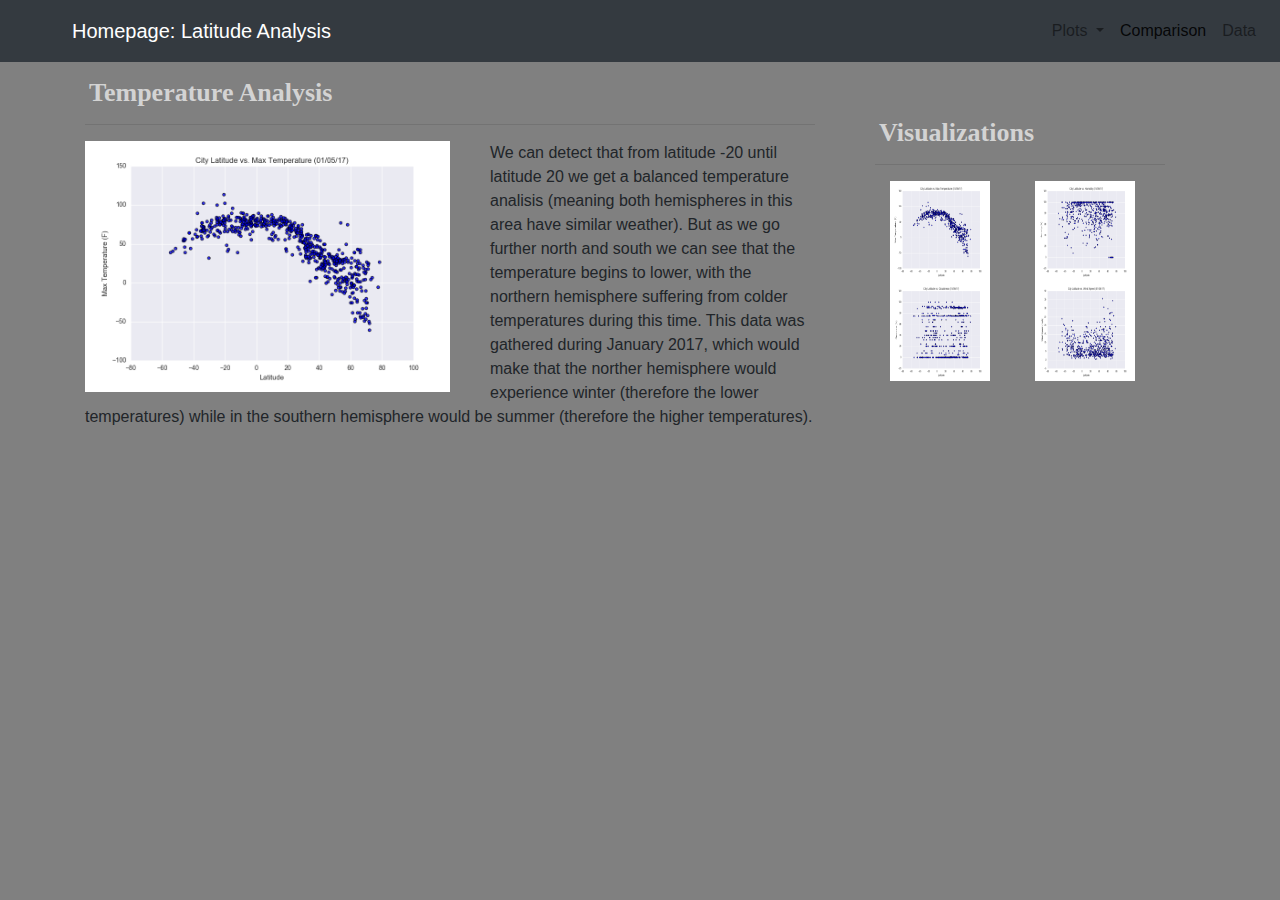
<file: Page1.html>
<!DOCTYPE html>
<html lang="en-us">
<head>
<meta charset="UTF-8">
<title>Latitude Visualization Homework</title>
<link rel="stylesheet" href="https://stackpath.bootstrapcdn.com/bootstrap/4.3.1/css/bootstrap.min.css"

integrity="sha384-ggOyR0iXCbMQv3Xipma34MD+dH/1fQ784/j6cY/iJTQUOhcWr7x9JvoRxT2MZw1T" crossorigin="anonymous">

<script src="https://code.jquery.com/jquery-3.3.1.slim.min.js" integrity="sha384-q8i/X+965DzO0rT7abK41JStQIAqVgRVzpbzo5smXKp4YfRvH+8abtTE1Pi6jizo" crossorigin="anonymous"></script>

<script src="https://cdnjs.cloudflare.com/ajax/libs/popper.js/1.14.7/umd/popper.min.js" integrity="sha384-UO2eT0CpHqdSJQ6hJty5KVphtPhzWj9WO1clHTMGa3JDZwrnQq4sF86dIHNDz0W1" crossorigin="anonymous"></script>

<script src="https://stackpath.bootstrapcdn.com/bootstrap/4.3.1/js/bootstrap.min.js" integrity="sha384-JjSmVgyd0p3pXB1rRibZUAYoIIy6OrQ6VrjIEaFf/nJGzIxFDsf4x0xIM+B07jRM" crossorigin="anonymous"></script>


<link rel="stylesheet" href="assets/style.css">

</head>
<body>
    <nav class="navbar navbar-expand-lg navbar-light bg-dark">
        <a class="navbar-brand d-inline p-2 ml-5 bg-dark text-white mb-0 pb-0" class="header-button" href="index.html">Homepage: Latitude Analysis</a>

        <button class="navbar-toggler" type="button" data-toggle="collapse" data-target="#navbarSupportedContent" aria-controls="navbarSupportedContent" aria-expanded="false" aria-label="Toggle navigation">
            <span class="navbar-toggler-icon"></span>
        </button>


        <div class="collapse navbar-collapse" id="navbarSupportedContent">

                                <ul class="nav navbar-nav ml-auto">
                    <li class="nav-item dropdown">
                <a class="nav-link dropdown-toggle" hred="#" id="navbarDropdown" role="button" data-toggle="dropdown"
                aria-haspopup="true" aria-expanded="false">
                 Plots
            </a>
            <div class="dropdown-menu" aria-labelledby="navbarDropdown">
                <a class="dropdown-item" href="Page1.html">Temperature Plot</a>
                <a class="dropdown-item" href="page2.html">Humidity Plot</a>
                <a class="dropdown-item" href="page3.html">Cloudiness Plot</a>
                <a class="dropdown-item" href="page4.html">Windspeed Plot</a>
            </div>
        </li>
        
                            <li class="nav-item active">
            <a class="nav-link" href="comparison.html">Comparison <span class="sr-only">(current)</span></a>
                            </li>

        <li class="nav-item">
            <a class="nav-link" href="data.html">Data</a>
        </li>
    </ul>
        </div>
    </nav>




    <div class="container">
        <div class="row", id="main-info">
            <div class="col-md-8 col-sm-12">
                <div class="plot-content">
                    <h1 class="plot-header">Temperature Analysis</h1>
                    <hr>
                    <img src="visualization/Fig1.png" alt="Fig1" id="landing-image">
                    <p>We can detect that from latitude -20 until latitude 20 we get a balanced temperature analisis (meaning both hemispheres in this area have similar weather).
                        But as we go further north and south we can see that the temperature begins to lower, with the northern hemisphere suffering from colder temperatures during this time.
                        This data was gathered during January 2017, which would make that the norther hemisphere would experience winter (therefore the lower temperatures) while in the southern hemisphere would be summer (therefore the higher temperatures).  </p>
                </div>
            </div>





        <div class="col-md-4 col-sm-12">
            <div class="visplot-content">
                <h2 class="plot-header">Visualizations</h2>
                <hr>
                <div class="container">
                    <div class="row">
                        <div class="col-lg-6 col-md-3 col-sm-3">
                            <a href="Page1.html">
                                <img src="visualization/Fig1.png" alt="Fig1" id="vis-image">
                            </a>
                        </div>
                        <div class="col-lg-6 col-md-3 col-sm-3">
                            <a href="page2.html">
                                <img src="visualization/Fig2.png" alt="Fig2" id="vis-image">
                            </a>
                        </div>
                        <div class="col-lg-6 col-md-3 col-sm-3">
                            <a href="page3.html">
                                <img src="visualization/Fig3.png" alt="Fig3" id="vis-image">
                            </a>
                        </div>
                        <div class="col-lg-6 col-md-3 col-sm-3">
                            <a href="page4.html">
                                <img src="visualization/Fig4.png" alt="Fig4" id="vis-image">
                            </a>
                        </div>
                    </div>
                </div>
            
            </div>
    </div>
</div>
</div>
</body>
</file>
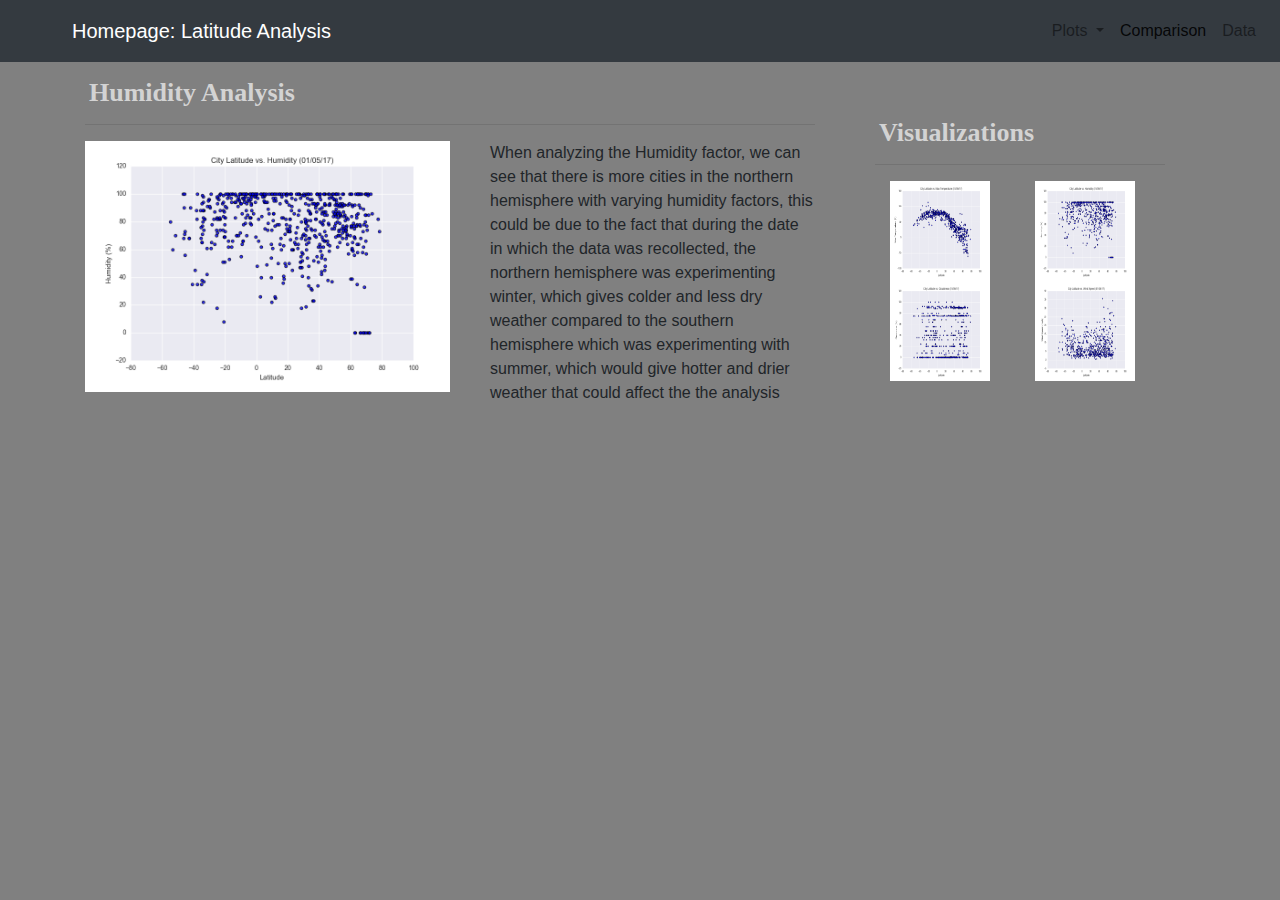
<file: page2.html>
<!DOCTYPE html>
<html lang="en-us">
<head>
<meta charset="UTF-8">
<title>Latitude Visualization Homework</title>
<link rel="stylesheet" href="https://stackpath.bootstrapcdn.com/bootstrap/4.3.1/css/bootstrap.min.css"

integrity="sha384-ggOyR0iXCbMQv3Xipma34MD+dH/1fQ784/j6cY/iJTQUOhcWr7x9JvoRxT2MZw1T" crossorigin="anonymous">

<script src="https://code.jquery.com/jquery-3.3.1.slim.min.js" integrity="sha384-q8i/X+965DzO0rT7abK41JStQIAqVgRVzpbzo5smXKp4YfRvH+8abtTE1Pi6jizo" crossorigin="anonymous"></script>

<script src="https://cdnjs.cloudflare.com/ajax/libs/popper.js/1.14.7/umd/popper.min.js" integrity="sha384-UO2eT0CpHqdSJQ6hJty5KVphtPhzWj9WO1clHTMGa3JDZwrnQq4sF86dIHNDz0W1" crossorigin="anonymous"></script>

<script src="https://stackpath.bootstrapcdn.com/bootstrap/4.3.1/js/bootstrap.min.js" integrity="sha384-JjSmVgyd0p3pXB1rRibZUAYoIIy6OrQ6VrjIEaFf/nJGzIxFDsf4x0xIM+B07jRM" crossorigin="anonymous"></script>


<link rel="stylesheet" href="assets/style.css">

</head>
<body>
    <nav class="navbar navbar-expand-lg navbar-light bg-dark">
        <a class="navbar-brand d-inline p-2 ml-5 bg-dark text-white mb-0 pb-0" class="header-button" href="index.html">Homepage: Latitude Analysis</a>

        <button class="navbar-toggler" type="button" data-toggle="collapse" data-target="#navbarSupportedContent" aria-controls="navbarSupportedContent" aria-expanded="false" aria-label="Toggle navigation">
            <span class="navbar-toggler-icon"></span>
        </button>


        <div class="collapse navbar-collapse" id="navbarSupportedContent">

                                <ul class="nav navbar-nav ml-auto">
                    <li class="nav-item dropdown">
                <a class="nav-link dropdown-toggle" hred="#" id="navbarDropdown" role="button" data-toggle="dropdown"
                aria-haspopup="true" aria-expanded="false">
                 Plots
            </a>
            <div class="dropdown-menu" aria-labelledby="navbarDropdown">
                <a class="dropdown-item" href="Page1.html">Temperature Plot</a>
                <a class="dropdown-item" href="page2.html">Humidity Plot</a>
                <a class="dropdown-item" href="page3.html">Cloudiness Plot</a>
                <a class="dropdown-item" href="page4.html">Windspeed Plot</a>
            </div>
        </li>
        
                            <li class="nav-item active">
            <a class="nav-link" href="comparison.html">Comparison <span class="sr-only">(current)</span></a>
                            </li>

        <li class="nav-item">
            <a class="nav-link" href="data.html">Data</a>
        </li>
    </ul>
        </div>
    </nav>

    <div class="container">
        <div class="row", id="main-info">
            <div class="col-md-8 col-sm-12">
                <div class="plot-content">
                    <h1 class="plot-header">Humidity Analysis</h1>
                    <hr>
                    <img src="visualization/Fig2.png" alt="Fig2" id="landing-image">
                    <p> When analyzing the Humidity factor, we can see that there is more cities in the northern hemisphere with varying humidity factors, this could be due to the fact that during the date in which the data was recollected,
                        the northern hemisphere was experimenting winter, which gives colder and less dry weather compared to the southern hemisphere which was experimenting with summer, which would give hotter and drier weather that could affect the 
                        the analysis
                    </p>
                </div>
            </div>





        <div class="col-md-4 col-sm-12">
            <div class="visplot-content">
                <h2 class="plot-header">Visualizations</h2>
                <hr>
                <div class="container">
                    <div class="row">
                        <div class="col-lg-6 col-md-3 col-sm-3">
                            <a href="Page1.html">
                                <img src="visualization/Fig1.png" alt="Fig1" id="vis-image">
                            </a>
                        </div>
                        <div class="col-lg-6 col-md-3 col-sm-3">
                            <a href="page2.html">
                                <img src="visualization/Fig2.png" alt="Fig2" id="vis-image">
                            </a>
                        </div>
                        <div class="col-lg-6 col-md-3 col-sm-3">
                            <a href="page3.html">
                                <img src="visualization/Fig3.png" alt="Fig3" id="vis-image">
                            </a>
                        </div>
                        <div class="col-lg-6 col-md-3 col-sm-3">
                            <a href="page4.html">
                                <img src="visualization/Fig4.png" alt="Fig4" id="vis-image">
                            </a>
                        </div>
                    </div>
                </div>
            
            </div>
    </div>
</div>
</div>
</body>
</file>
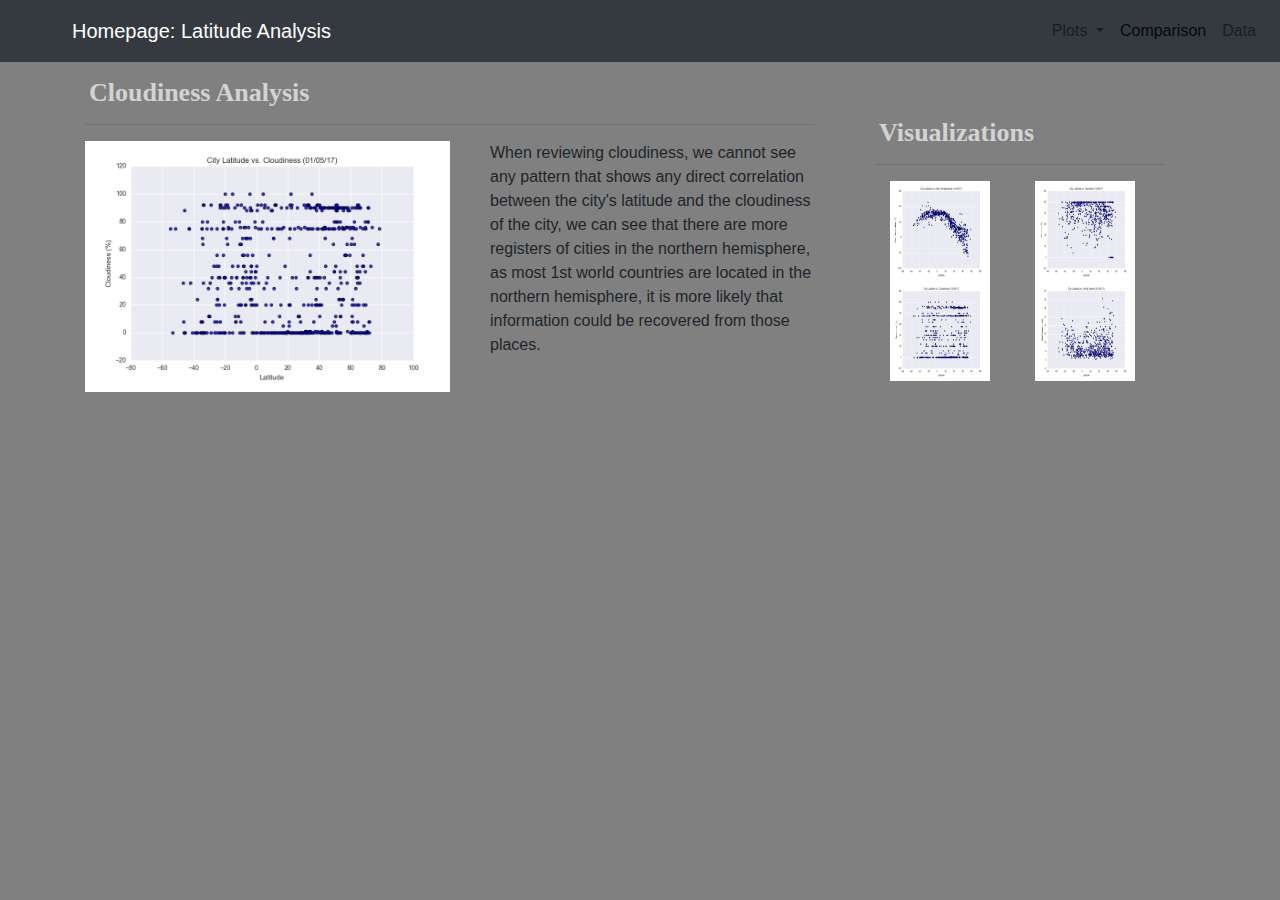
<file: page3.html>
<!DOCTYPE html>
<html lang="en-us">
<head>
<meta charset="UTF-8">
<title>Latitude Visualization Homework</title>
<link rel="stylesheet" href="https://stackpath.bootstrapcdn.com/bootstrap/4.3.1/css/bootstrap.min.css"

integrity="sha384-ggOyR0iXCbMQv3Xipma34MD+dH/1fQ784/j6cY/iJTQUOhcWr7x9JvoRxT2MZw1T" crossorigin="anonymous">

<script src="https://code.jquery.com/jquery-3.3.1.slim.min.js" integrity="sha384-q8i/X+965DzO0rT7abK41JStQIAqVgRVzpbzo5smXKp4YfRvH+8abtTE1Pi6jizo" crossorigin="anonymous"></script>

<script src="https://cdnjs.cloudflare.com/ajax/libs/popper.js/1.14.7/umd/popper.min.js" integrity="sha384-UO2eT0CpHqdSJQ6hJty5KVphtPhzWj9WO1clHTMGa3JDZwrnQq4sF86dIHNDz0W1" crossorigin="anonymous"></script>

<script src="https://stackpath.bootstrapcdn.com/bootstrap/4.3.1/js/bootstrap.min.js" integrity="sha384-JjSmVgyd0p3pXB1rRibZUAYoIIy6OrQ6VrjIEaFf/nJGzIxFDsf4x0xIM+B07jRM" crossorigin="anonymous"></script>


<link rel="stylesheet" href="assets/style.css">

</head>
<body>
    <nav class="navbar navbar-expand-lg navbar-light bg-dark">
        <a class="navbar-brand d-inline p-2 ml-5 bg-dark text-white mb-0 pb-0" class="header-button" href="index.html">Homepage: Latitude Analysis</a>

        <button class="navbar-toggler" type="button" data-toggle="collapse" data-target="#navbarSupportedContent" aria-controls="navbarSupportedContent" aria-expanded="false" aria-label="Toggle navigation">
            <span class="navbar-toggler-icon"></span>
        </button>


        <div class="collapse navbar-collapse" id="navbarSupportedContent">

                                <ul class="nav navbar-nav ml-auto">
                    <li class="nav-item dropdown">
                <a class="nav-link dropdown-toggle" hred="#" id="navbarDropdown" role="button" data-toggle="dropdown"
                aria-haspopup="true" aria-expanded="false">
                 Plots
            </a>
            <div class="dropdown-menu" aria-labelledby="navbarDropdown">
                <a class="dropdown-item" href="Page1.html">Temperature Plot</a>
                <a class="dropdown-item" href="page2.html">Humidity Plot</a>
                <a class="dropdown-item" href="page3.html">Cloudiness Plot</a>
                <a class="dropdown-item" href="page4.html">Windspeed Plot</a>
            </div>
        </li>
        
                            <li class="nav-item active">
            <a class="nav-link" href="comparison.html">Comparison <span class="sr-only">(current)</span></a>
                            </li>

        <li class="nav-item">
            <a class="nav-link" href="data.html">Data</a>
        </li>
    </ul>
        </div>
    </nav>


    <div class="container">
        <div class="row", id="main-info">
            <div class="col-md-8 col-sm-12">
                <div class="plot-content">
                    <h1 class="plot-header">Cloudiness Analysis</h1>
                    <hr>
                    <img src="visualization/Fig3.png" alt="Fig3" id="landing-image">
                    <p> When reviewing cloudiness, we cannot see any pattern that shows any direct correlation between the city's latitude and the cloudiness of the city, we can see that there are more registers of cities in the northern hemisphere,
                        as most 1st world countries are located in the northern hemisphere, it is more likely that information could be recovered from those places. </p>
                    </ul>
                </div>
            </div>





        <div class="col-md-4 col-sm-12">
            <div class="visplot-content">
                <h2 class="plot-header">Visualizations</h2>
                <hr>
                <div class="container">
                    <div class="row">
                        <div class="col-lg-6 col-md-3 col-sm-3">
                            <a href="Page1.html">
                                <img src="visualization/Fig1.png" alt="Fig1" id="vis-image">
                            </a>
                        </div>
                        <div class="col-lg-6 col-md-3 col-sm-3">
                            <a href="page2.html">
                                <img src="visualization/Fig2.png" alt="Fig2" id="vis-image">
                            </a>
                        </div>
                        <div class="col-lg-6 col-md-3 col-sm-3">
                            <a href="page3.html">
                                <img src="visualization/Fig3.png" alt="Fig3" id="vis-image">
                            </a>
                        </div>
                        <div class="col-lg-6 col-md-3 col-sm-3">
                            <a href="page4.html">
                                <img src="visualization/Fig4.png" alt="Fig4" id="vis-image">
                            </a>
                        </div>
                    </div>
                </div>
            
            </div>
    </div>
</div>
</div>
</body>
</file>
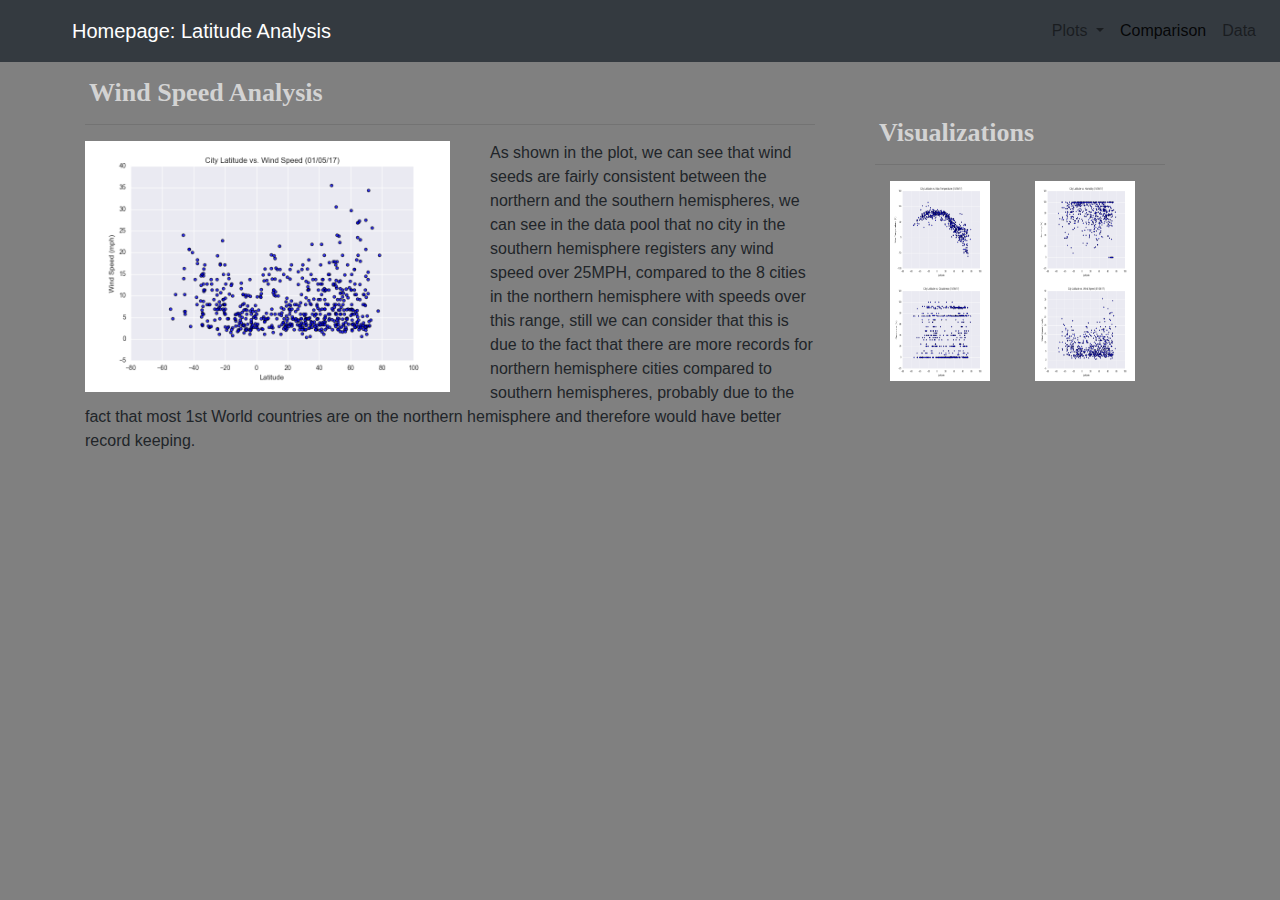
<file: page4.html>
<!DOCTYPE html>
<html lang="en-us">
<head>
<meta charset="UTF-8">
<title>Latitude Visualization Homework</title>
<link rel="stylesheet" href="https://stackpath.bootstrapcdn.com/bootstrap/4.3.1/css/bootstrap.min.css"

integrity="sha384-ggOyR0iXCbMQv3Xipma34MD+dH/1fQ784/j6cY/iJTQUOhcWr7x9JvoRxT2MZw1T" crossorigin="anonymous">

<script src="https://code.jquery.com/jquery-3.3.1.slim.min.js" integrity="sha384-q8i/X+965DzO0rT7abK41JStQIAqVgRVzpbzo5smXKp4YfRvH+8abtTE1Pi6jizo" crossorigin="anonymous"></script>

<script src="https://cdnjs.cloudflare.com/ajax/libs/popper.js/1.14.7/umd/popper.min.js" integrity="sha384-UO2eT0CpHqdSJQ6hJty5KVphtPhzWj9WO1clHTMGa3JDZwrnQq4sF86dIHNDz0W1" crossorigin="anonymous"></script>

<script src="https://stackpath.bootstrapcdn.com/bootstrap/4.3.1/js/bootstrap.min.js" integrity="sha384-JjSmVgyd0p3pXB1rRibZUAYoIIy6OrQ6VrjIEaFf/nJGzIxFDsf4x0xIM+B07jRM" crossorigin="anonymous"></script>


<link rel="stylesheet" href="assets/style.css">

</head>
<body>
    <nav class="navbar navbar-expand-lg navbar-light bg-dark">
        <a class="navbar-brand d-inline p-2 ml-5 bg-dark text-white mb-0 pb-0" class="header-button" href="index.html">Homepage: Latitude Analysis</a>

        <button class="navbar-toggler" type="button" data-toggle="collapse" data-target="#navbarSupportedContent" aria-controls="navbarSupportedContent" aria-expanded="false" aria-label="Toggle navigation">
            <span class="navbar-toggler-icon"></span>
        </button>


        <div class="collapse navbar-collapse" id="navbarSupportedContent">

                                <ul class="nav navbar-nav ml-auto">
                    <li class="nav-item dropdown">
                <a class="nav-link dropdown-toggle" hred="#" id="navbarDropdown" role="button" data-toggle="dropdown"
                aria-haspopup="true" aria-expanded="false">
                 Plots
            </a>
            <div class="dropdown-menu" aria-labelledby="navbarDropdown">
                <a class="dropdown-item" href="Page1.html">Temperature Plot</a>
                <a class="dropdown-item" href="page2.html">Humidity Plot</a>
                <a class="dropdown-item" href="page3.html">Cloudiness Plot</a>
                <a class="dropdown-item" href="page4.html">Windspeed Plot</a>
            </div>
        </li>
        
                            <li class="nav-item active">
            <a class="nav-link" href="comparison.html">Comparison <span class="sr-only">(current)</span></a>
                            </li>

        <li class="nav-item">
            <a class="nav-link" href="data.html">Data</a>
        </li>
    </ul>
        </div>
    </nav>


    <div class="container">
        <div class="row", id="main-info">
            <div class="col-md-8 col-sm-12">
                <div class="plot-content">
                    <h1 class="plot-header">Wind Speed Analysis</h1>
                    <hr>
                    <img src="visualization/Fig4.png" alt="Fig4" id="landing-image">
                    <p>As shown in the plot, we can see that wind seeds are fairly consistent between the northern and the southern hemispheres, we can see in the data pool that no city in the southern hemisphere registers any wind speed over 25MPH, compared to the 8 cities in the northern hemisphere with 
                        speeds over this range, still we can consider that this is due to the fact that there are more records for northern hemisphere cities compared to southern hemispheres, probably due to the fact that most 1st World countries are on the northern hemisphere and therefore would have better record keeping.
                    </p>
                </div>
            </div>





        <div class="col-md-4 col-sm-12">
            <div class="visplot-content">
                <h2 class="plot-header">Visualizations</h2>
                <hr>
                <div class="container">
                    <div class="row">
                        <div class="col-lg-6 col-md-3 col-sm-3">
                            <a href="Page1.html">
                                <img src="visualization/Fig1.png" alt="Fig1" id="vis-image">
                            </a>
                        </div>
                        <div class="col-lg-6 col-md-3 col-sm-3">
                            <a href="page2.html">
                                <img src="visualization/Fig2.png" alt="Fig2" id="vis-image">
                            </a>
                        </div>
                        <div class="col-lg-6 col-md-3 col-sm-3">
                            <a href="page3.html">
                                <img src="visualization/Fig3.png" alt="Fig3" id="vis-image">
                            </a>
                        </div>
                        <div class="col-lg-6 col-md-3 col-sm-3">
                            <a href="page4.html">
                                <img src="visualization/Fig4.png" alt="Fig4" id="vis-image">
                            </a>
                        </div>
                    </div>
                </div>
            
            </div>
    </div>
</div>
</div>
</body>
</file>
<file: assets/style.css>
body { background-color: grey;
}

.compplot-content { 
    margin-top: 30px;
    margin-bottom: 60px;
    margin-right: 40px;
    margin-left: 40px;
    padding: 10px 30px 40px;
    color: black;
    background-color: white;
}
#other-image {
    width: 100%;
    height: 100;
}

#comp-image { 
    float: left;
    width: 90%;
    height: 90%;
}


#landing-image {
    float:left;
    width:50%;
    height:50%;
    margin-right: 40px;
}
#plot-content {
    margin-top: 30px;
    margin-bottom: 60px;
    padding: 10px 30px 5px;
    color: black;
    background-color: grey;
}


#vis-image {
    float: left;
    width: 100px;
    height: 100px;

}

.visplot-content{margin-top: 30px;
margin-bottom: 60px;
padding: 10px 30px 40px;
color:black;
background-color: grey;
}

.plot-header { 
    padding-top: 15px;
    padding-left: 4px;
    color: lightgrey;
    font-size: 26px;
    font-weight: bold;
    font-family: Georgia, 'Times New Roman', Times, serif;
}

.table1 {
    text-align: center;
}

.tablehead {
    word-wrap: normal;
}

.table-content {
    margin: 30px 10px 10px 10px;
    border: 10px 10px 10px 10px;
    padding: 10px 10px 10px 10px;
    color: black;
    background-color: grey;
}



.comp-title {
    padding: 10px 0px 0px 0px;
    text-align: center;
    margin-bottom: 0px;
    color: lightgrey:
    font-size:25px;
    font-weight: bold;
    font-family: Georgia, 'Times New Roman', Times, serif;
}

.media screen and (max-width:600px) {
    .topnav.responsive {position: relative;}
    .topnav.responsive a.icon {
        position: absolute;
        right: 0;
        top: 0;
    }
}

#header-button {
    background-color: lightgrey;
    color: black;
}
</file>
